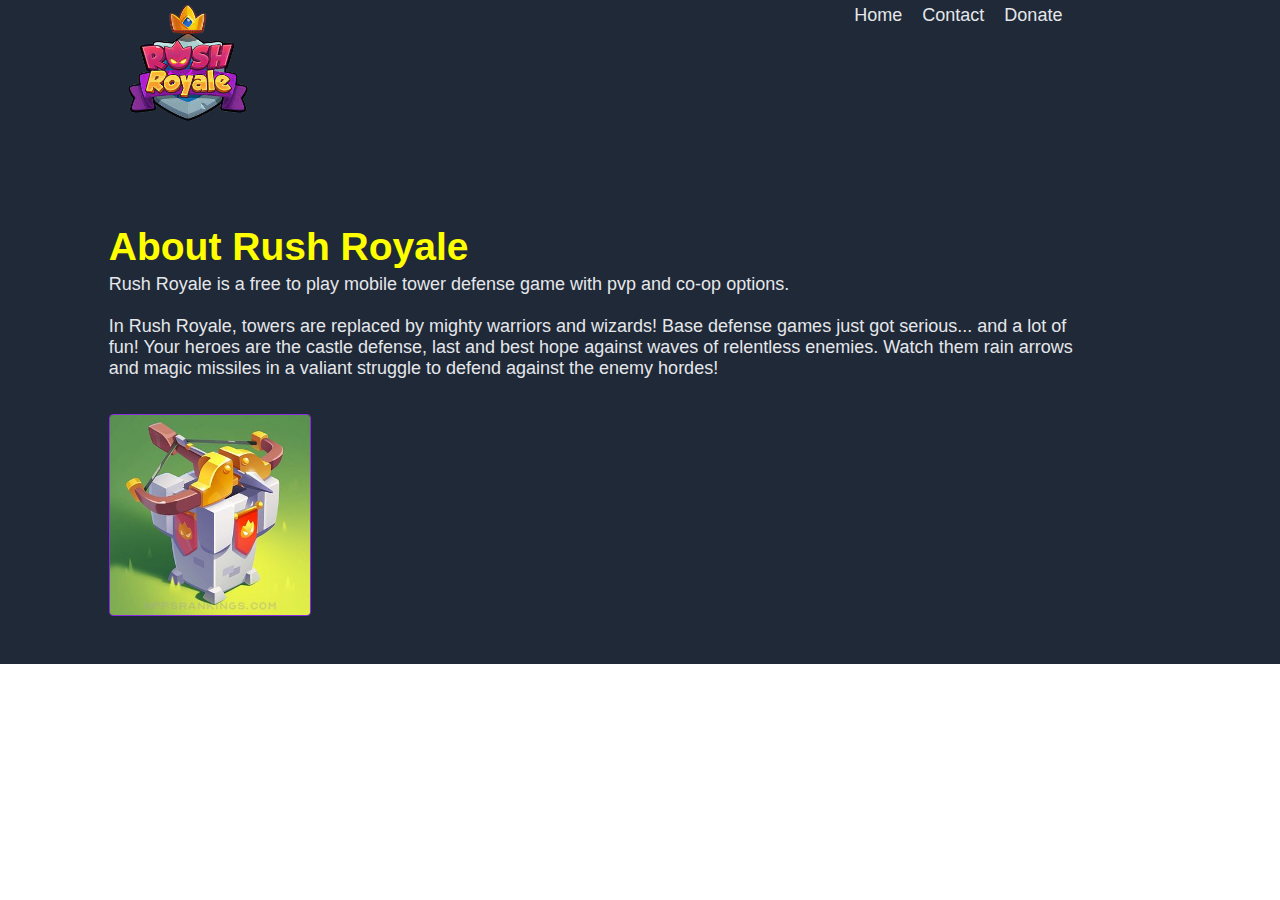
<file: about.html>
<!DOCTYPE html>
<html lang="en">
<head>
  <!-- Global site tag (gtag.js) - Google Analytics -->
<script async src="https://www.googletagmanager.com/gtag/js?id=G-43FRXNBTQS"></script>
<script>
  window.dataLayer = window.dataLayer || [];
  function gtag(){dataLayer.push(arguments);}
  gtag('js', new Date());

  gtag('config', 'G-43FRXNBTQS');
</script>

  <meta charset="UTF-8">
  <meta http-equiv="X-UA-Compatible" content="IE=edge">
  <meta name="viewport" content="width=device-width, initial-scale=1.0">
  <title>About</title>
  <link rel="stylesheet" href="style.css">
</head>
<body>
    <div class="header-area">
      <div class="header">
        
        <div class="logo">
            <a href="index.html"><img src="images/rrlogo.png" alt="logo rush royale" style="width: 120px;"></a>      
        </div>
        
        <ul>
            <li><a href="index.html">Home</a></li>
            <li><a href="contact.html">Contact</a></li>
            <li><a href="donate.html">Donate</a></li>
        </ul>
      </div>  
      
      <div class="awesome-area">  
        <div class="awesome-container">
          <div class="title">
            About Rush Royale
          </div>
          <div class="title-text">
            Rush Royale is a free to play mobile tower defense game with pvp and co-op options. </br></br>
            In Rush Royale, towers are replaced by mighty warriors and wizards! Base defense games just got serious... and a lot of fun! Your heroes are the castle defense, last and best hope against waves of relentless enemies. Watch them rain arrows and magic missiles in a valiant struggle to defend against the enemy hordes!
          </div>
          
          <!-- <a href="https://www.google.com" class="button top">Sign up</a> -->
        </div>      
        <img class="placeholder" src="images/bowtower.jpg" alt="crossbow tower image" style="width: 200px;">
      </div>
    </div>   
  </body>
</html>
</file>
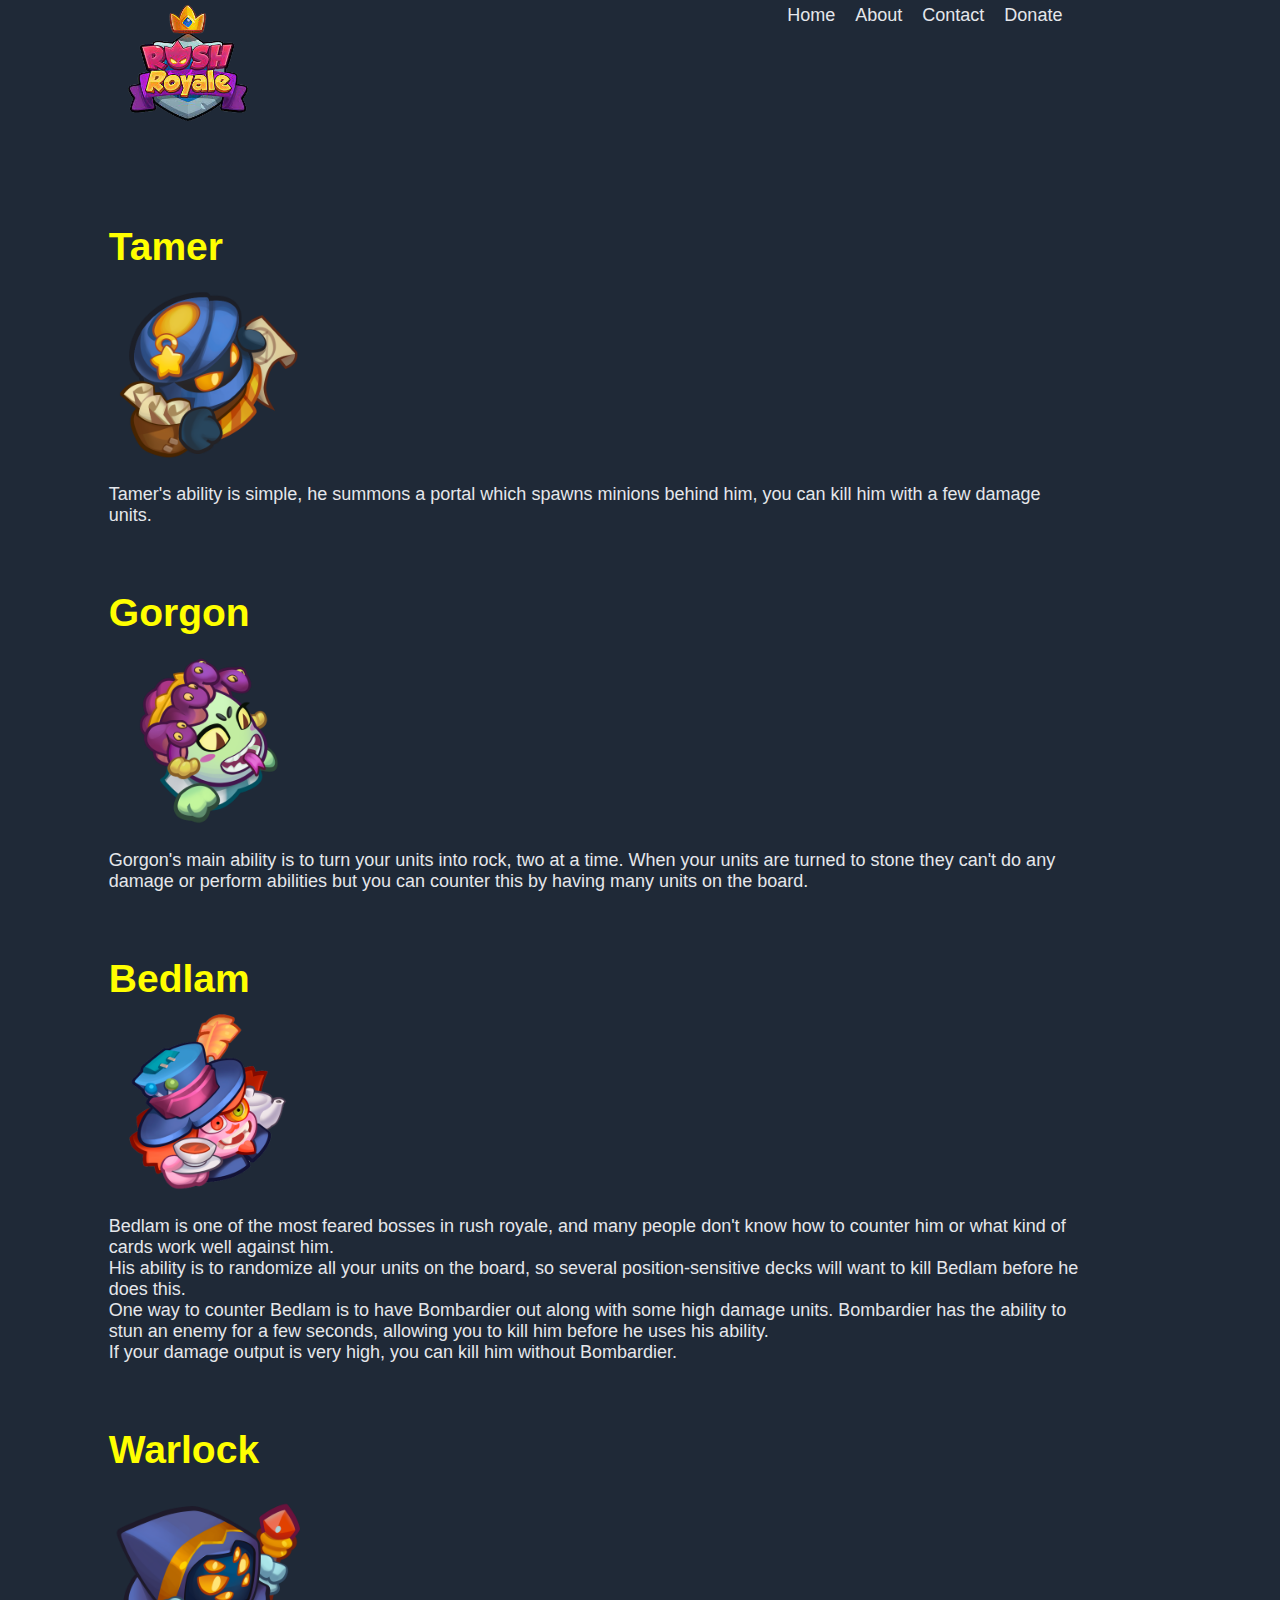
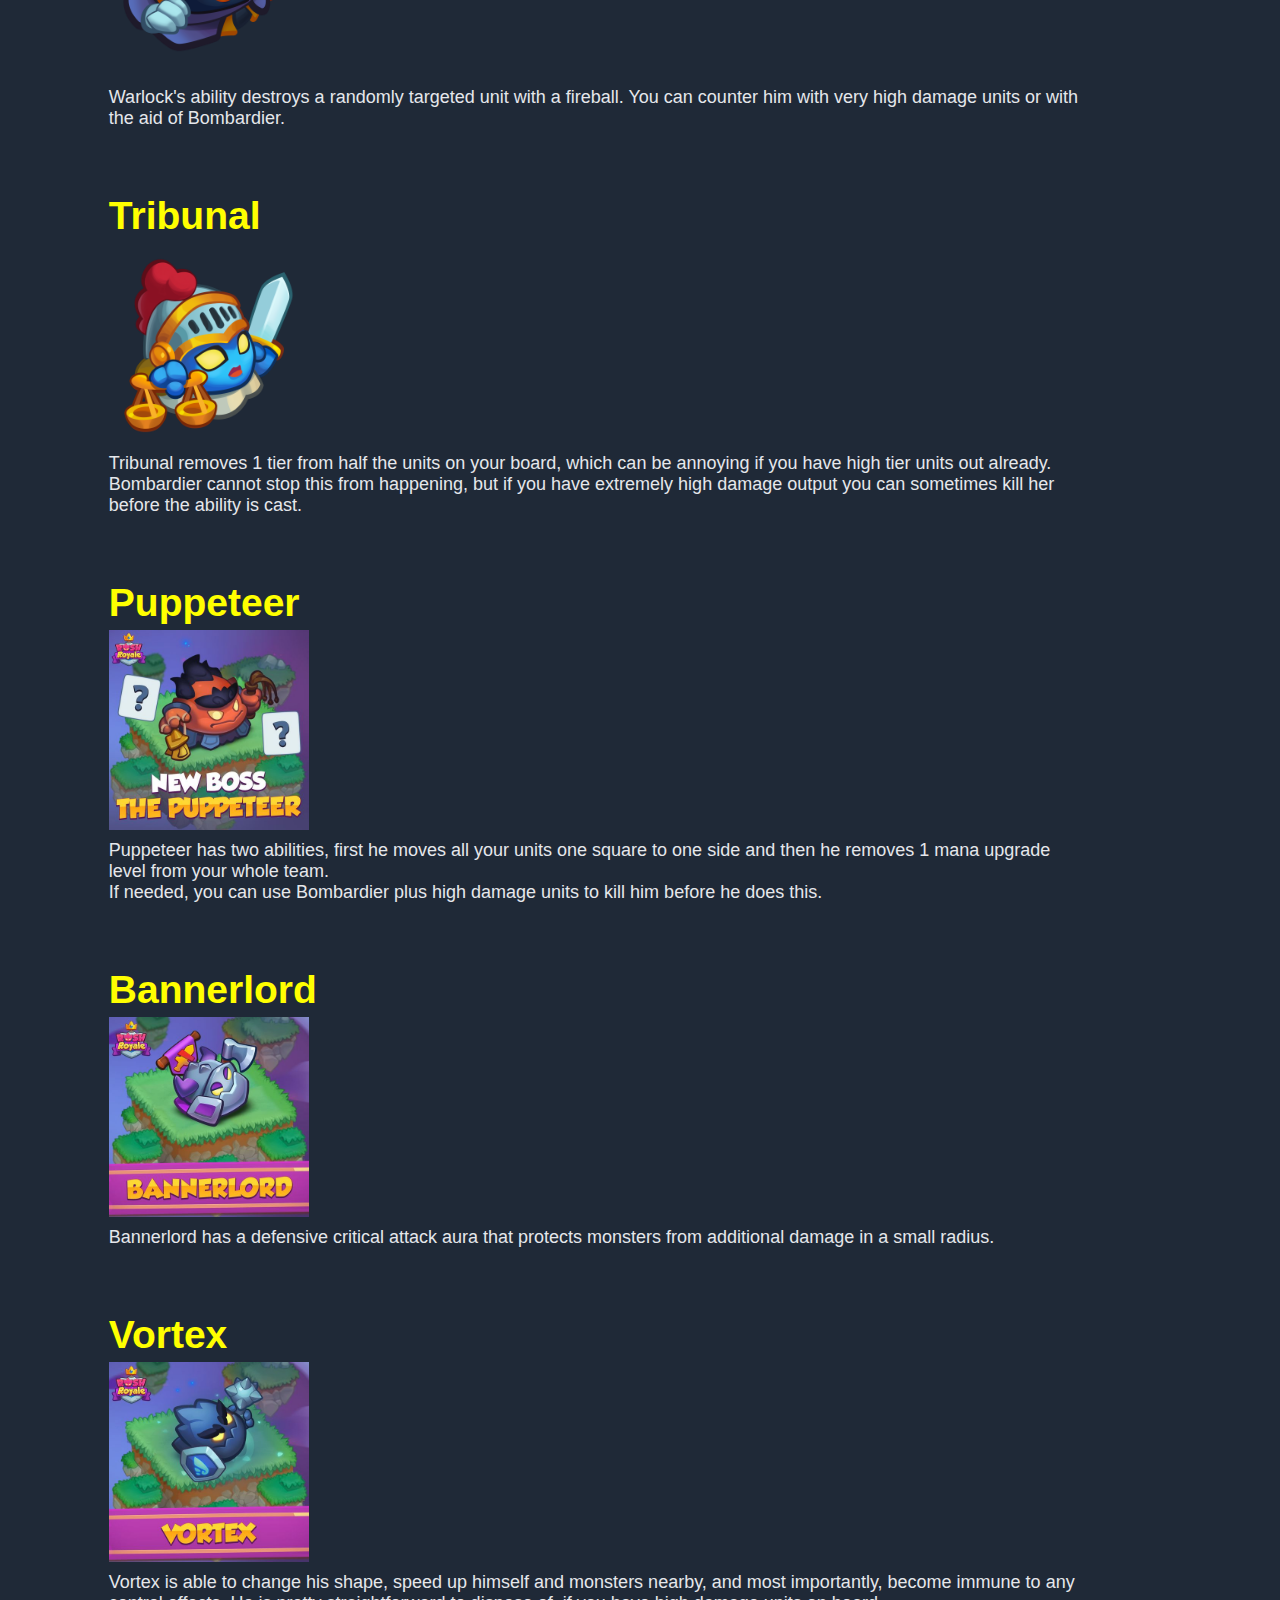
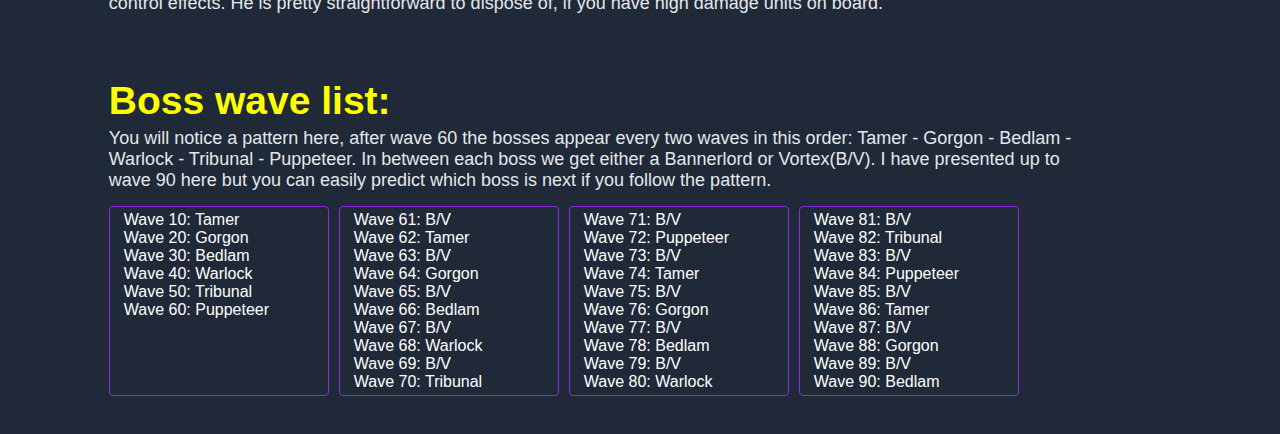
<file: bosses.html>
<!DOCTYPE html>
<html lang="en">
<head>
  <!-- Global site tag (gtag.js) - Google Analytics -->
<script async src="https://www.googletagmanager.com/gtag/js?id=G-43FRXNBTQS"></script>
<script>
  window.dataLayer = window.dataLayer || [];
  function gtag(){dataLayer.push(arguments);}
  gtag('js', new Date());

  gtag('config', 'G-43FRXNBTQS');
</script>

  <meta charset="UTF-8">
  <meta http-equiv="X-UA-Compatible" content="IE=edge">
  <meta name="viewport" content="width=device-width, initial-scale=1.0">
  <title>Bosses</title>
  <link rel="stylesheet" href="style.css">
</head>
<body>
  <button onclick="topFunction()" id="myBtn" title="Go to top">Top</button>
    <div class="header-area">
      <div class="header">
        
        <div class="logo">
            <a href="index.html"><img src="images/rrlogo.png" alt="logo rush royale" style="width: 120px;"></a>
          </div>
        
        <ul>
          <li><a href="index.html">Home</a></li>  
          <li><a href="about.html">About</a></li>
          <li><a href="contact.html">Contact</a></li>          
          <li><a href="donate.html">Donate</a></li>
        </ul>
      </div>        
      <div class="awesome-area">  
        <div class="awesome-container"> <!-- BOSS IMAGES & INFO START HERE-->

          <div class="title">
            Tamer
          </div>
          <img class="boss-images" src="images/tamer.png" alt="tamer boss image">          
          <div class="title-text">
            Tamer's ability is simple, he summons a portal which spawns minions behind him, you can kill him with a few damage units.
          </div>
          
          <div class="title">
            Gorgon
          </div>
          <img class="boss-images" src="images/gorgon.png" alt="gorgon boss image">
          <div class="title-text">
            Gorgon's main ability is to turn your units into rock, two at a time. When your units are turned to stone they can't do any damage or perform abilities but you can counter this by having many units on the board.
          </div>

          <div class="title">
            Bedlam
          </div>
          <img class="boss-images" src="images/bedlam.png" alt="bedlam boss image">
          <div class="title-text">
            Bedlam is one of the most feared bosses in rush royale, and many people don't know how to counter him or what kind of cards work well against him.</br>

            His ability is to randomize all your units on the board, so several position-sensitive decks will want to kill Bedlam before he does this.</br>
            
            One way to counter Bedlam is to have Bombardier out along with some high damage units. Bombardier has the ability to stun an enemy for a few seconds, allowing you to kill him before he uses his ability.</br>
            
            If your damage output is very high, you can kill him without Bombardier.
          </div>

          <div class="title">
            Warlock
          </div>
          <img class="boss-images" src="images/warlock.png" alt="warlock boss image">
          <div class="title-text">
            Warlock's ability destroys a randomly targeted unit with a fireball. You can counter him with very high damage units or with the aid of Bombardier.
          </div>

          <div class="title">
            Tribunal
          </div>
          <img class="boss-images" src="images/tribunal.png" alt="tribunal boss image">
          <div class="title-text">
            Tribunal removes 1 tier from half the units on your board, which can be annoying if you have high tier units out already. Bombardier cannot stop this from happening, but if you have extremely high damage output you can sometimes kill her before the ability is cast. 
          </div>

          <div class="title">
            Puppeteer
          </div>
          <img class="boss-images" src="images/puppeteer2.jpg" alt="puppeteer boss image">
          <div class="title-text">
              Puppeteer has two abilities, first he moves all your units one square to one side and then he removes 1 mana upgrade level from your whole team. </br>
              If needed, you can use Bombardier plus high damage units to kill him before he does this.
          </div>

          <div class="title">
            Bannerlord
          </div>
          <img class="boss-images" src="images/bannerlord.jpg" alt="bannerlord boss image">
          <div class="title-text">
            Bannerlord has a defensive critical attack aura that protects monsters from additional damage in a small radius.
          </div>

          <div class="title">
            Vortex
          </div>
          <img class="boss-images" src="images/vortex.jpg" alt="vortex boss image">
          <div class="title-text">
            Vortex is able to change his shape, speed up himself and monsters nearby, and most importantly, become immune to any control effects.
            He is pretty straightforward to dispose of, if you have high damage units on board.            
          </div>
          <!-- <a href="https://www.google.com" class="button top">Boss list</a> -->          

          <div class="title">
            Boss wave list:
          </div> 
          <div class="title-text">
            You will notice a pattern here, after wave 60 the bosses appear every two waves in this order: Tamer - Gorgon - Bedlam - Warlock - Tribunal - Puppeteer. In between each boss we get either a Bannerlord or Vortex(B/V). I have presented up to wave 90 here but you can easily predict which boss is next if you follow the pattern.
          </div>
          <div class="boss-waves-area"> <!-- BOSS WAVE LIST STARTS HERE-->
            <div class="boss-waves">          
            <li>Wave 10: Tamer</li>
            <li>Wave 20: Gorgon</li>
            <li>Wave 30: Bedlam</li>
            <li>Wave 40: Warlock</li>
            <li>Wave 50: Tribunal</li>
            <li>Wave 60: Puppeteer</li>           
          
          </div>
          <div class="boss-waves">
            <li>Wave 61: B/V</li>
            <li>Wave 62: Tamer</li>
            <li>Wave 63: B/V</li>
            <li>Wave 64: Gorgon</li>
            <li>Wave 65: B/V</li>
            <li>Wave 66: Bedlam</li>
            <li>Wave 67: B/V</li>
            <li>Wave 68: Warlock</li>
            <li>Wave 69: B/V</li>
            <li>Wave 70: Tribunal</li>
          </div>
          <div class="boss-waves">
            <li>Wave 71: B/V</li>
            <li>Wave 72: Puppeteer</li>
            <li>Wave 73: B/V</li>
            <li>Wave 74: Tamer</li>
            <li>Wave 75: B/V</li>
            <li>Wave 76: Gorgon</li>
            <li>Wave 77: B/V</li>
            <li>Wave 78: Bedlam</li>
            <li>Wave 79: B/V</li>
            <li>Wave 80: Warlock</li>
          </div>
          <div class="boss-waves">
            <li>Wave 81: B/V</li>
            <li>Wave 82: Tribunal</li>
            <li>Wave 83: B/V</li>
            <li>Wave 84: Puppeteer</li>
            <li>Wave 85: B/V</li>
            <li>Wave 86: Tamer</li>
            <li>Wave 87: B/V</li>
            <li>Wave 88: Gorgon</li>
            <li>Wave 89: B/V</li>
            <li>Wave 90: Bedlam</li>
          </div>
        </div>
      </div>
    </div>
    <script>
      //Get the button:
    mybutton = document.getElementById("myBtn");
    
    // When the user scrolls down 20px from the top of the document, show the button
    window.onscroll = function() {scrollFunction()};
    
    function scrollFunction() {
      if (document.body.scrollTop > 2000 || document.documentElement.scrollTop > 2000) {
        mybutton.style.display = "block";
      } else {
        mybutton.style.display = "none";
      }
    }
    
    // When the user clicks on the button, scroll to the top of the document
    function topFunction() {
      document.body.scrollTop = 0; // For Safari
      document.documentElement.scrollTop = 0; // For Chrome, Firefox, IE and Opera
    } 
    </script>
</body>
</html>
</file>
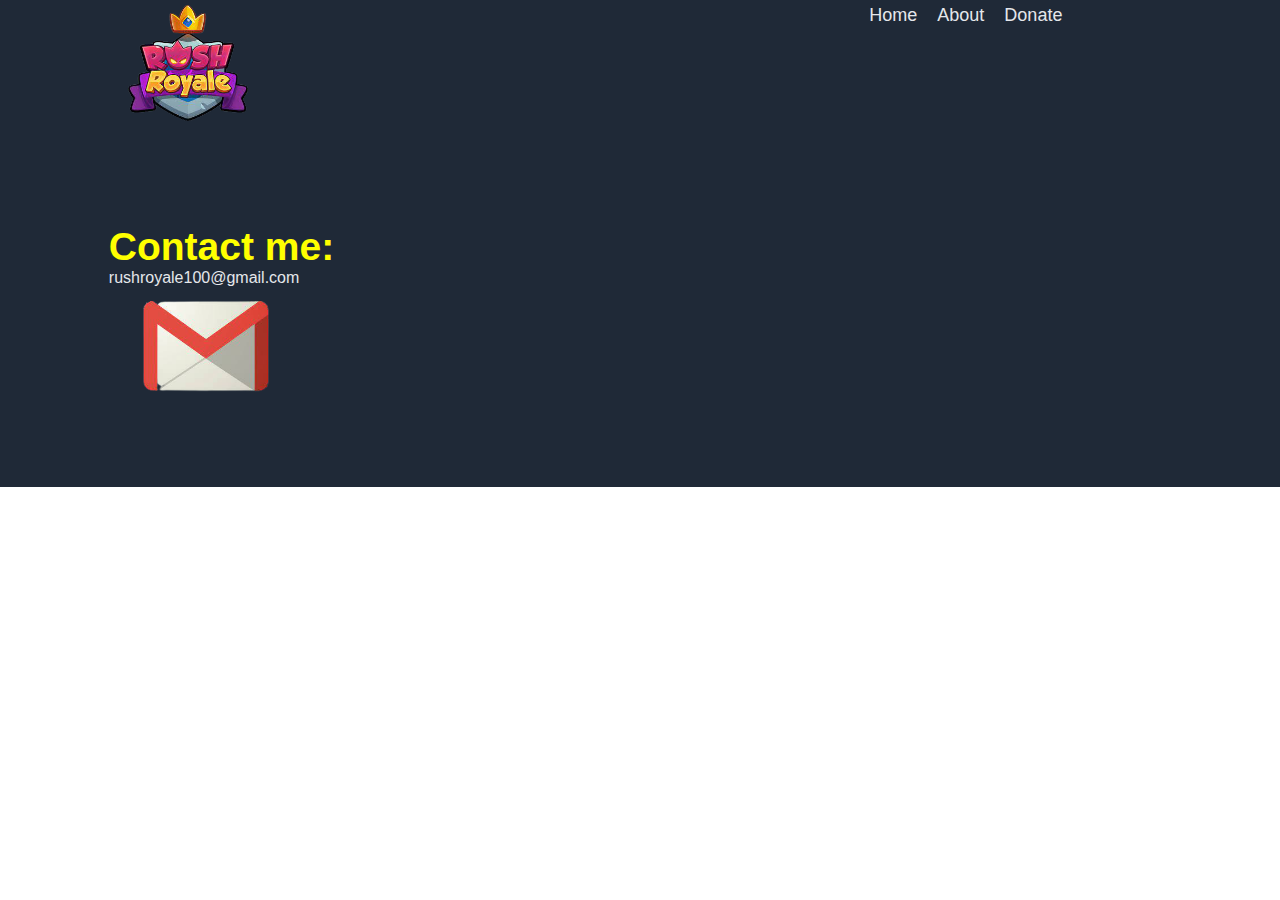
<file: contact.html>
<!DOCTYPE html>
<html lang="en">
<head>
  <!-- Global site tag (gtag.js) - Google Analytics -->
<script async src="https://www.googletagmanager.com/gtag/js?id=G-43FRXNBTQS"></script>
<script>
  window.dataLayer = window.dataLayer || [];
  function gtag(){dataLayer.push(arguments);}
  gtag('js', new Date());

  gtag('config', 'G-43FRXNBTQS');
</script>

  <meta charset="UTF-8">
  <meta http-equiv="X-UA-Compatible" content="IE=edge">
  <meta name="viewport" content="width=device-width, initial-scale=1.0">
  <title>Contact</title>
  <link rel="stylesheet" href="style.css">
</head>
<body>
    <div class="header-area">
      <div class="header">
        
        <div class="logo">
            <a href="index.html"><img src="images/rrlogo.png" alt="logo rush royale" style="width: 120px;"></a>  
        </div>
        
        <ul>
          <li><a href="index.html">Home</a></li>
          <li><a href="about.html">About</a></li>
          <li><a href="donate.html">Donate</a></li>
        </ul>
      </div>  
      
      <div class="awesome-area">  
        <div class="awesome-container">
          <div class="title">
            Contact me:
          </div>
          
          <a href="mailto:rushroyale100@gmail.com">rushroyale100@gmail.com</a> 

          <!--
          <div class="title-text">
            rushroyale100@gmail.com
          </div>
          
          <a href="mailto:rushroyale100@gmail.com" class="button top">Gmail</a>
          -->

          <a href="mailto:rushroyale100@gmail.com"><img class="logo" src="images/gmail.png" alt="gmail logo" style="max-width: 150px;"></a>
          
        </div>              
      </div>
    </div>
    
</body>
</html>
</file>
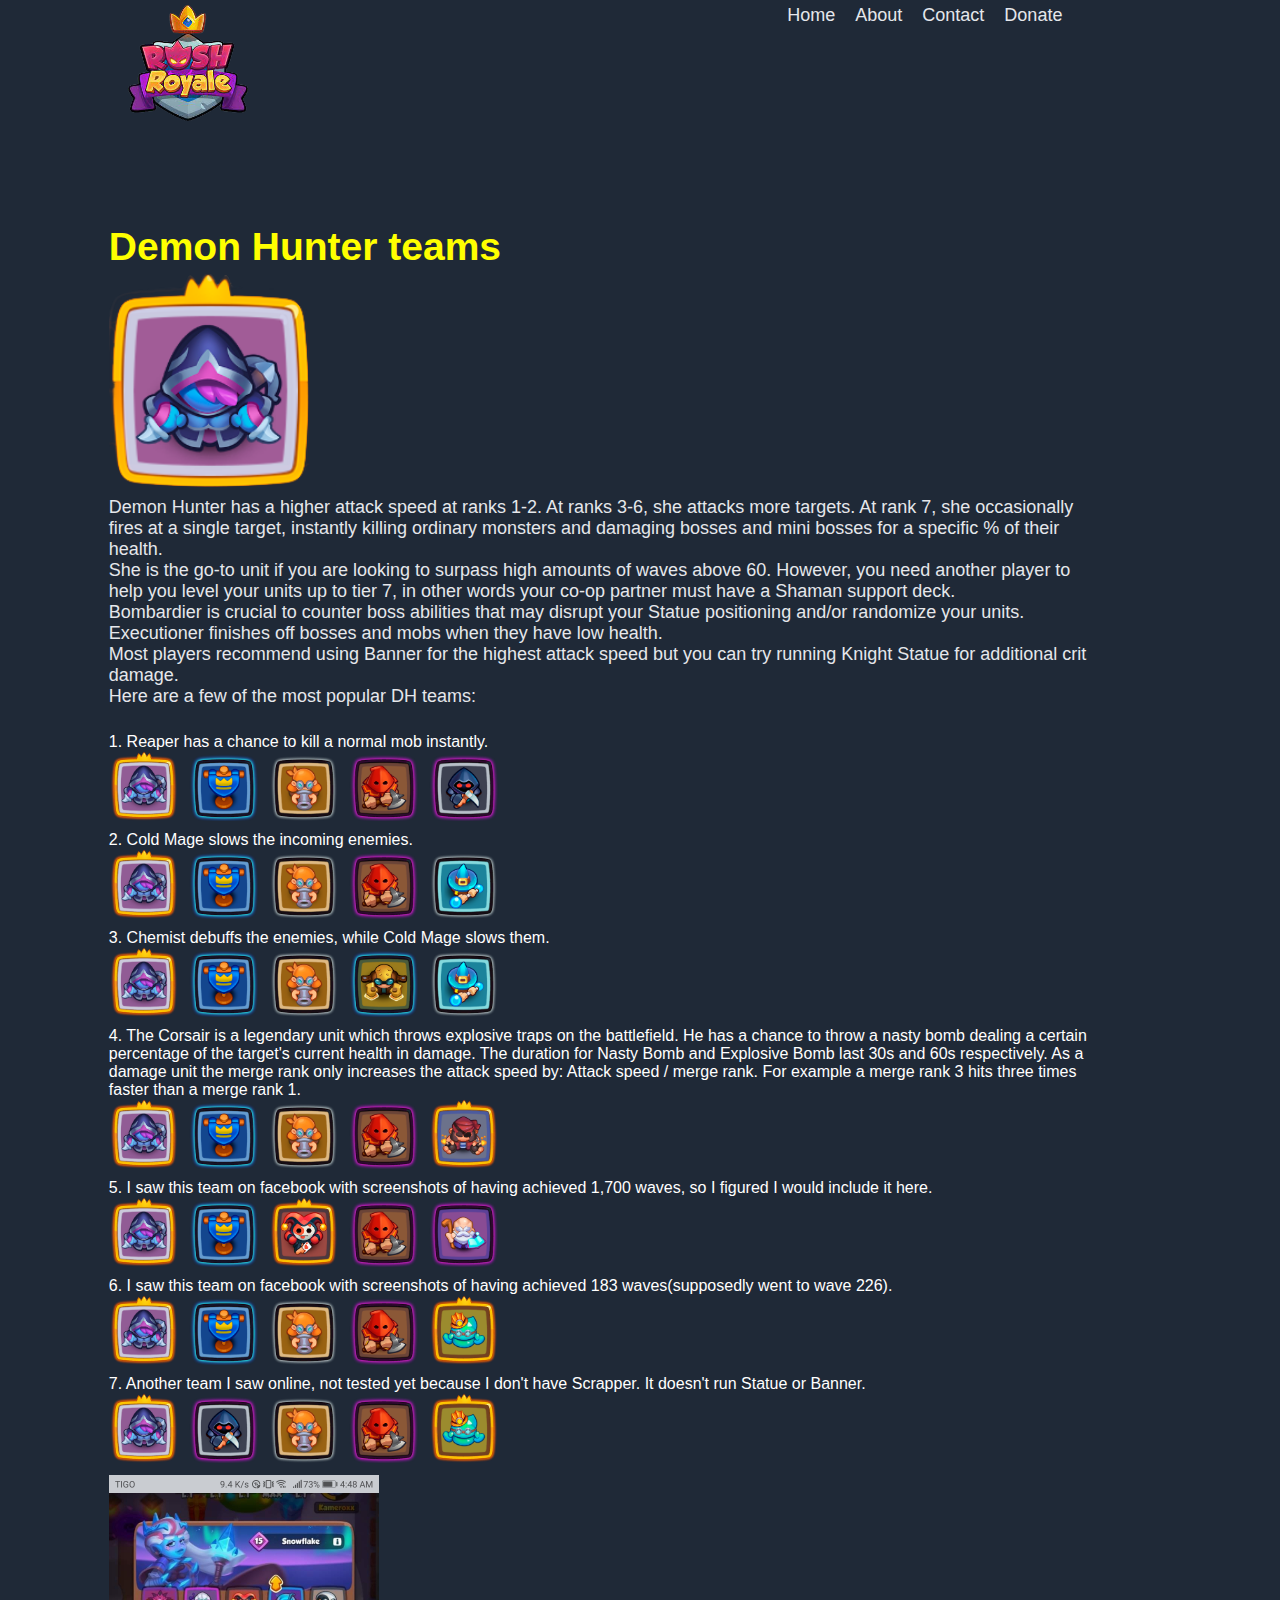
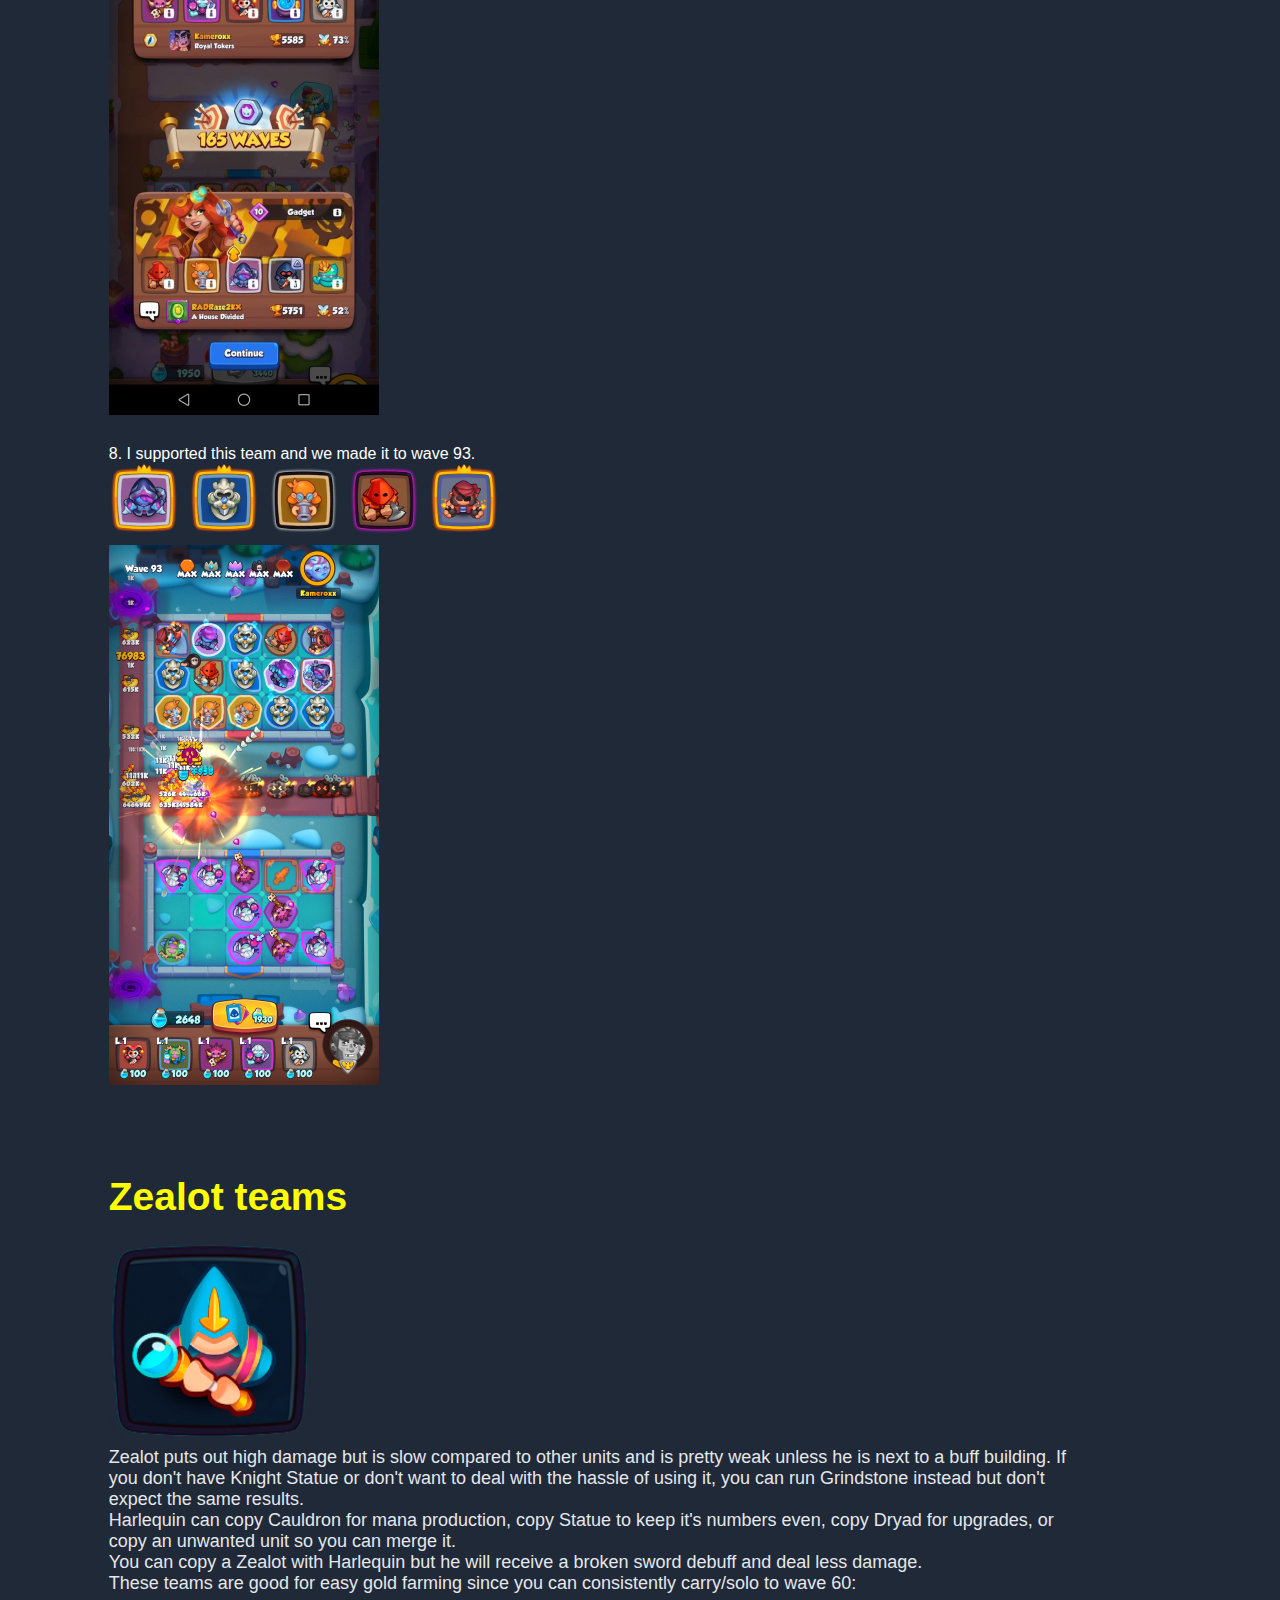
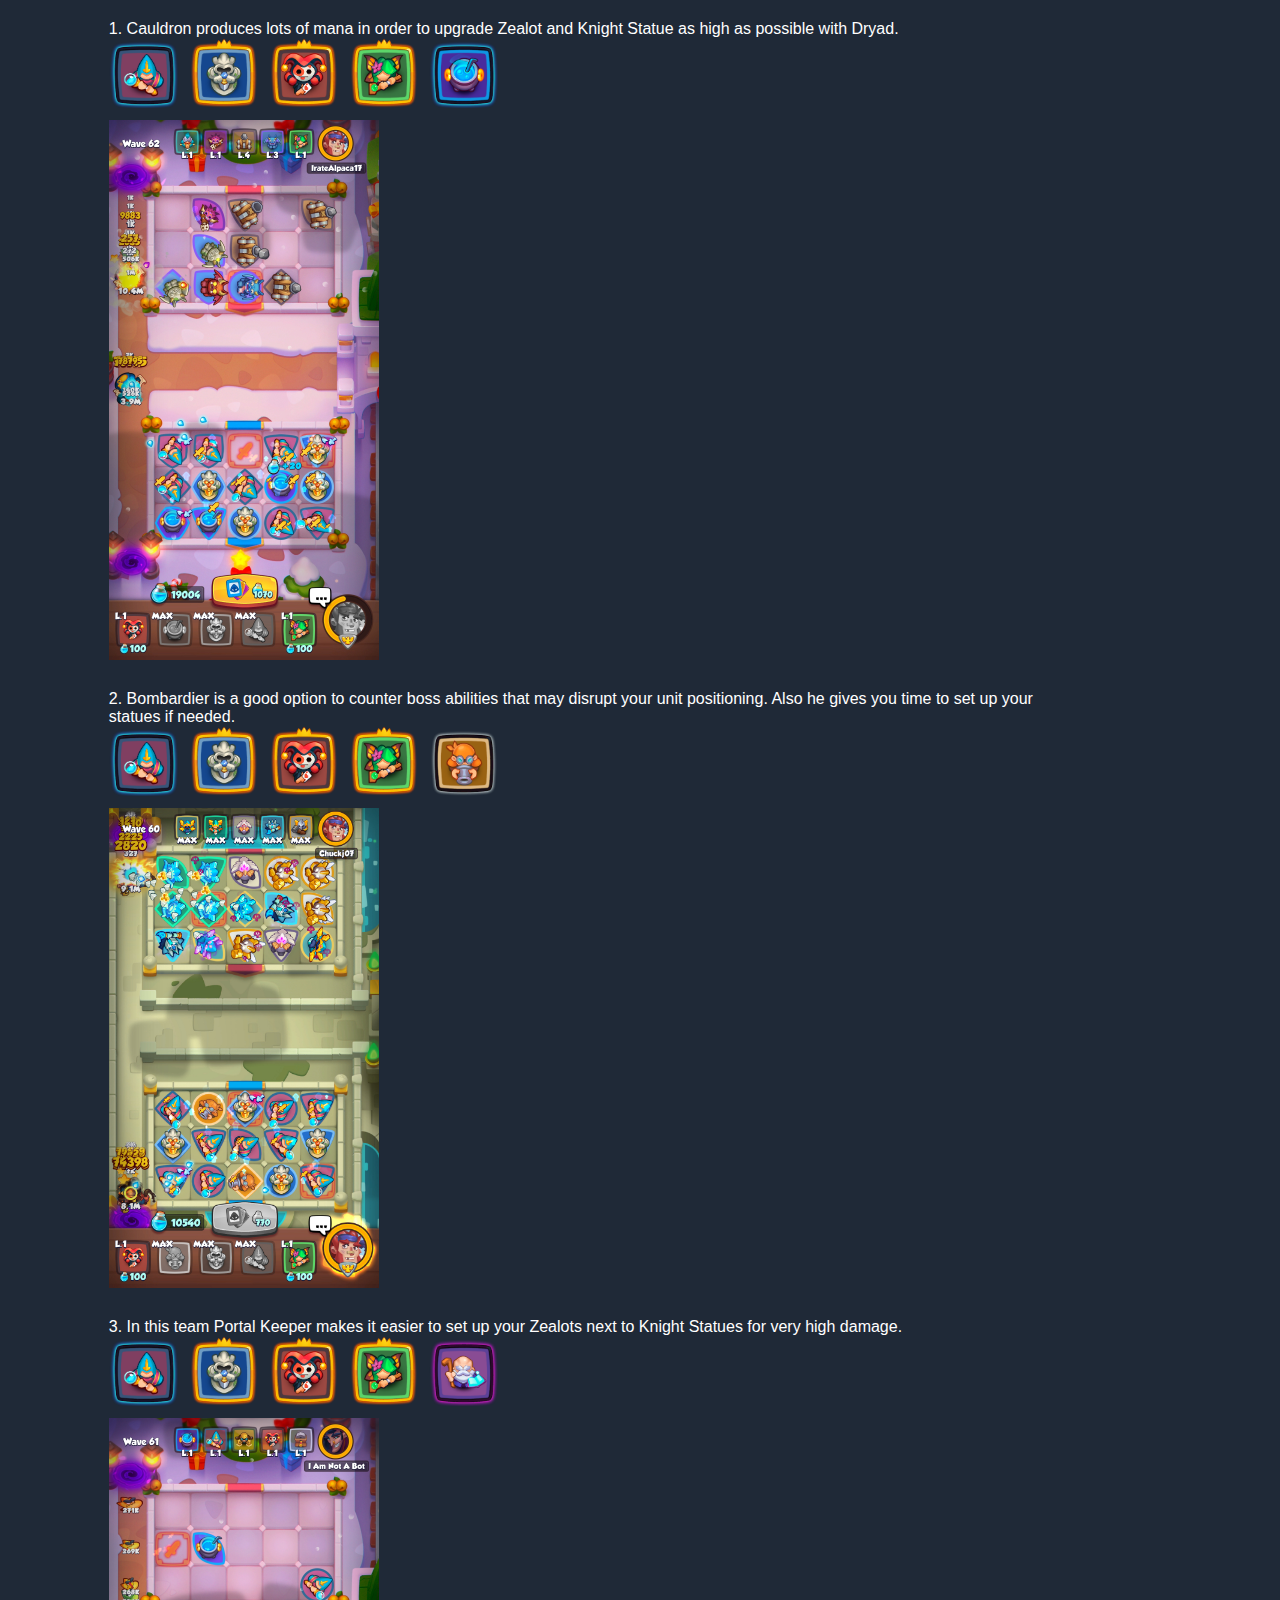
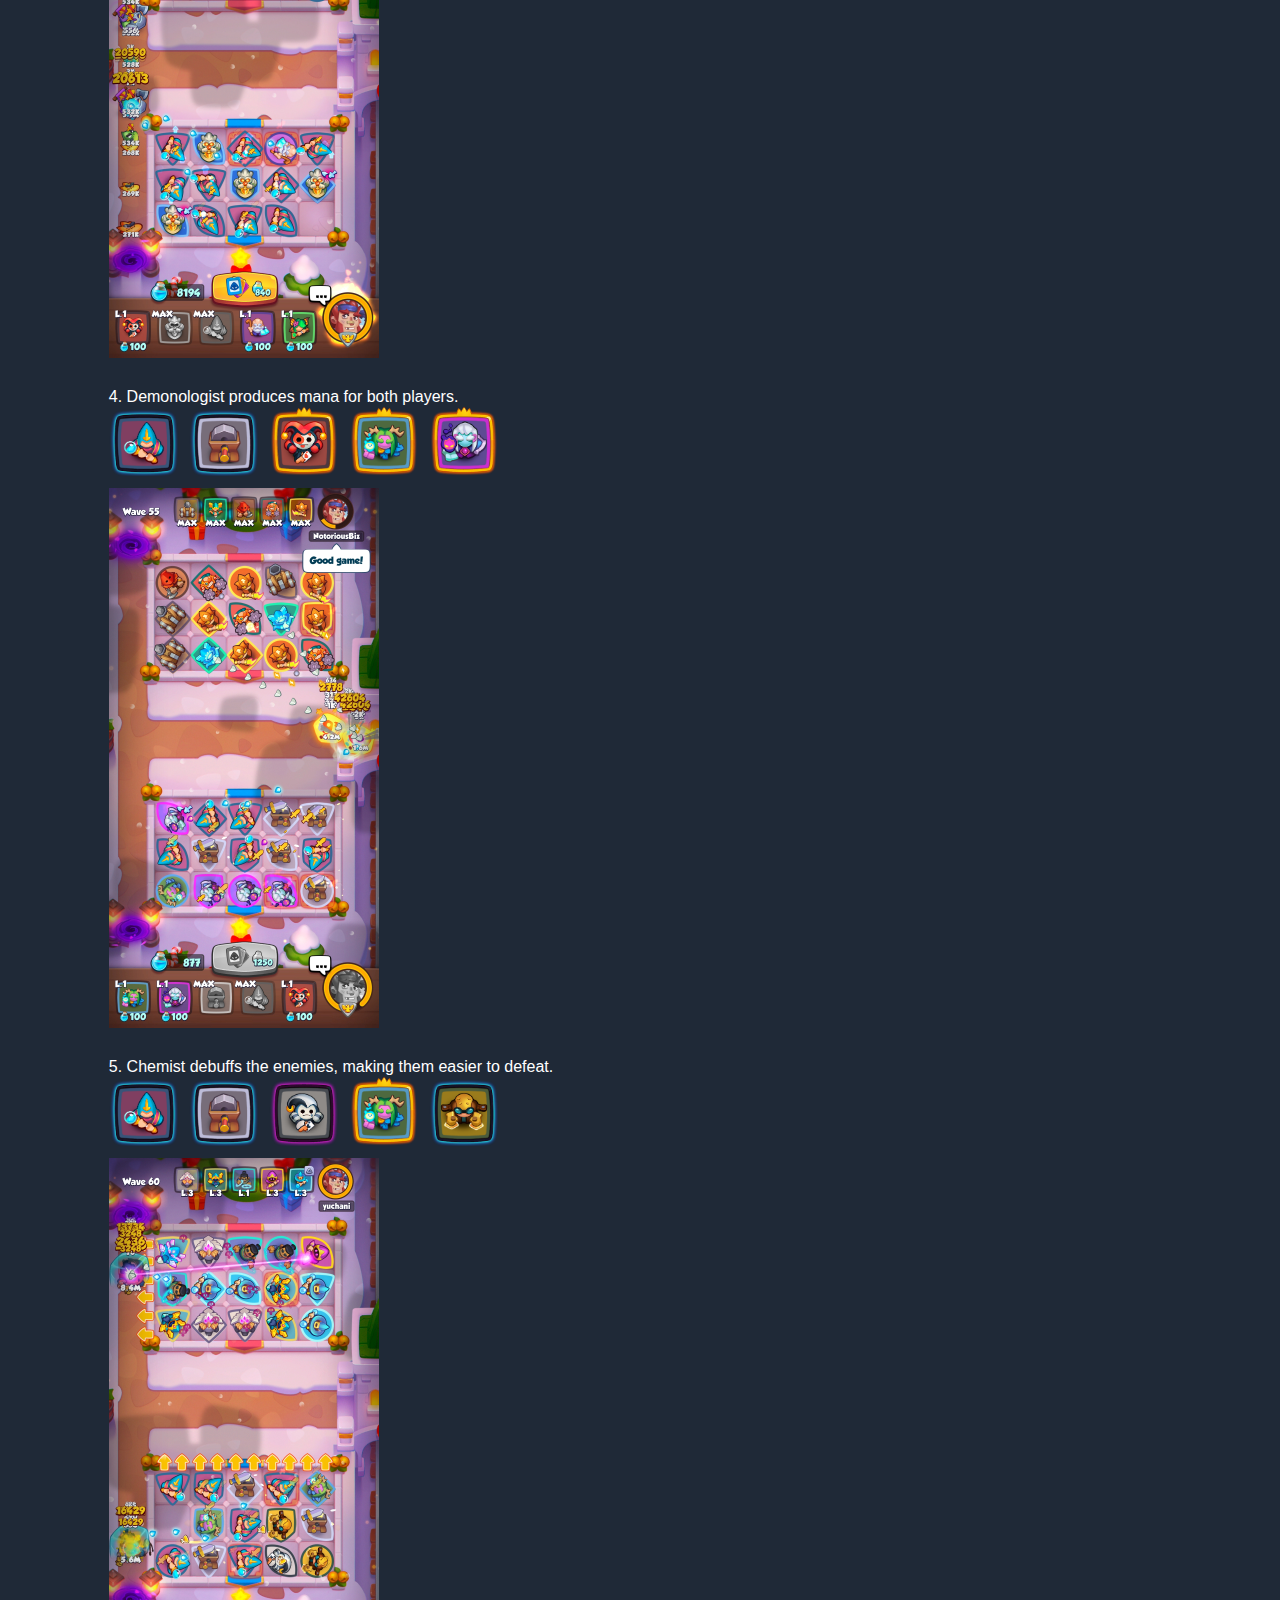
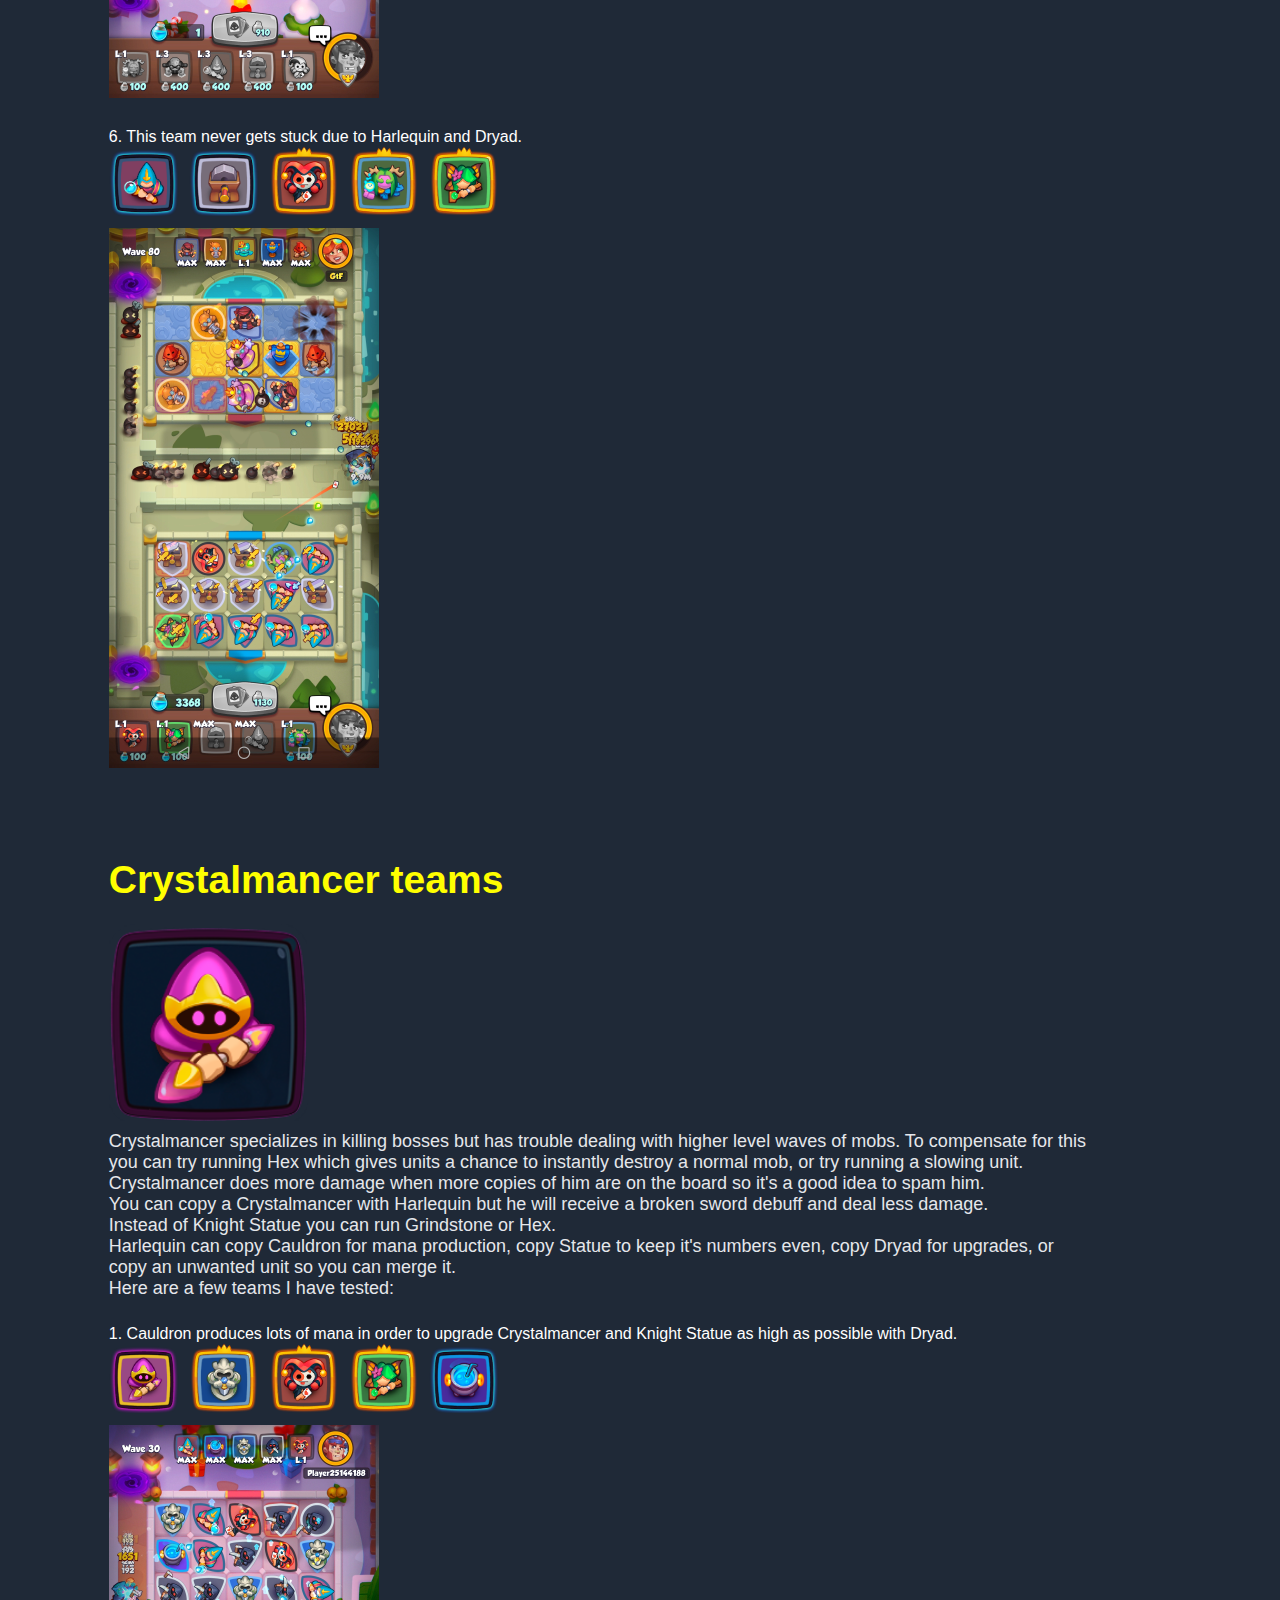
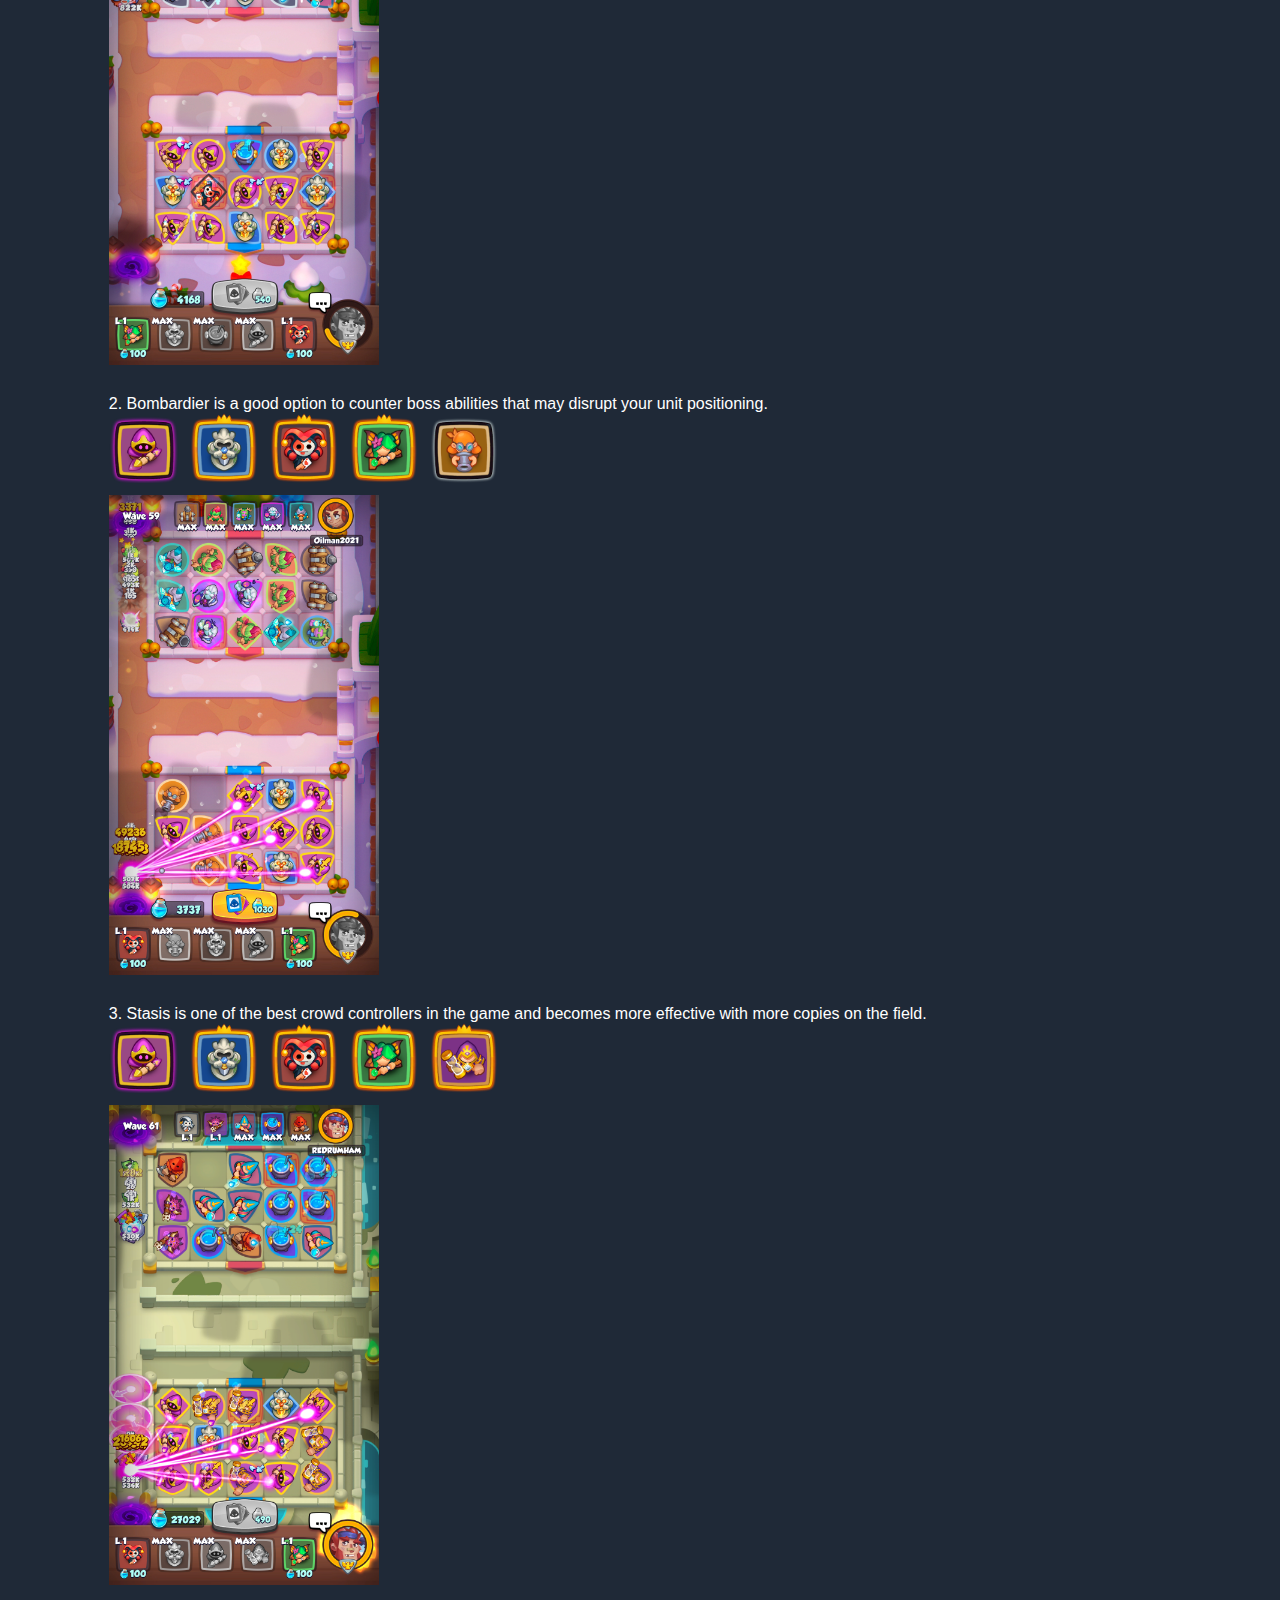
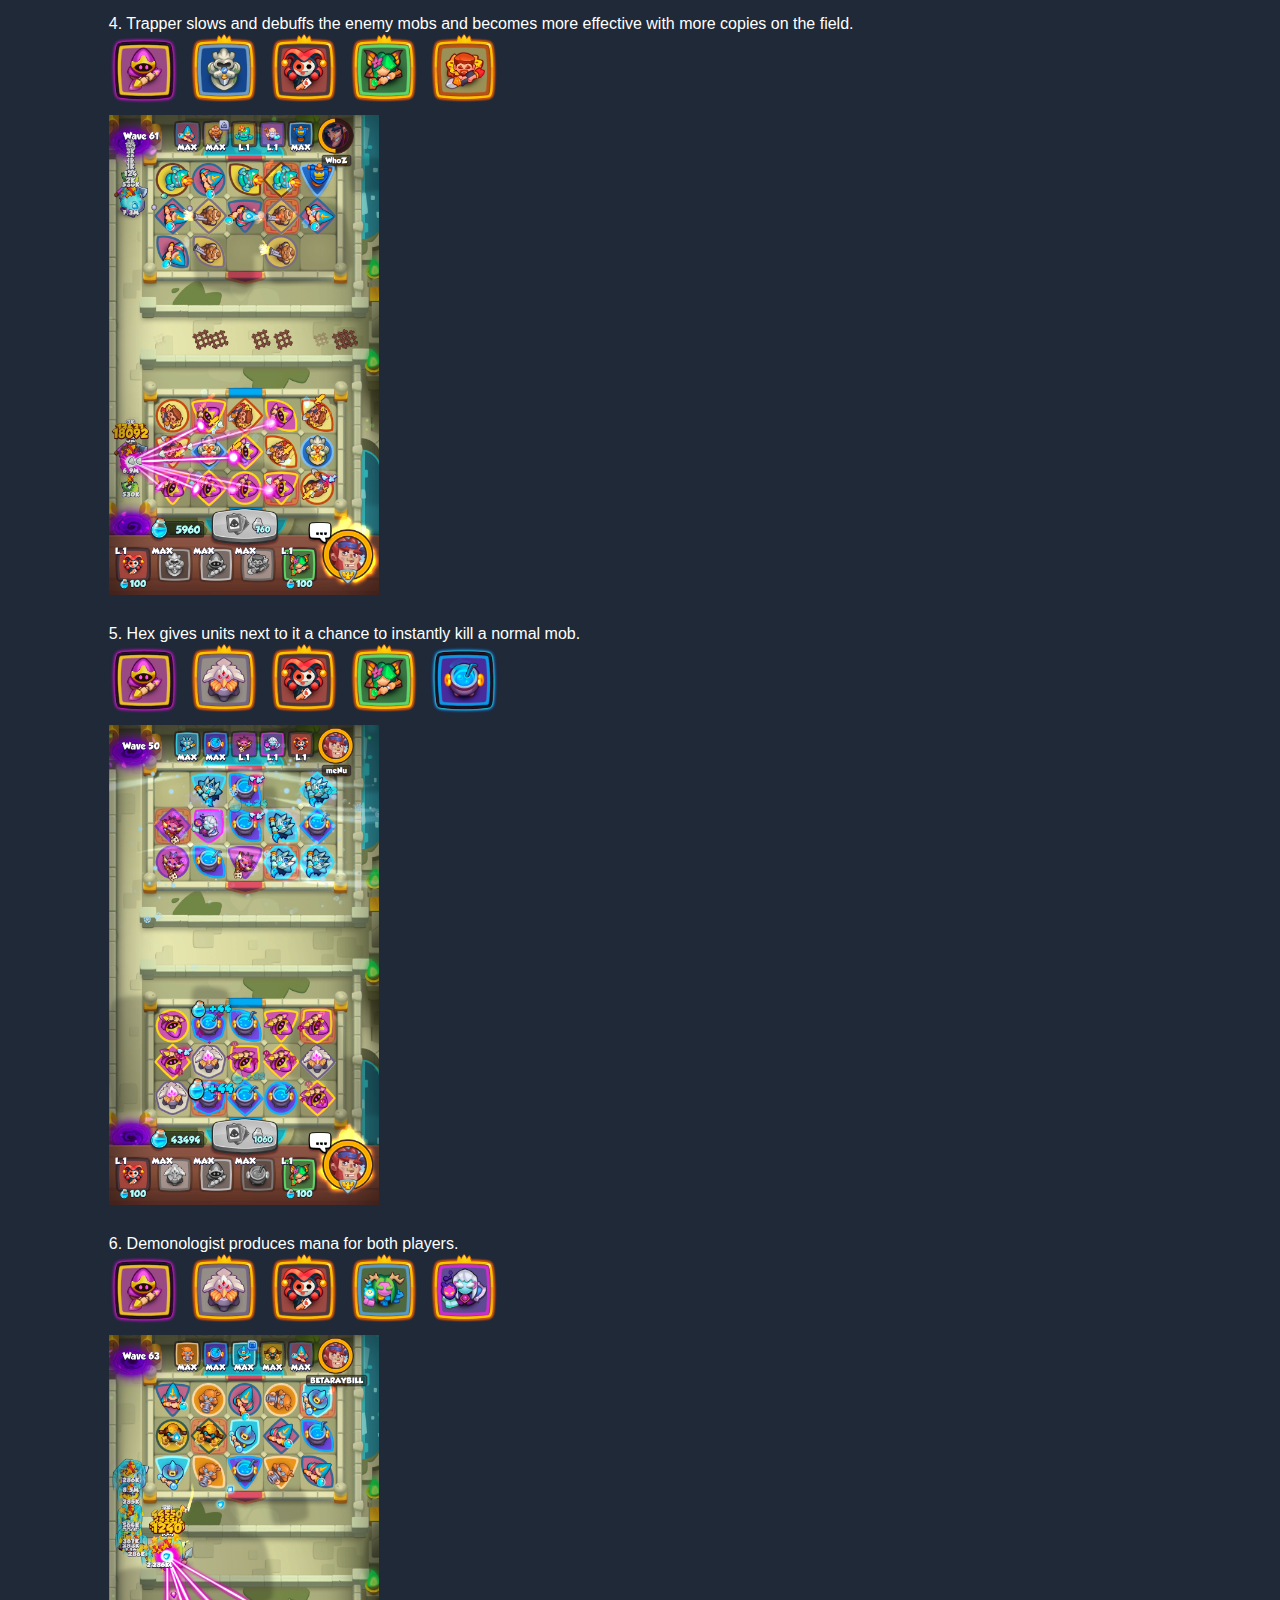
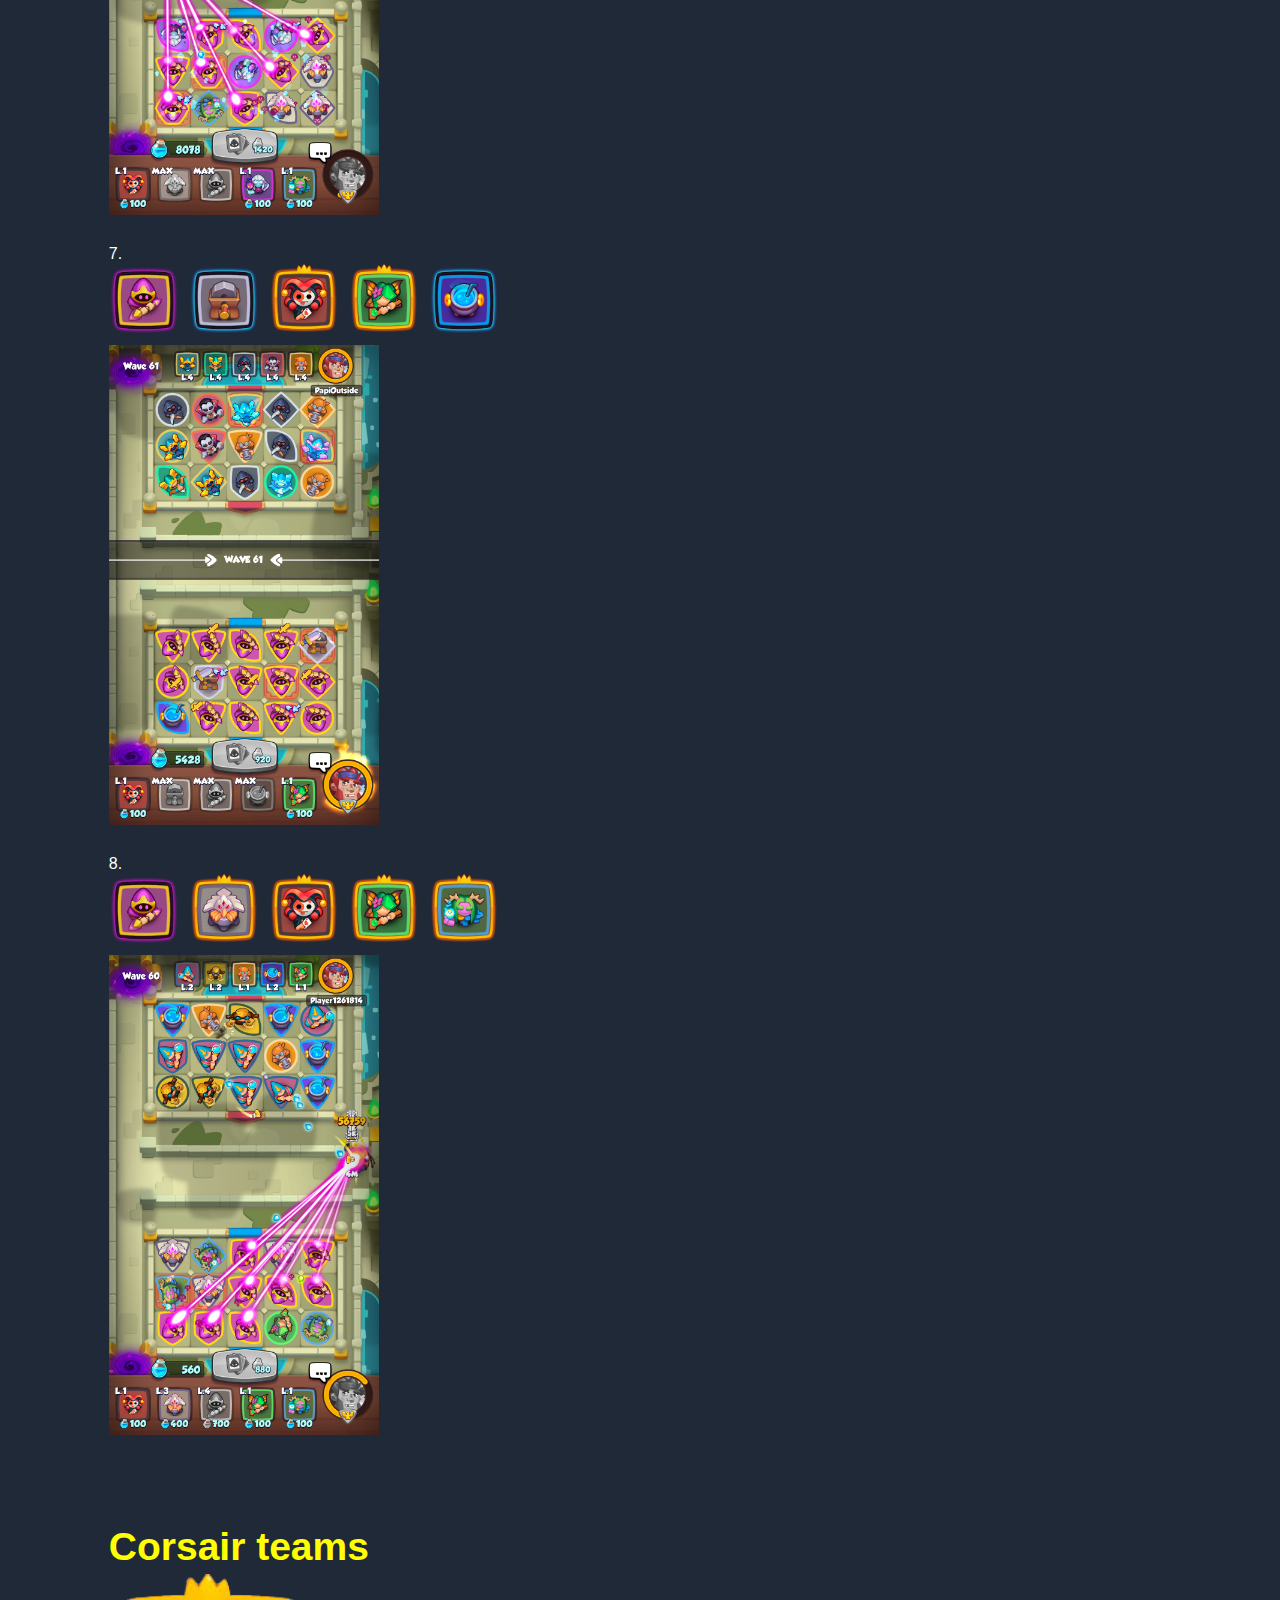
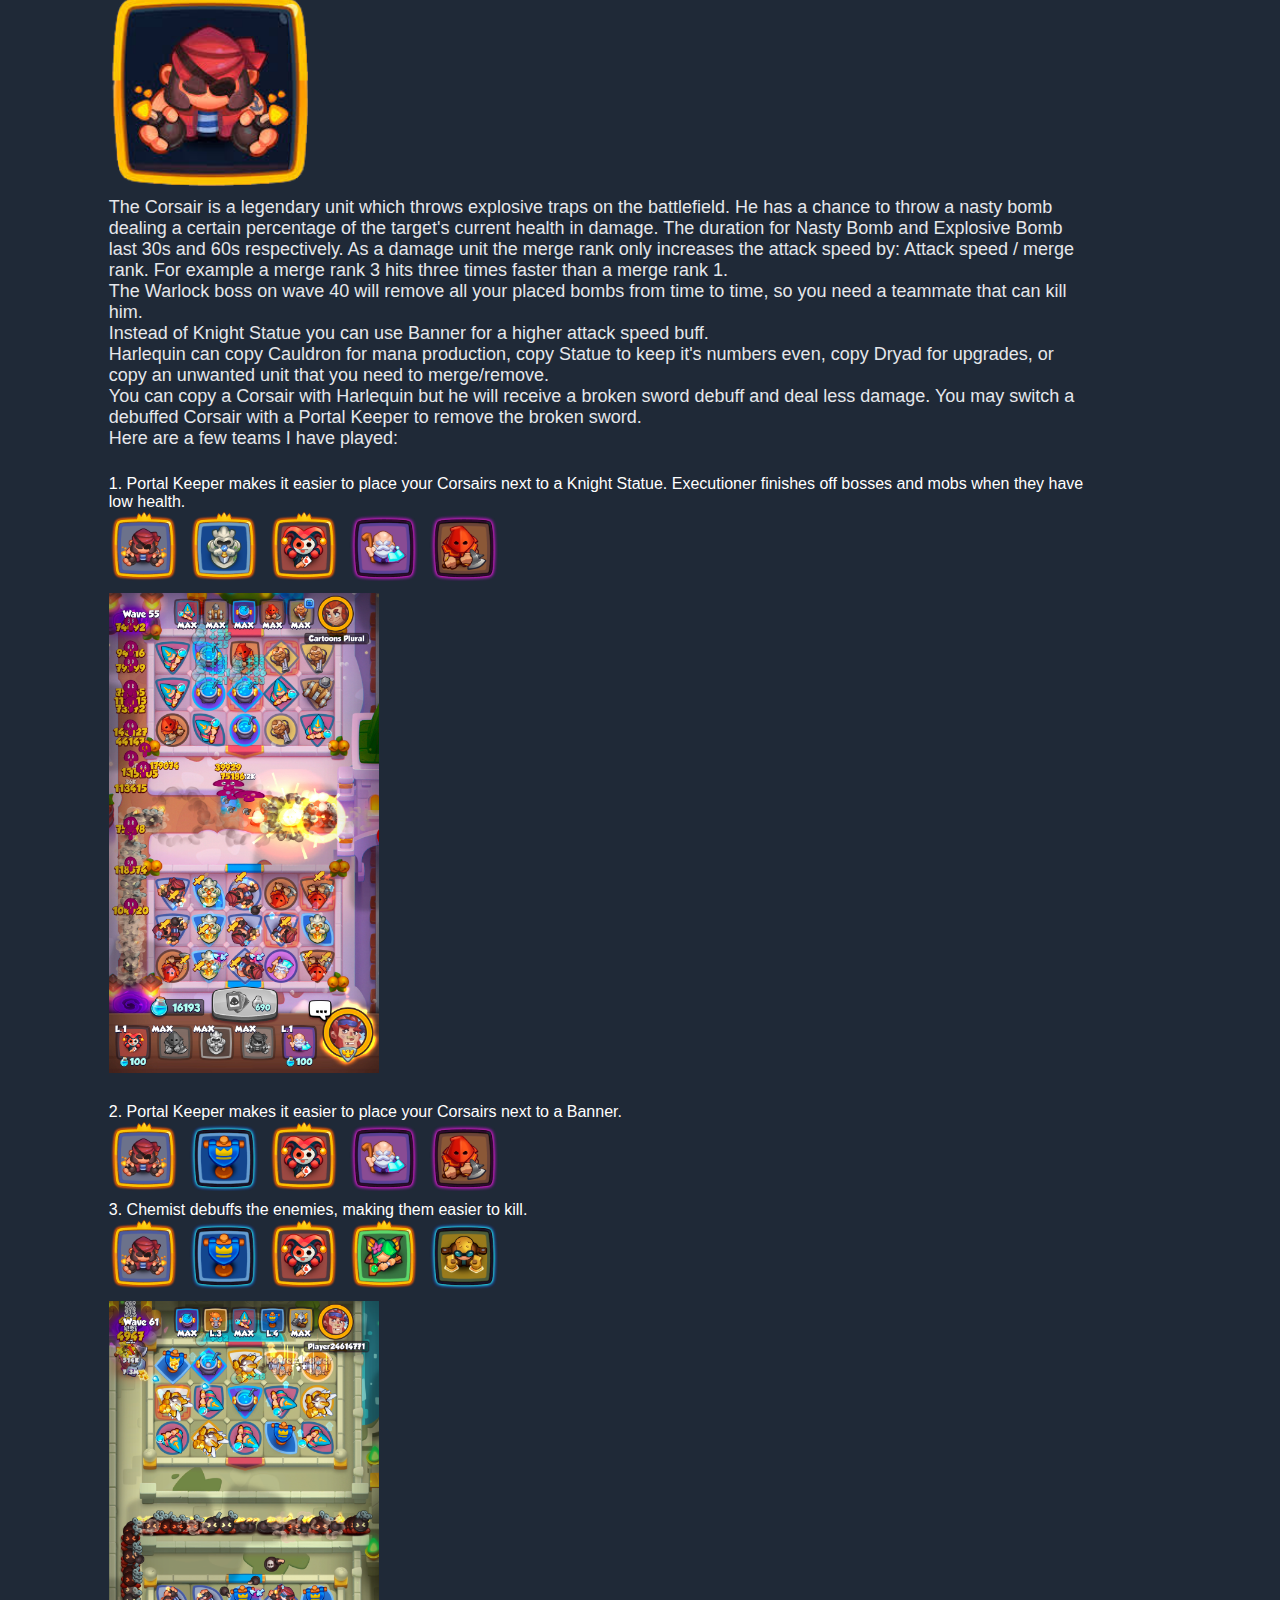
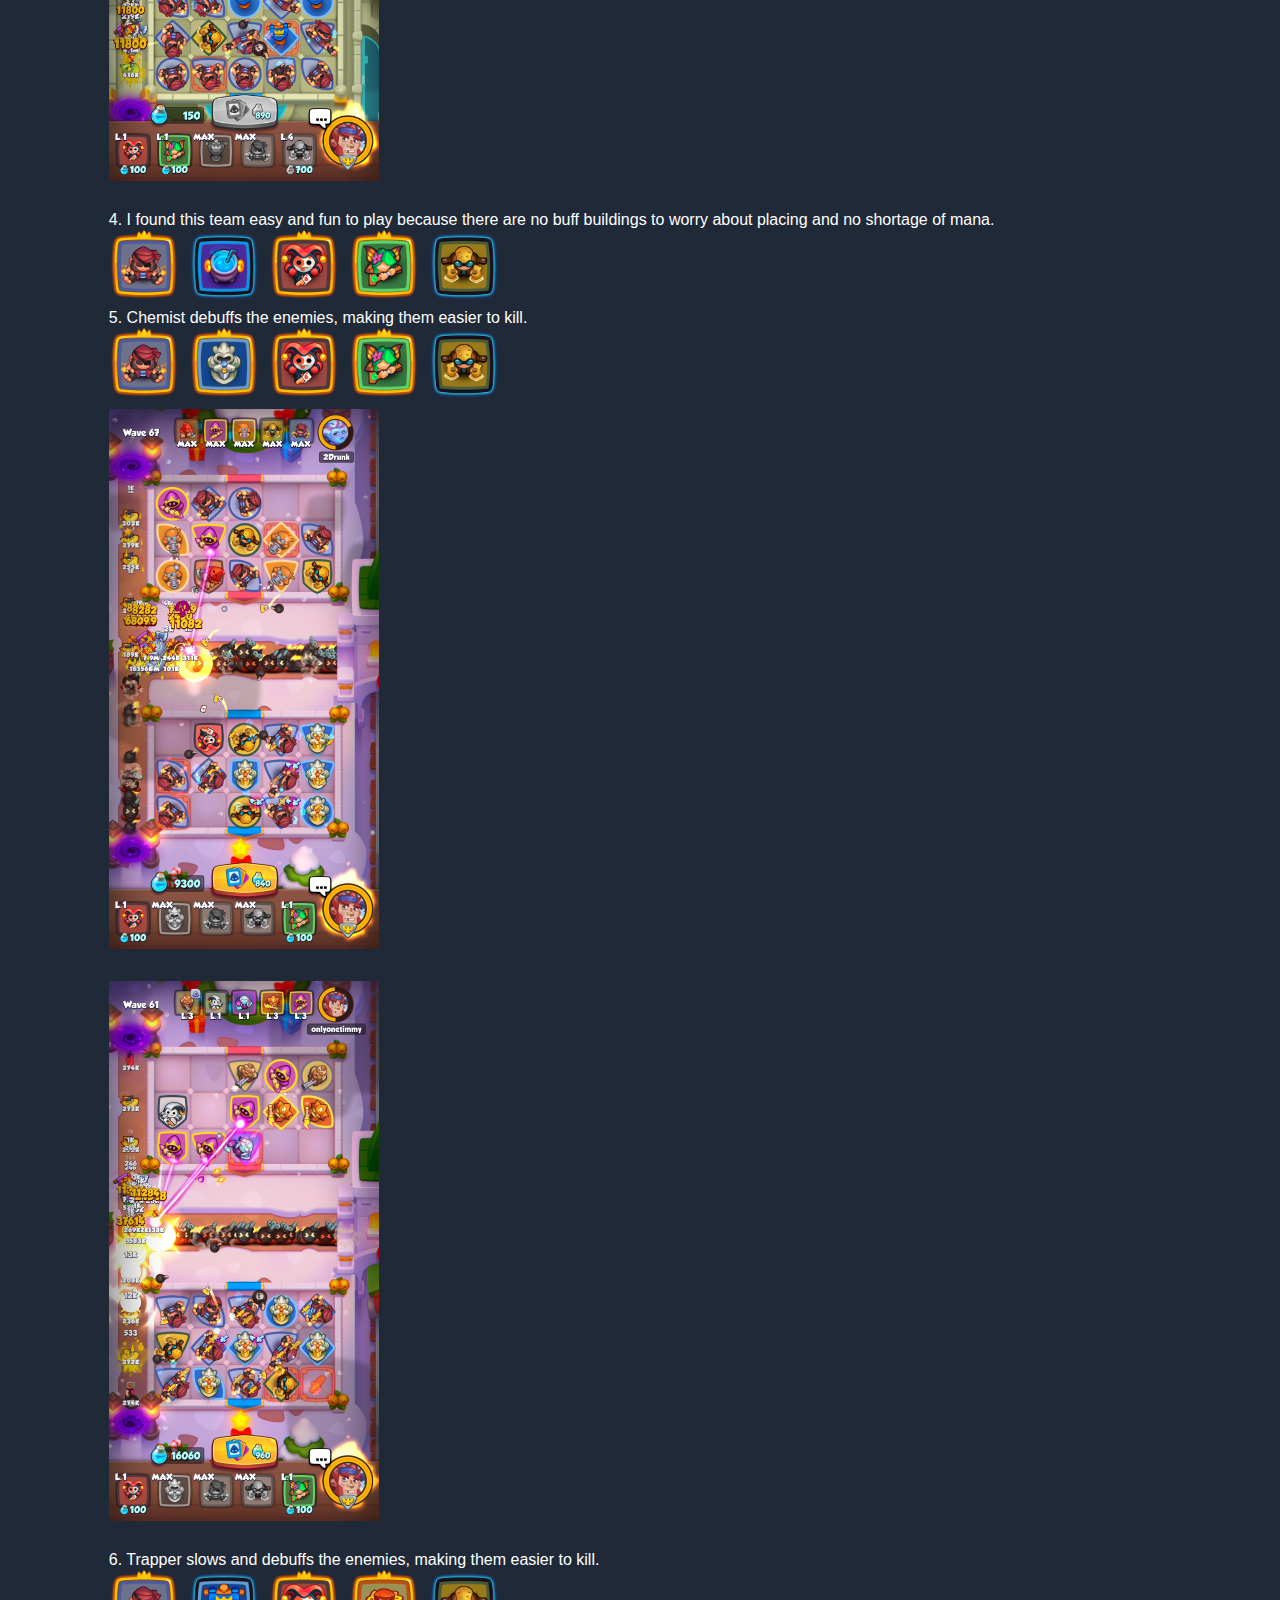
<file: damageteams.html>
<!DOCTYPE html>
<html lang="en">
<head>
  <!-- Global site tag (gtag.js) - Google Analytics -->
<script async src="https://www.googletagmanager.com/gtag/js?id=G-43FRXNBTQS"></script>
<script>
  window.dataLayer = window.dataLayer || [];
  function gtag(){dataLayer.push(arguments);}
  gtag('js', new Date());

  gtag('config', 'G-43FRXNBTQS');
</script>

  <meta charset="UTF-8">
  <meta http-equiv="X-UA-Compatible" content="IE=edge">
  <meta name="viewport" content="width=device-width, initial-scale=1.0">
  <title>Damage teams</title>
  <link rel="stylesheet" href="style.css">
</head>
<body>
    <button onclick="topFunction()" id="myBtn" title="Go to top">Top</button>
    <div class="header-area">
      <div class="header">
        
        <div class="logo">
            <a href="index.html"><img src="images/rrlogo.png" alt="logo rush royale" style="width: 120px;"></a>
          </div>
        
        <ul>
          <li><a href="index.html">Home</a></li>  
          <li><a href="about.html">About</a></li>
          <li><a href="contact.html">Contact</a></li>          
          <li><a href="donate.html">Donate</a></li>
        </ul>
      </div>  
      
      <div class="awesome-area">
        <div class="awesome-container">                
            <div class="title">
              Demon Hunter teams
            </div>
            <!-- ******************* DEMON HUNTER TEAMS ********************** -->

            <img class="boss-images" src="images/demonhunter.png" alt="demon hunter image">          
            <div class="title-text">
            Demon Hunter has a higher attack speed at ranks 1-2. At ranks 3-6, she attacks more targets. At rank 7, she occasionally fires at a single target, instantly killing ordinary monsters and damaging bosses and mini bosses for a specific % of their health. </br>
            She is the go-to unit if you are looking to surpass high amounts of waves above 60. However, you need another player to help you level your units up to tier 7, in other words your co-op partner must have a Shaman support deck. </br>
            Bombardier is crucial to counter boss abilities that may disrupt your Statue positioning and/or randomize your units. </br>
            Executioner finishes off bosses and mobs when they have low health.</br>
            Most players recommend using Banner for the highest attack speed but you can try running Knight Statue for additional crit damage. </br>
            Here are a few of the most popular DH teams: </br></br>
            </div>

            1. Reaper has a chance to kill a normal mob instantly. 

            <div class="team-icons-area">          
              <img class="unit-icons" src="images/demonhunter34.png" alt="rush royale unit icon image">
              <img class="unit-icons" src="images/banner11.png" alt="rush royale unit icon image">
              
              <img class="unit-icons" src="images/bombardier2.png" alt="rush royale unit icon image">
              <img class="unit-icons" src="images/executioner22.png" alt="rush royale unit icon image">
              <img class="unit-icons" src="images/reaper27.png" alt="rush royale unit icon image">
            </div>

            2. Cold Mage slows the incoming enemies.

            <div class="team-icons-area">          
              <img class="unit-icons" src="images/demonhunter34.png" alt="rush royale unit icon image">
              <img class="unit-icons" src="images/banner11.png" alt="rush royale unit icon image">
              
              <img class="unit-icons" src="images/bombardier2.png" alt="rush royale unit icon image">
              <img class="unit-icons" src="images/executioner22.png" alt="rush royale unit icon image">
              <img class="unit-icons" src="images/coldmage3.png" alt="rush royale unit icon image">
            </div>

            3. Chemist debuffs the enemies, while Cold Mage slows them.

            <div class="team-icons-area">          
              <img class="unit-icons" src="images/demonhunter34.png" alt="rush royale unit icon image">
              <img class="unit-icons" src="images/banner11.png" alt="rush royale unit icon image">
              
              <img class="unit-icons" src="images/bombardier2.png" alt="rush royale unit icon image">
              <img class="unit-icons" src="images/chemist13.png" alt="rush royale unit icon image">
              <img class="unit-icons" src="images/coldmage3.png" alt="rush royale unit icon image">
            </div>

            4. The Corsair is a legendary unit which throws explosive traps on the battlefield. He has a chance to throw a nasty bomb dealing a certain percentage of the target's current health in damage. The duration for Nasty Bomb and Explosive Bomb last 30s and 60s respectively. As a damage unit the merge rank only increases the attack speed by: Attack speed / merge rank. For example a merge rank 3 hits three times faster than a merge rank 1. </br>            

            <div class="team-icons-area">          
              <img class="unit-icons" src="images/demonhunter34.png" alt="rush royale unit icon image">
              <img class="unit-icons" src="images/banner11.png" alt="rush royale unit icon image">              
              <img class="unit-icons" src="images/bombardier2.png" alt="rush royale unit icon image">
              <img class="unit-icons" src="images/executioner22.png" alt="rush royale unit icon image">
              <img class="unit-icons" src="images/corsair33.png" alt="rush royale unit icon image">
            </div>

            5. I saw this team on facebook with screenshots of having achieved 1,700 waves, so I figured I would include it here. </br>

            <div class="team-icons-area">          
              <img class="unit-icons" src="images/demonhunter34.png" alt="rush royale unit icon image">
              <img class="unit-icons" src="images/banner11.png" alt="rush royale unit icon image">              
              <img class="unit-icons" src="images/harlequin38.png" alt="rush royale unit icon image">
              <img class="unit-icons" src="images/executioner22.png" alt="rush royale unit icon image">
              <img class="unit-icons" src="images/portalkeeper25.png" alt="rush royale unit icon image">
            </div>

            6. I saw this team on facebook with screenshots of having achieved 183 waves(supposedly went to wave 226). </br>

            <div class="team-icons-area">          
              <img class="unit-icons" src="images/demonhunter34.png" alt="rush royale unit icon image">
              <img class="unit-icons" src="images/banner11.png" alt="rush royale unit icon image">
              <img class="unit-icons" src="images/bombardier2.png" alt="rush royale unit icon image">              
              <img class="unit-icons" src="images/executioner22.png" alt="rush royale unit icon image">
              <img class="unit-icons" src="images/scrapper53.png" alt="rush royale unit icon image">              
            </div>

            7. Another team I saw online, not tested yet because I don't have Scrapper. It doesn't run Statue or Banner.</br>

            <div class="team-icons-area">          
              <img class="unit-icons" src="images/demonhunter34.png" alt="rush royale unit icon image">
              <img class="unit-icons" src="images/reaper27.png" alt="rush royale unit icon image">
              <img class="unit-icons" src="images/bombardier2.png" alt="rush royale unit icon image">              
              <img class="unit-icons" src="images/executioner22.png" alt="rush royale unit icon image">
              <img class="unit-icons" src="images/scrapper53.png" alt="rush royale unit icon image">              
            </div>
            <img class="screenshots" src="images2/DHreapscrap165.jpg" alt="rush royale screenshot">

            8. I supported this team and we made it to wave 93. </br>

            <div class="team-icons-area">          
              <img class="unit-icons" src="images/demonhunter34.png" alt="rush royale unit icon image">
              <img class="unit-icons" src="images/statue41.png" alt="rush royale unit icon image">
              <img class="unit-icons" src="images/bombardier2.png" alt="rush royale unit icon image">              
              <img class="unit-icons" src="images/executioner22.png" alt="rush royale unit icon image">
              <img class="unit-icons" src="images/corsair33.png" alt="rush royale unit icon image">              
            </div>
            <img class="screenshots" src="images2/DHstcorsair93p.jpg" alt="rush royale screenshot">
                    
            <div class="title">
            Zealot teams            
            </div>
            <!-- ******************* ZEALOT LEGENDARY TEAMS ******************* -->

            <img class="boss-images" src="images/zealot.png" alt="zealot image">
            <div class="title-text">
            Zealot puts out high damage but is slow compared to other units and is pretty weak unless he is next to a buff building. If you don't have Knight Statue or don't want to deal with the hassle of using it, you can run Grindstone instead but don't expect the same results. </br>
            Harlequin can copy Cauldron for mana production, copy Statue to keep it's numbers even, copy Dryad for upgrades, or copy an unwanted unit so you can merge it. </br>
            You can copy a Zealot with Harlequin but he will receive a broken sword debuff and deal less damage. </br>
            These teams are good for easy gold farming since you can consistently carry/solo to wave 60: </br></br>
            </div>

            1. Cauldron produces lots of mana in order to upgrade Zealot and Knight Statue as high as possible with Dryad. 
                      
              <div class="team-icons-area">          
                <img class="unit-icons" src="images/zealot18.png" alt="rush royale unit icon image">
                <img class="unit-icons" src="images/statue41.png" alt="rush royale unit icon image">
                
                <img class="unit-icons" src="images/harlequin38.png" alt="rush royale unit icon image">
                <img class="unit-icons" src="images/dryad36.png" alt="rush royale unit icon image">
                <img class="unit-icons" src="images/cauldron12.png" alt="rush royale unit icon image">
              </div>
              <img class="screenshots" src="images2/Zealstcaul63p.jpg" alt="rush royale screenshot">              

            2. Bombardier is a good option to counter boss abilities that may disrupt your unit positioning. Also he gives you time to set up your statues if needed.
            
            <div class="team-icons-area">          
              <img class="unit-icons" src="images/zealot18.png" alt="rush royale unit icon image">
              <img class="unit-icons" src="images/statue41.png" alt="rush royale unit icon image">
              
              <img class="unit-icons" src="images/harlequin38.png" alt="rush royale unit icon image">
              <img class="unit-icons" src="images/dryad36.png" alt="rush royale unit icon image">
              <img class="unit-icons" src="images/bombardier2.png" alt="rush royale unit icon image">
            </div>
            <img class="screenshots" src="images2/zealotstbom60.jpg" alt="rush royale screenshot">

            3. In this team Portal Keeper makes it easier to set up your Zealots next to Knight Statues for very high damage.
            
            <div class="team-icons-area">          
              <img class="unit-icons" src="images/zealot18.png" alt="rush royale unit icon image">
              <img class="unit-icons" src="images/statue41.png" alt="rush royale unit icon image">              
              <img class="unit-icons" src="images/harlequin38.png" alt="rush royale unit icon image">
              <img class="unit-icons" src="images/dryad36.png" alt="rush royale unit icon image">
              <img class="unit-icons" src="images/portalkeeper25.png" alt="rush royale unit icon image">
            </div>
            <img class="screenshots" src="images2/zealotkeepersolo61p.jpg" alt="rush royale screenshot">

            4. Demonologist produces mana for both players.
            
            <div class="team-icons-area">          
              <img class="unit-icons" src="images/zealot18.png" alt="rush royale unit icon image">
              <img class="unit-icons" src="images/grindstone14.png" alt="rush royale unit icon image">              
              <img class="unit-icons" src="images/harlequin38.png" alt="rush royale unit icon image">
              <img class="unit-icons" src="images/summoner45.png" alt="rush royale unit icon image">
              <img class="unit-icons" src="images/demonologist35.png" alt="rush royale unit icon image">
            </div>
            <img class="screenshots" src="images2/zealgsdemo55p.jpg" alt="rush royale screenshot">

            5. Chemist debuffs the enemies, making them easier to defeat.
            
            <div class="team-icons-area">          
              <img class="unit-icons" src="images/zealot18.png" alt="rush royale unit icon image">
              <img class="unit-icons" src="images/grindstone14.png" alt="rush royale unit icon image">              
              <img class="unit-icons" src="images/mime23.png" alt="rush royale unit icon image">
              <img class="unit-icons" src="images/summoner45.png" alt="rush royale unit icon image">
              <img class="unit-icons" src="images/chemist13.png" alt="rush royale unit icon image">
            </div>
            <img class="screenshots" src="images2/zealotgschem60p.jpg" alt="rush royale screenshot">

            6. This team never gets stuck due to Harlequin and Dryad.
            
            <div class="team-icons-area">          
              <img class="unit-icons" src="images/zealot18.png" alt="rush royale unit icon image">
              <img class="unit-icons" src="images/grindstone14.png" alt="rush royale unit icon image">              
              <img class="unit-icons" src="images/harlequin38.png" alt="rush royale unit icon image">
              <img class="unit-icons" src="images/summoner45.png" alt="rush royale unit icon image">
              <img class="unit-icons" src="images/dryad36.png" alt="rush royale unit icon image">
            </div>
            <img class="screenshots" src="images2/zealotgssum80.jpg" alt="rush royale screenshot">
        
          <!-- *************** CRYSTALMANCER LEGENDARY TEAMS ******************* -->
          
          <div class="title">
            Crystalmancer teams
          </div>          

          <img class="boss-images" src="images/crystalmancer.png" alt="crystalmancer image">
          <div class="title-text">
            Crystalmancer specializes in killing bosses but has trouble dealing with higher level waves of mobs. To compensate for this you can try running Hex which gives units a chance to instantly destroy a normal mob, or try running a slowing unit. </br>
            Crystalmancer does more damage when more copies of him are on the board so it's a good idea to spam him. </br>            
            You can copy a Crystalmancer with Harlequin but he will receive a broken sword debuff and deal less damage. </br>
            Instead of Knight Statue you can run Grindstone or Hex. </br>
            Harlequin can copy Cauldron for mana production, copy Statue to keep it's numbers even, copy Dryad for upgrades, or copy an unwanted unit so you can merge it. </br>
            Here are a few teams I have tested: </br></br>
          </div>

          1. Cauldron produces lots of mana in order to upgrade Crystalmancer and Knight Statue as high as possible with Dryad. 
                      
              <div class="team-icons-area">          
                <img class="unit-icons" src="images/crystalmancer20.png" alt="rush royale unit icon image">
                <img class="unit-icons" src="images/statue41.png" alt="rush royale unit icon image">                
                <img class="unit-icons" src="images/harlequin38.png" alt="rush royale unit icon image">
                <img class="unit-icons" src="images/dryad36.png" alt="rush royale unit icon image">
                <img class="unit-icons" src="images/cauldron12.png" alt="rush royale unit icon image">
              </div>
              <img class="screenshots" src="images2/crystalstcaul30p.jpg" alt="rush royale screenshot">

              2. Bombardier is a good option to counter boss abilities that may disrupt your unit positioning.
                      
              <div class="team-icons-area">          
                <img class="unit-icons" src="images/crystalmancer20.png" alt="rush royale unit icon image">
                <img class="unit-icons" src="images/statue41.png" alt="rush royale unit icon image">                
                <img class="unit-icons" src="images/harlequin38.png" alt="rush royale unit icon image">
                <img class="unit-icons" src="images/dryad36.png" alt="rush royale unit icon image">
                <img class="unit-icons" src="images/bombardier2.png" alt="rush royale unit icon image">
              </div>
              <img class="screenshots" src="images2/crystalstbom59.jpg" alt="rush royale screenshot">

              3. Stasis is one of the best crowd controllers in the game and becomes more effective with more copies on the field.
                      
              <div class="team-icons-area">          
                <img class="unit-icons" src="images/crystalmancer20.png" alt="rush royale unit icon image">
                <img class="unit-icons" src="images/statue41.png" alt="rush royale unit icon image">
                
                <img class="unit-icons" src="images/harlequin38.png" alt="rush royale unit icon image">
                <img class="unit-icons" src="images/dryad36.png" alt="rush royale unit icon image">
                <img class="unit-icons" src="images/stasis44.png" alt="rush royale unit icon image">
              </div>
              <img class="screenshots" src="images2/crystalststasis61.png" alt="rush royale screenshot">

              4. Trapper slows and debuffs the enemy mobs and becomes more effective with more copies on the field.
                      
              <div class="team-icons-area">          
                <img class="unit-icons" src="images/crystalmancer20.png" alt="rush royale unit icon image">
                <img class="unit-icons" src="images/statue41.png" alt="rush royale unit icon image">
                
                <img class="unit-icons" src="images/harlequin38.png" alt="rush royale unit icon image">
                <img class="unit-icons" src="images/dryad36.png" alt="rush royale unit icon image">
                <img class="unit-icons" src="images/trapper46.png" alt="rush royale unit icon image">
              </div>
              <img class="screenshots" src="images2/crystalsttrap61.png" alt="rush royale screenshot">

              5. Hex gives units next to it a chance to instantly kill a normal mob. 
                      
              <div class="team-icons-area">          
                <img class="unit-icons" src="images/crystalmancer20.png" alt="rush royale unit icon image">
                <img class="unit-icons" src="images/hex40.png" alt="rush royale unit icon image">                
                <img class="unit-icons" src="images/harlequin38.png" alt="rush royale unit icon image">
                <img class="unit-icons" src="images/dryad36.png" alt="rush royale unit icon image">
                <img class="unit-icons" src="images/cauldron12.png" alt="rush royale unit icon image">
              </div>
              <img class="screenshots" src="images2/crystalhexcaul50.png" alt="rush royale screenshot">

              6. Demonologist produces mana for both players.
                      
              <div class="team-icons-area">          
                <img class="unit-icons" src="images/crystalmancer20.png" alt="rush royale unit icon image">
                <img class="unit-icons" src="images/hex40.png" alt="rush royale unit icon image">                
                <img class="unit-icons" src="images/harlequin38.png" alt="rush royale unit icon image">
                <img class="unit-icons" src="images/summoner45.png" alt="rush royale unit icon image">
                <img class="unit-icons" src="images/demonologist35.png" alt="rush royale unit icon image">
              </div>
              <img class="screenshots" src="images2/crystalhexdemo63.png" alt="rush royale screenshot">

              7. 
                      
              <div class="team-icons-area">          
                <img class="unit-icons" src="images/crystalmancer20.png" alt="rush royale unit icon image">
                <img class="unit-icons" src="images/grindstone14.png" alt="rush royale unit icon image">                
                <img class="unit-icons" src="images/harlequin38.png" alt="rush royale unit icon image">
                <img class="unit-icons" src="images/dryad36.png" alt="rush royale unit icon image">
                <img class="unit-icons" src="images/cauldron12.png" alt="rush royale unit icon image">
              </div>
              <img class="screenshots" src="images2/crystalgscaul61.png" alt="rush royale screenshot">

              8. 
                      
              <div class="team-icons-area">          
                <img class="unit-icons" src="images/crystalmancer20.png" alt="rush royale unit icon image">
                <img class="unit-icons" src="images/hex40.png" alt="rush royale unit icon image">                
                <img class="unit-icons" src="images/harlequin38.png" alt="rush royale unit icon image">
                <img class="unit-icons" src="images/dryad36.png" alt="rush royale unit icon image">
                <img class="unit-icons" src="images/summoner45.png" alt="rush royale unit icon image">
              </div>
              <img class="screenshots" src="images2/crystalhexsum60.png" alt="rush royale screenshot">


          <!-- *************** CORSAIR LEGENDARY TEAMS ******************* -->

          <div class="title">
            Corsair teams
          </div>
          <img class="boss-images" src="images/corsair2.png" alt="corsair image">
          <div class="title-text">
            The Corsair is a legendary unit which throws explosive traps on the battlefield. He has a chance to throw a nasty bomb dealing a certain percentage of the target's current health in damage. The duration for Nasty Bomb and Explosive Bomb last 30s and 60s respectively. As a damage unit the merge rank only increases the attack speed by: Attack speed / merge rank. For example a merge rank 3 hits three times faster than a merge rank 1. </br>
            The Warlock boss on wave 40 will remove all your placed bombs from time to time, so you need a teammate that can kill him. </br>
            Instead of Knight Statue you can use Banner for a higher attack speed buff. </br>
            Harlequin can copy Cauldron for mana production, copy Statue to keep it's numbers even, copy Dryad for upgrades, or copy an unwanted unit that you need to merge/remove.</br>
            You can copy a Corsair with Harlequin but he will receive a broken sword debuff and deal less damage. You may switch a debuffed Corsair with a Portal Keeper to remove the broken sword.</br>            
            Here are a few teams I have played: </br></br>
          </div>

          1. Portal Keeper makes it easier to place your Corsairs next to a Knight Statue. Executioner finishes off bosses and mobs when they have low health.
                      
              <div class="team-icons-area">          
                <img class="unit-icons" src="images/corsair33.png" alt="rush royale unit icon image">
                <img class="unit-icons" src="images/statue41.png" alt="rush royale unit icon image">                
                <img class="unit-icons" src="images/harlequin38.png" alt="rush royale unit icon image">
                <img class="unit-icons" src="images/portalkeeper25.png" alt="rush royale unit icon image">
                <img class="unit-icons" src="images/executioner22.png" alt="rush royale unit icon image">
              </div>
              <img class="screenshots" src="images2/corsairstkeep55.jpg" alt="rush royale game screenshot">

              2. Portal Keeper makes it easier to place your Corsairs next to a Banner.
                      
              <div class="team-icons-area">          
                <img class="unit-icons" src="images/corsair33.png" alt="rush royale unit icon image">
                <img class="unit-icons" src="images/banner11.png" alt="rush royale unit icon image">                
                <img class="unit-icons" src="images/harlequin38.png" alt="rush royale unit icon image">
                <img class="unit-icons" src="images/portalkeeper25.png" alt="rush royale unit icon image">
                <img class="unit-icons" src="images/executioner22.png" alt="rush royale unit icon image">
              </div>
              

              3. Chemist debuffs the enemies, making them easier to kill.
                      
              <div class="team-icons-area">          
                <img class="unit-icons" src="images/corsair33.png" alt="rush royale unit icon image">
                <img class="unit-icons" src="images/banner11.png" alt="rush royale unit icon image">                
                <img class="unit-icons" src="images/harlequin38.png" alt="rush royale unit icon image">
                <img class="unit-icons" src="images/dryad36.png" alt="rush royale unit icon image">
                <img class="unit-icons" src="images/chemist13.png" alt="rush royale unit icon image">
              </div>
              <img class="screenshots" src="images2/corsairbanchem61.png" alt="rush royale game screenshot">

              4. I found this team easy and fun to play because there are no buff buildings to worry about placing and no shortage of mana.
                      
              <div class="team-icons-area">          
                <img class="unit-icons" src="images/corsair33.png" alt="rush royale unit icon image">
                <img class="unit-icons" src="images/cauldron12.png" alt="rush royale unit icon image">                
                <img class="unit-icons" src="images/harlequin38.png" alt="rush royale unit icon image">
                <img class="unit-icons" src="images/dryad36.png" alt="rush royale unit icon image">
                <img class="unit-icons" src="images/chemist13.png" alt="rush royale unit icon image">
              </div>

              5. Chemist debuffs the enemies, making them easier to kill.
                      
              <div class="team-icons-area">          
                <img class="unit-icons" src="images/corsair33.png" alt="rush royale unit icon image">
                <img class="unit-icons" src="images/statue41.png" alt="rush royale unit icon image">                
                <img class="unit-icons" src="images/harlequin38.png" alt="rush royale unit icon image">
                <img class="unit-icons" src="images/dryad36.png" alt="rush royale unit icon image">
                <img class="unit-icons" src="images/chemist13.png" alt="rush royale unit icon image">
              </div>
              <img class="screenshots" src="images2/corsairstchem67p.jpg" alt="rush royale screenshot">
              <img class="screenshots" src="images2/corsairstchem61p.jpg" alt="rush royale screenshot">

              6. Trapper slows and debuffs the enemies, making them easier to kill.
                      
              <div class="team-icons-area">          
                <img class="unit-icons" src="images/corsair33.png" alt="rush royale unit icon image">
                <img class="unit-icons" src="images/banner11.png" alt="rush royale unit icon image">                
                <img class="unit-icons" src="images/harlequin38.png" alt="rush royale unit icon image">
                <img class="unit-icons" src="images/trapper46.png" alt="rush royale unit icon image">
                <img class="unit-icons" src="images/chemist13.png" alt="rush royale unit icon image">
              </div>
              
              7. 
                      
              <div class="team-icons-area">          
                <img class="unit-icons" src="images/corsair33.png" alt="rush royale unit icon image">
                <img class="unit-icons" src="images/statue41.png" alt="rush royale unit icon image">                
                <img class="unit-icons" src="images/harlequin38.png" alt="rush royale unit icon image">
                <img class="unit-icons" src="images/trapper46.png" alt="rush royale unit icon image">
                <img class="unit-icons" src="images/chemist13.png" alt="rush royale unit icon image">
              </div>
              <img class="screenshots" src="images2/corsairsttrap64.jpg" alt="rush royale screenshot">              
              
              
          <!-- *************** INQUISITOR LEGENDARY TEAMS ******************* -->

          <div class="title">
            Inquisitor teams
          </div>
          <img class="boss-images" src="images/inquisitor.png" alt="inquisitor image">
          <div class="title-text">
            The Inquisitor is a legendary rarity card that attacks the first target on the path. Each hit on the same target increases its damage. When his target changes (if the current target dies or falls behind) the damage increase resets. Damage doubles roughly after 30 hits and triples in 200 hits. A Mana Power-up reduces the number of hits required. </br>
            If the number of Inquisitors on your field is equal to 1, 4, 7, or 10 they activate. Upon activation, the Inquisitor's rate of fire doubles, and he deals area-of-effect damage. He keeps any damage increases upon activation. </br>            
            Instead of Knight Statue you can try Grindstone or Hex. </br>
            Bombardier is a good option to counter boss abilities that may disrupt your unit positioning. </br>
            Harlequin can copy Statue to keep it's numbers even, copy Dryad for upgrades, or copy an unwanted unit that you need to merge/remove.</br>            
            Here are a few teams I have tried: </br></br>
          </div>

          1. Knight Statue can provide an attack speed + critical chance buff to units placed next to it.
              <div class="team-icons-area">          
                <img class="unit-icons" src="images/inquisitor39.png" alt="rush royale unit icon image">
                <img class="unit-icons" src="images/statue41.png" alt="rush royale unit icon image">
                <img class="unit-icons" src="images/bombardier2.png" alt="rush royale unit icon image">
                <img class="unit-icons" src="images/harlequin38.png" alt="rush royale unit icon image">
                <img class="unit-icons" src="images/dryad36.png" alt="rush royale unit icon image">                
              </div>

          2. Hex gives units next to it a chance to instantly kill a normal mob.
                      
              <div class="team-icons-area">          
                <img class="unit-icons" src="images/inquisitor39.png" alt="rush royale unit icon image">
                <img class="unit-icons" src="images/hex40.png" alt="rush royale unit icon image">
                <img class="unit-icons" src="images/bombardier2.png" alt="rush royale unit icon image">
                <img class="unit-icons" src="images/harlequin38.png" alt="rush royale unit icon image">
                <img class="unit-icons" src="images/dryad36.png" alt="rush royale unit icon image">                
              </div>

          3. Executioner finishes off bosses and mobs when they have low health.
              <div class="team-icons-area">          
                <img class="unit-icons" src="images/inquisitor39.png" alt="rush royale unit icon image">
                <img class="unit-icons" src="images/statue41.png" alt="rush royale unit icon image">
                <img class="unit-icons" src="images/bombardier2.png" alt="rush royale unit icon image">
                <img class="unit-icons" src="images/executioner22.png" alt="rush royale unit icon image">
                <img class="unit-icons" src="images/chemist13.png" alt="rush royale unit icon image">                
              </div>
              <img class="screenshots" src="images2/inqstexec46p.jpg" alt="rush royale screenshot">

              4. 

              <div class="team-icons-area">          
                <img class="unit-icons" src="images/inquisitor39.png" alt="rush royale unit icon image">
                <img class="unit-icons" src="images/grindstone14.png" alt="rush royale unit icon image">
                <img class="unit-icons" src="images/bombardier2.png" alt="rush royale unit icon image">
                <img class="unit-icons" src="images/harlequin38.png" alt="rush royale unit icon image">
                <img class="unit-icons" src="images/dryad36.png" alt="rush royale unit icon image">                
              </div>
              <img class="screenshots" src="images2/inqgsbom61.png" alt="rush royale screenshot">

              5. 

              <div class="team-icons-area">          
                <img class="unit-icons" src="images/inquisitor39.png" alt="rush royale unit icon image">
                <img class="unit-icons" src="images/grindstone14.png" alt="rush royale unit icon image">
                <img class="unit-icons" src="images/portalkeeper25.png" alt="rush royale unit icon image">
                <img class="unit-icons" src="images/harlequin38.png" alt="rush royale unit icon image">
                <img class="unit-icons" src="images/dryad36.png" alt="rush royale unit icon image">                
              </div>
              <img class="screenshots" src="images2/inqgskeep61.png" alt="rush royale screenshot">
              


          <!-- *************** OTHER DAMAGE LEGENDARY TEAMS ******************* -->
          
          <div class="title">
            Other damage teams
          </div>
          <img class="boss-images" src="images/bladedancer2.png" alt="bladedancer image">
          <div class="title-text">
            There are many other damage teams out there that you can try for fun. </br>
            Blade Dancer for example, gains an attack speed bonus when not in contact(top, bottom or sides) with other Dancers. Also, her damage increases for each Dancer on your side of the battlefield.</br>
            Knight Statue can provide an attack speed + critical chance buff to units placed next to it.</br>
            As usual, you can try substituting Knight Statue with Grindstone, Banner or Hex and see what works best for you.</br>
            Harlequin can copy Cauldron for mana production, copy Statue to keep it's numbers even, copy Dryad for upgrades, or copy an unwanted unit that you need to merge/remove.</br>
            Here are a few teams I have played with good results: </br></br>
          </div>

          1. This team produces plenty of mana so that you can upgrade your units quickly. Blade Dancer combines with Knight Statue for high damage. It can be a bit tricky to set up your optimal position at first; BD should be placed on the 8 light squares if possible and watch out for the Bedlam boss.

            <div class="team-icons-area">          
              <img class="unit-icons" src="images/bladedancer48.png" alt="rush royale unit icon image">
              <img class="unit-icons" src="images/statue41.png" alt="rush royale unit icon image">
              <img class="unit-icons" src="images/harlequin38.png" alt="rush royale unit icon image">
              <img class="unit-icons" src="images/dryad36.png" alt="rush royale unit icon image">
              <img class="unit-icons" src="images/cauldron12.png" alt="rush royale unit icon image">
            </div>
            <img class="screenshots" src="images2/bladestcaul46.jpg" alt="rush royale screenshot">

            2. This team runs Portal Keeper so that you can set up your position with ease.

            <div class="team-icons-area">          
              <img class="unit-icons" src="images/bladedancer48.png" alt="rush royale unit icon image">
              <img class="unit-icons" src="images/statue41.png" alt="rush royale unit icon image">
              
              <img class="unit-icons" src="images/harlequin38.png" alt="rush royale unit icon image">
              <img class="unit-icons" src="images/dryad36.png" alt="rush royale unit icon image">
              <img class="unit-icons" src="images/portalkeeper25.png" alt="rush royale unit icon image">
            </div>
            <img class="screenshots" src="images2/bladestkeep16.jpg" alt="rush royale screenshot">            

            3. Portal Keeper is not needed that much once you get the hang of merging.

            <div class="team-icons-area">          
              <img class="unit-icons" src="images/bladedancer48.png" alt="rush royale unit icon image">
              <img class="unit-icons" src="images/statue41.png" alt="rush royale unit icon image">
              
              <img class="unit-icons" src="images/harlequin38.png" alt="rush royale unit icon image">
              <img class="unit-icons" src="images/dryad36.png" alt="rush royale unit icon image">
              <img class="unit-icons" src="images/chemist13.png" alt="rush royale unit icon image">
            </div>
            <img class="screenshots" src="images2/bladestchem61p.jpg" alt="rush royale screenshot">
            <img class="screenshots" src="images2/bladestchem64p.jpg" alt="rush royale screenshot">

            4. This team runs Portal Keeper so that you can connect your Engineers with ease. The Engineers placed next to a Knight Statue will do higher damage. The more connected Engineers you have, the better, but watch out for the Bedlam boss.

            <div class="team-icons-area">
              <img class="unit-icons" src="images/engineer21.png" alt="rush royale unit icon image">
              <img class="unit-icons" src="images/statue41.png" alt="rush royale unit icon image">              
              <img class="unit-icons" src="images/harlequin38.png" alt="rush royale unit icon image">
              <img class="unit-icons" src="images/portalkeeper25.png" alt="rush royale unit icon image">
              <img class="unit-icons" src="images/dryad36.png" alt="rush royale unit icon image">              
            </div>
            <img class="screenshots" src="images2/engstkeep61.png" alt="rush royale screenshot">


            5. Cold Mage is there to slow down enemies.

            <div class="team-icons-area">
              <img class="unit-icons" src="images/engineer21.png" alt="rush royale unit icon image">
              <img class="unit-icons" src="images/statue41.png" alt="rush royale unit icon image">              
              <img class="unit-icons" src="images/harlequin38.png" alt="rush royale unit icon image">
              <img class="unit-icons" src="images/portalkeeper25.png" alt="rush royale unit icon image">
              <img class="unit-icons" src="images/coldmage3.png" alt="rush royale unit icon image">
            </div>

            6. 

            <div class="team-icons-area">
              <img class="unit-icons" src="images/engineer21.png" alt="rush royale unit icon image">
              <img class="unit-icons" src="images/statue41.png" alt="rush royale unit icon image">              
              <img class="unit-icons" src="images/harlequin38.png" alt="rush royale unit icon image">
              <img class="unit-icons" src="images/cauldron12.png" alt="rush royale unit icon image">
              <img class="unit-icons" src="images/coldmage3.png" alt="rush royale unit icon image">
            </div>
            <img class="screenshots" src="images2/engstcold61.png" alt="rush royale screenshot">

            7. 

            <div class="team-icons-area">
              <img class="unit-icons" src="images/engineer21.png" alt="rush royale unit icon image">
              <img class="unit-icons" src="images/statue41.png" alt="rush royale unit icon image">              
              <img class="unit-icons" src="images/harlequin38.png" alt="rush royale unit icon image">
              <img class="unit-icons" src="images/dryad36.png" alt="rush royale unit icon image">
              <img class="unit-icons" src="images/executioner22.png" alt="rush royale unit icon image">
            </div>
            <img class="screenshots" src="images2/engstexec49rdy.png" alt="rush royale screenshot">
            

            8. This team is easier to play because it runs Grindstone instead of Statue.

            <div class="team-icons-area">
              <img class="unit-icons" src="images/engineer21.png" alt="rush royale unit icon image">
              <img class="unit-icons" src="images/grindstone14.png" alt="rush royale unit icon image">              
              <img class="unit-icons" src="images/harlequin38.png" alt="rush royale unit icon image">
              <img class="unit-icons" src="images/cauldron12.png" alt="rush royale unit icon image">
              <img class="unit-icons" src="images/coldmage3.png" alt="rush royale unit icon image">
            </div>
            <img class="screenshots" src="images2/enggscold58.jpg" alt="rush royale screenshot">

            9. 

            <div class="team-icons-area">
              <img class="unit-icons" src="images/engineer21.png" alt="rush royale unit icon image">
              <img class="unit-icons" src="images/grindstone14.png" alt="rush royale unit icon image">              
              <img class="unit-icons" src="images/harlequin38.png" alt="rush royale unit icon image">
              <img class="unit-icons" src="images/cauldron12.png" alt="rush royale unit icon image">
              <img class="unit-icons" src="images/executioner22.png" alt="rush royale unit icon image">
            </div>
            <img class="screenshots" src="images2/enggsexec61.png" alt="rush royale screenshot">

            10. 

            <div class="team-icons-area">
              <img class="unit-icons" src="images/engineer21.png" alt="rush royale unit icon image">
              <img class="unit-icons" src="images/grindstone14.png" alt="rush royale unit icon image">              
              <img class="unit-icons" src="images/harlequin38.png" alt="rush royale unit icon image">
              <img class="unit-icons" src="images/dryad36.png" alt="rush royale unit icon image">
              <img class="unit-icons" src="images/executioner22.png" alt="rush royale unit icon image">
            </div>
            <img class="screenshots" src="images2/enggsexec55.png" alt="rush royale screenshot">
          
      </div>
    </div>
    <script>
      //Get the button:
    mybutton = document.getElementById("myBtn");
    
    // When the user scrolls down 20px from the top of the document, show the button
    window.onscroll = function() {scrollFunction()};
    
    function scrollFunction() {
      if (document.body.scrollTop > 2000 || document.documentElement.scrollTop > 2000) {
        mybutton.style.display = "block";
      } else {
        mybutton.style.display = "none";
      }
    }
    
    // When the user clicks on the button, scroll to the top of the document
    function topFunction() {
      document.body.scrollTop = 0; // For Safari
      document.documentElement.scrollTop = 0; // For Chrome, Firefox, IE and Opera
    } 
    </script>
</body>
</html>
</file>
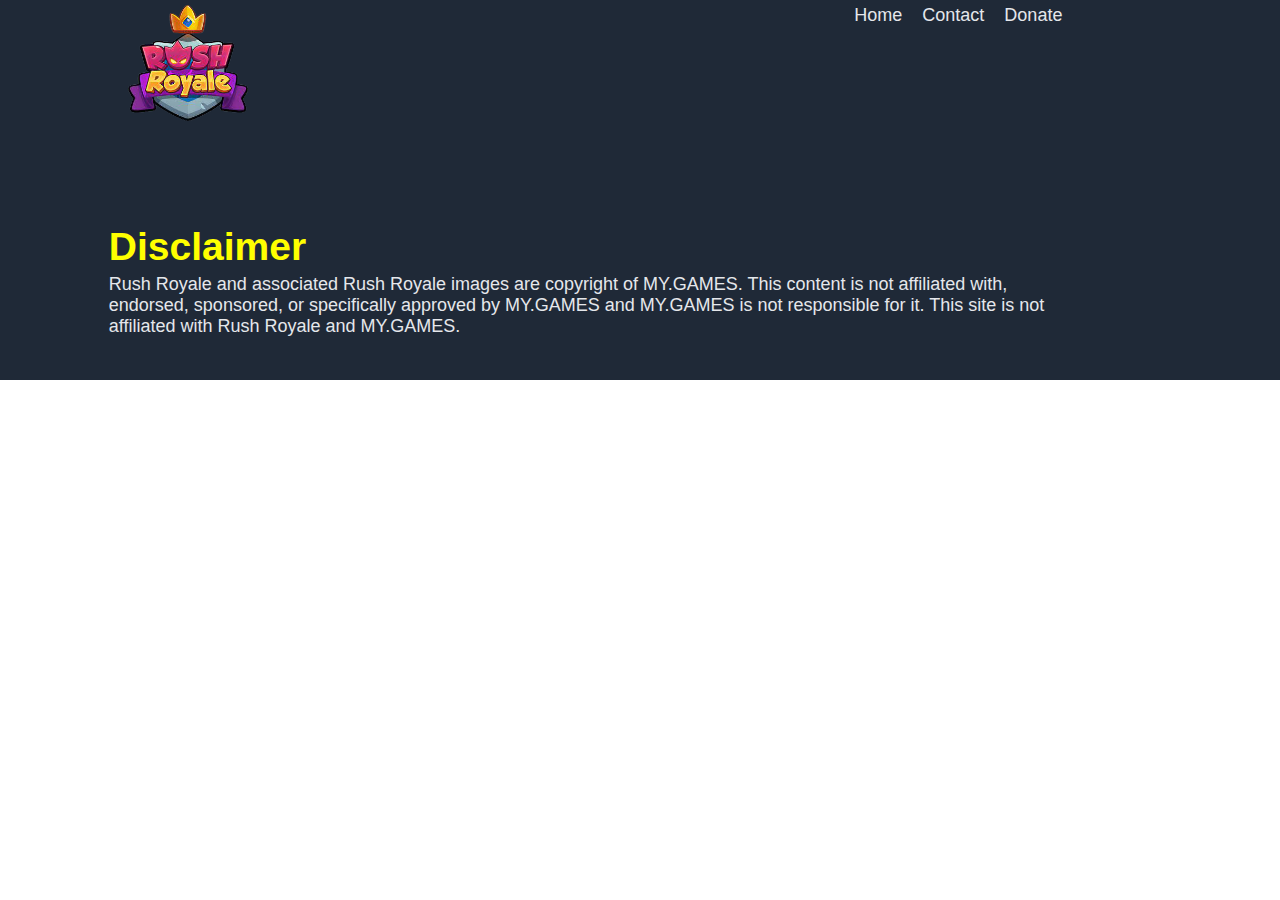
<file: disclaimer.html>
<!DOCTYPE html>
<html lang="en">
<head>
  <!-- Global site tag (gtag.js) - Google Analytics -->
<script async src="https://www.googletagmanager.com/gtag/js?id=G-43FRXNBTQS"></script>
<script>
  window.dataLayer = window.dataLayer || [];
  function gtag(){dataLayer.push(arguments);}
  gtag('js', new Date());

  gtag('config', 'G-43FRXNBTQS');
</script>

  <meta charset="UTF-8">
  <meta http-equiv="X-UA-Compatible" content="IE=edge">
  <meta name="viewport" content="width=device-width, initial-scale=1.0">
  <title>About</title>
  <link rel="stylesheet" href="style.css">
</head>
<body>
    <div class="header-area">
      <div class="header">
        
        <div class="logo">
            <a href="index.html"><img src="images/rrlogo.png" alt="logo rush royale" style="width: 120px;"></a>      
        </div>
        
        <ul>
            <li><a href="index.html">Home</a></li>
            <li><a href="contact.html">Contact</a></li>
            <li><a href="donate.html">Donate</a></li>
        </ul>
      </div>  
      
      <div class="awesome-area">  
        <div class="awesome-container">
          <div class="title">
            Disclaimer
          </div>
          <div class="title-text">
            Rush Royale and associated Rush Royale images are copyright of MY.GAMES.

            This content is not affiliated with, endorsed, sponsored, or specifically approved by MY.GAMES and MY.GAMES is not responsible for it.
            
            This site is not affiliated with Rush Royale and MY.GAMES.
          </div>
          
          <!-- <a href="https://www.google.com" class="button top">Sign up</a> -->
        </div>      
        <!--
        <img class="placeholder" src="images/bowtower.jpg" alt="crossbow tower image" style="width: 200px;">
        -->
      </div>
    </div>   
  </body>
</html>
</file>
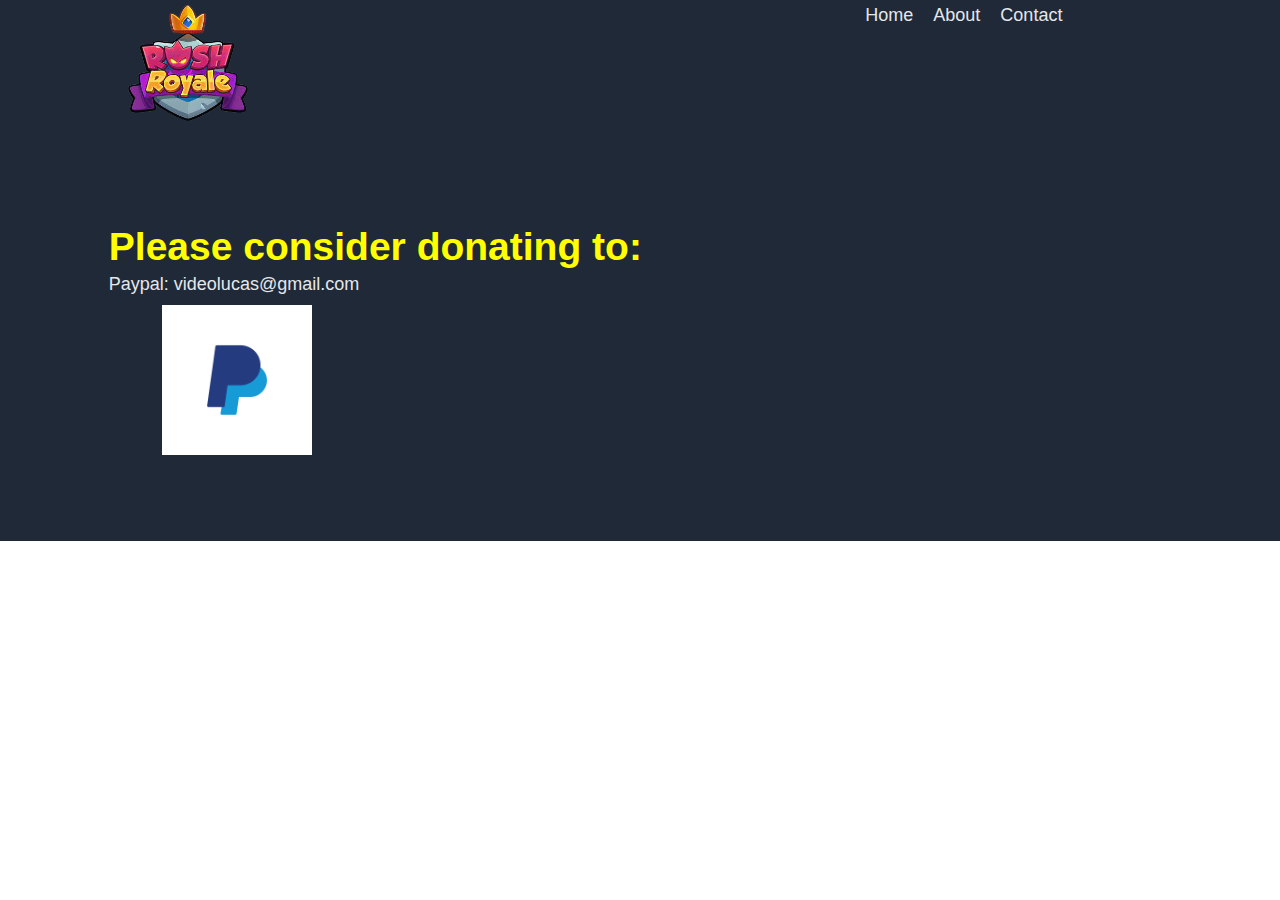
<file: donate.html>
<!DOCTYPE html>
<html lang="en">
<head>
  <!-- Global site tag (gtag.js) - Google Analytics -->
<script async src="https://www.googletagmanager.com/gtag/js?id=G-43FRXNBTQS"></script>
<script>
  window.dataLayer = window.dataLayer || [];
  function gtag(){dataLayer.push(arguments);}
  gtag('js', new Date());

  gtag('config', 'G-43FRXNBTQS');
</script>

  <meta charset="UTF-8">
  <meta http-equiv="X-UA-Compatible" content="IE=edge">
  <meta name="viewport" content="width=device-width, initial-scale=1.0">  
  <title>Donate</title>
  <link rel="stylesheet" href="style.css">
</head>
<body>
    <div class="header-area">
      <div class="header">
        
        <div class="logo">
            <a href="index.html"><img src="images/rrlogo.png" alt="logo rush royale" style="width: 120px;"></a>  
        </div>
        
        <ul>
          <li><a href="index.html">Home</a></li>
          <li><a href="about.html">About</a></li>          
          <li><a href="contact.html">Contact</a></li>
        </ul>
      </div>  
      
      <div class="awesome-area">  
        <div class="awesome-container">
          <div class="title">
            Please consider donating to:
          </div>
          <div class="title-text">
            Paypal: videolucas@gmail.com
          </div>
          <a href="https://PayPal.Me/LucasRendon"><img class="logo" src="images/paypal.png" alt="paypal logo" style="width: 150px;"></a>
          <!-- <a href="PayPal.Me/LucasRendon" class="button top">Donate</a> -->
        </div>      
        
      </div>
    </div>
    
</body>
</html>
</file>
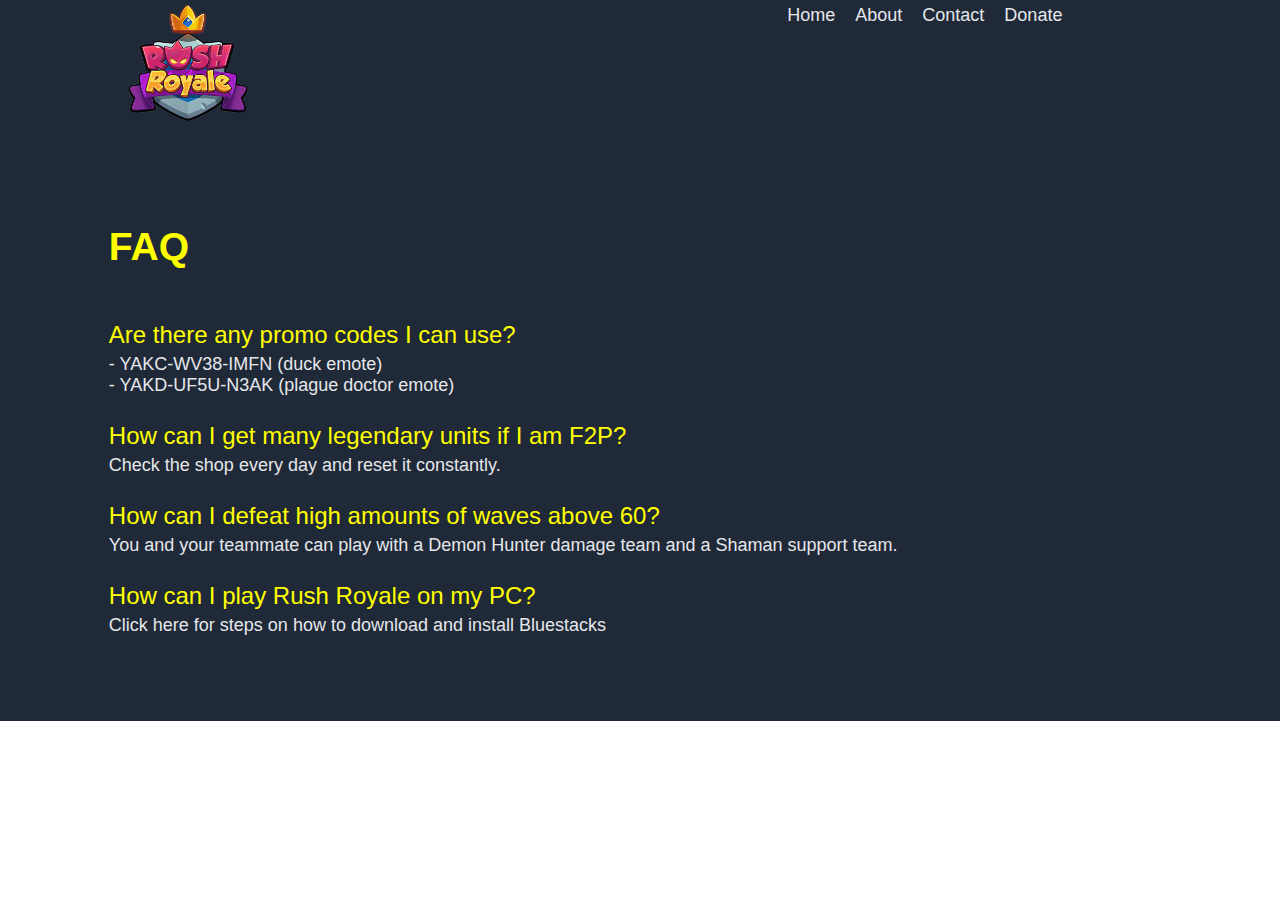
<file: faq.html>
<!DOCTYPE html>
<html lang="en">
<head>
  <!-- Global site tag (gtag.js) - Google Analytics -->
<script async src="https://www.googletagmanager.com/gtag/js?id=G-43FRXNBTQS"></script>
<script>
  window.dataLayer = window.dataLayer || [];
  function gtag(){dataLayer.push(arguments);}
  gtag('js', new Date());

  gtag('config', 'G-43FRXNBTQS');
</script>

  <meta charset="UTF-8">
  <meta http-equiv="X-UA-Compatible" content="IE=edge">
  <meta name="viewport" content="width=device-width, initial-scale=1.0">
  <title>FAQ</title>
  <link rel="stylesheet" href="style.css">
</head>
<body>
  <button onclick="topFunction()" id="myBtn" title="Go to top">Top</button>
    <div class="header-area">
      <div class="header">
        
        <div class="logo">
          <a href="index.html"><img src="images/rrlogo.png" alt="logo rush royale" style="width: 120px;"></a>
        </div>        
        <ul>
          <li><a href="index.html">Home</a></li>  
          <li><a href="about.html">About</a></li>
          <li><a href="contact.html">Contact</a></li>          
          <li><a href="donate.html">Donate</a></li>
        </ul>
      </div>        
      <div class="awesome-area">  
        <div class="awesome-container"> <!-- TIPS IMAGES & INFO START HERE-->

          <div class="title">
            FAQ
          </div>
          <!--
          <img class="boss-images" src="images/tips.png" alt="rush royale faq image">
          -->
          <div class="title-text">
            </br></br>
            
          </div>

          <div class="faq-text">
            Are there any promo codes I can use?
          </div>
          <!--
          <img class="boss-images" src="images/gentips.png" alt="general tips image">
          -->
          <div class="title-text">
            - YAKC-WV38-IMFN (duck emote)</br>
            - YAKD-UF5U-N3AK (plague doctor emote)
            </br></br>
          </div>
          
          <div class="faq-text">
            How can I get many legendary units if I am F2P?
          </div>
          <!--
          <img class="boss-images" src="images/gentips.png" alt="general tips image">
          -->
          <div class="title-text">
            Check the shop every day and reset it constantly.
            </br></br>            
          </div>

          <div class="faq-text">
            How can I defeat high amounts of waves above 60?
          </div>
          <!--
          <img class="boss-images" src="images/gentips.png" alt="general tips image">
          -->
          <div class="title-text">
            You and your teammate can play with a Demon Hunter damage team and a Shaman support team.
            </br></br>
          </div>

          <div class="faq-text">
            How can I play Rush Royale on my PC?
          </div>
          <!--
          <img class="boss-images" src="images/gentips.png" alt="general tips image">
          -->
          <div class="title-text">
            <a href="https://www.bluestacks.com/apps/strategy/rush-royale-on-pc.html">Click here for steps on how to download and install Bluestacks</a>
            </br></br>            
          </div>
        </div>
      </div>
    </div>
    <script>
      //Get the button:
    mybutton = document.getElementById("myBtn");
    
    // When the user scrolls down 20px from the top of the document, show the button
    window.onscroll = function() {scrollFunction()};
    
    function scrollFunction() {
      if (document.body.scrollTop > 2000 || document.documentElement.scrollTop > 2000) {
        mybutton.style.display = "block";
      } else {
        mybutton.style.display = "none";
      }
    }
    
    // When the user clicks on the button, scroll to the top of the document
    function topFunction() {
      document.body.scrollTop = 0; // For Safari
      document.documentElement.scrollTop = 0; // For Chrome, Firefox, IE and Opera
    } 
    </script>
</body>
</html>
</file>
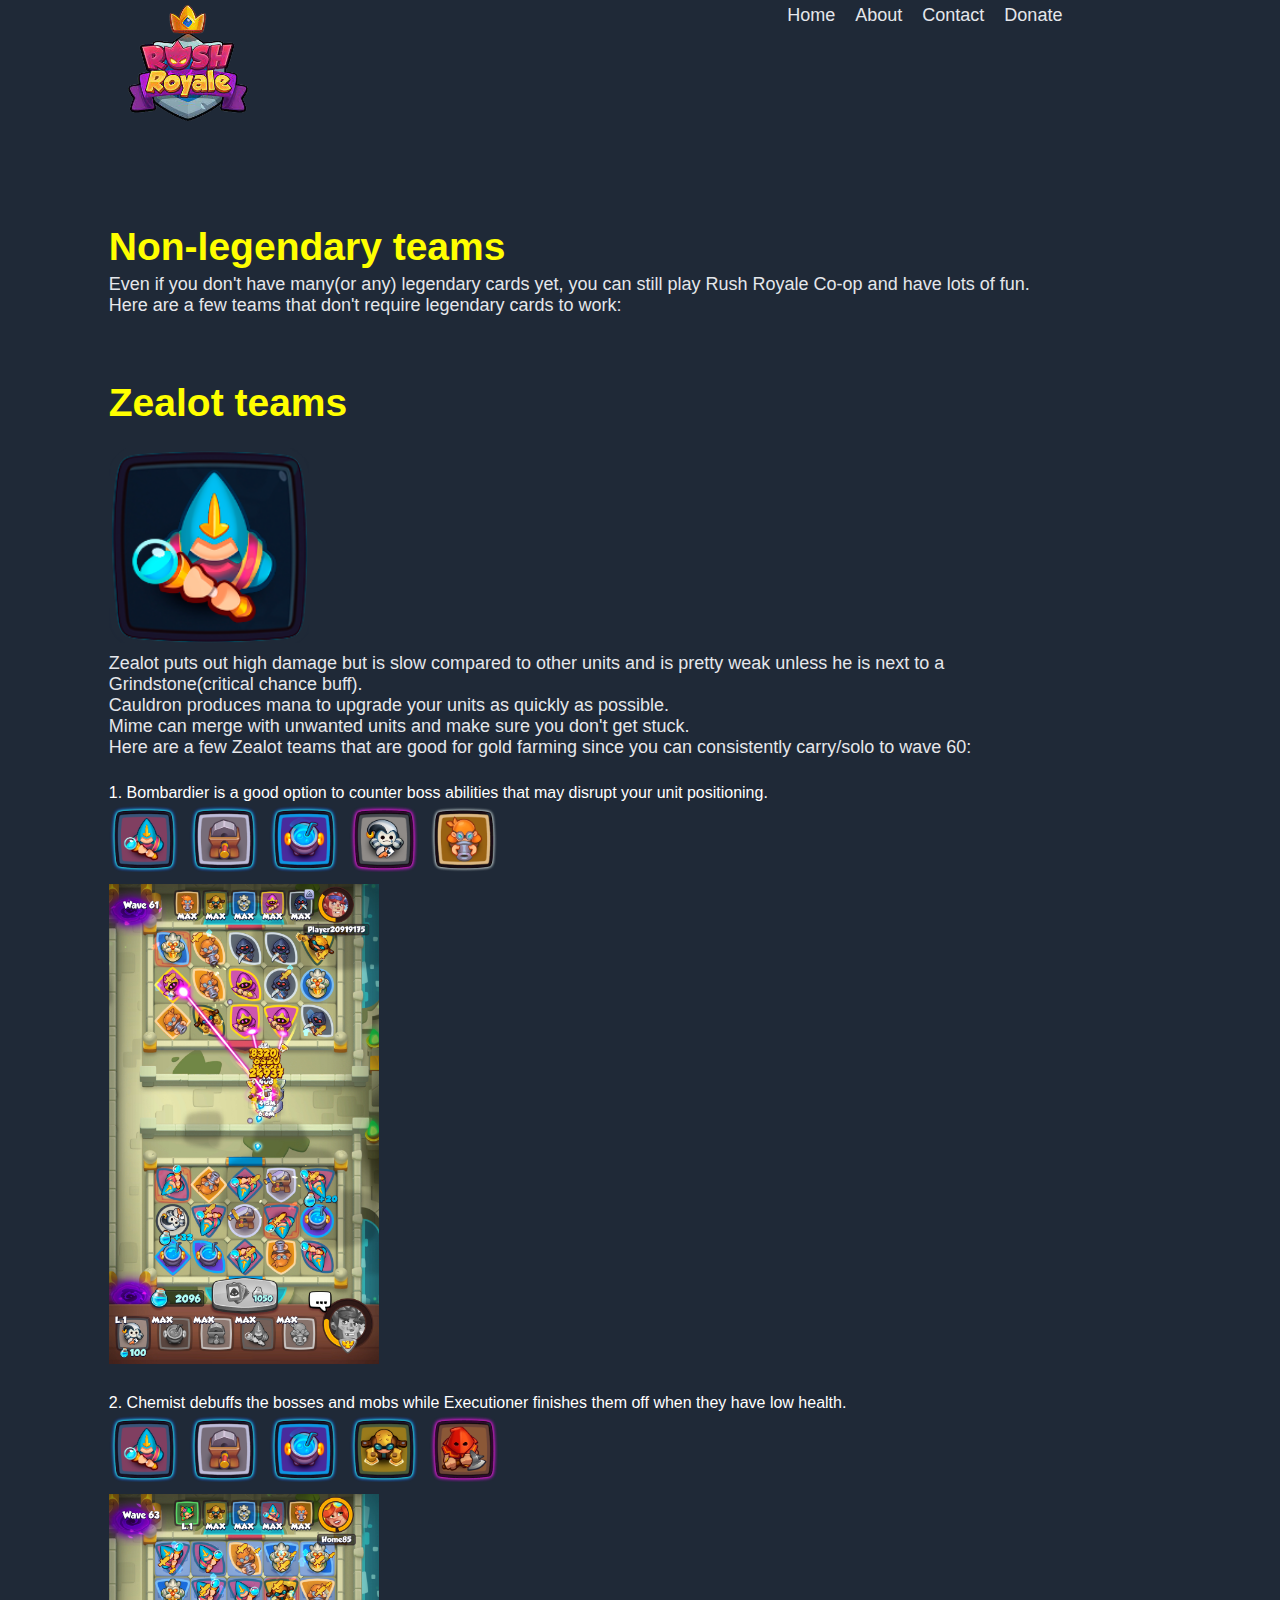
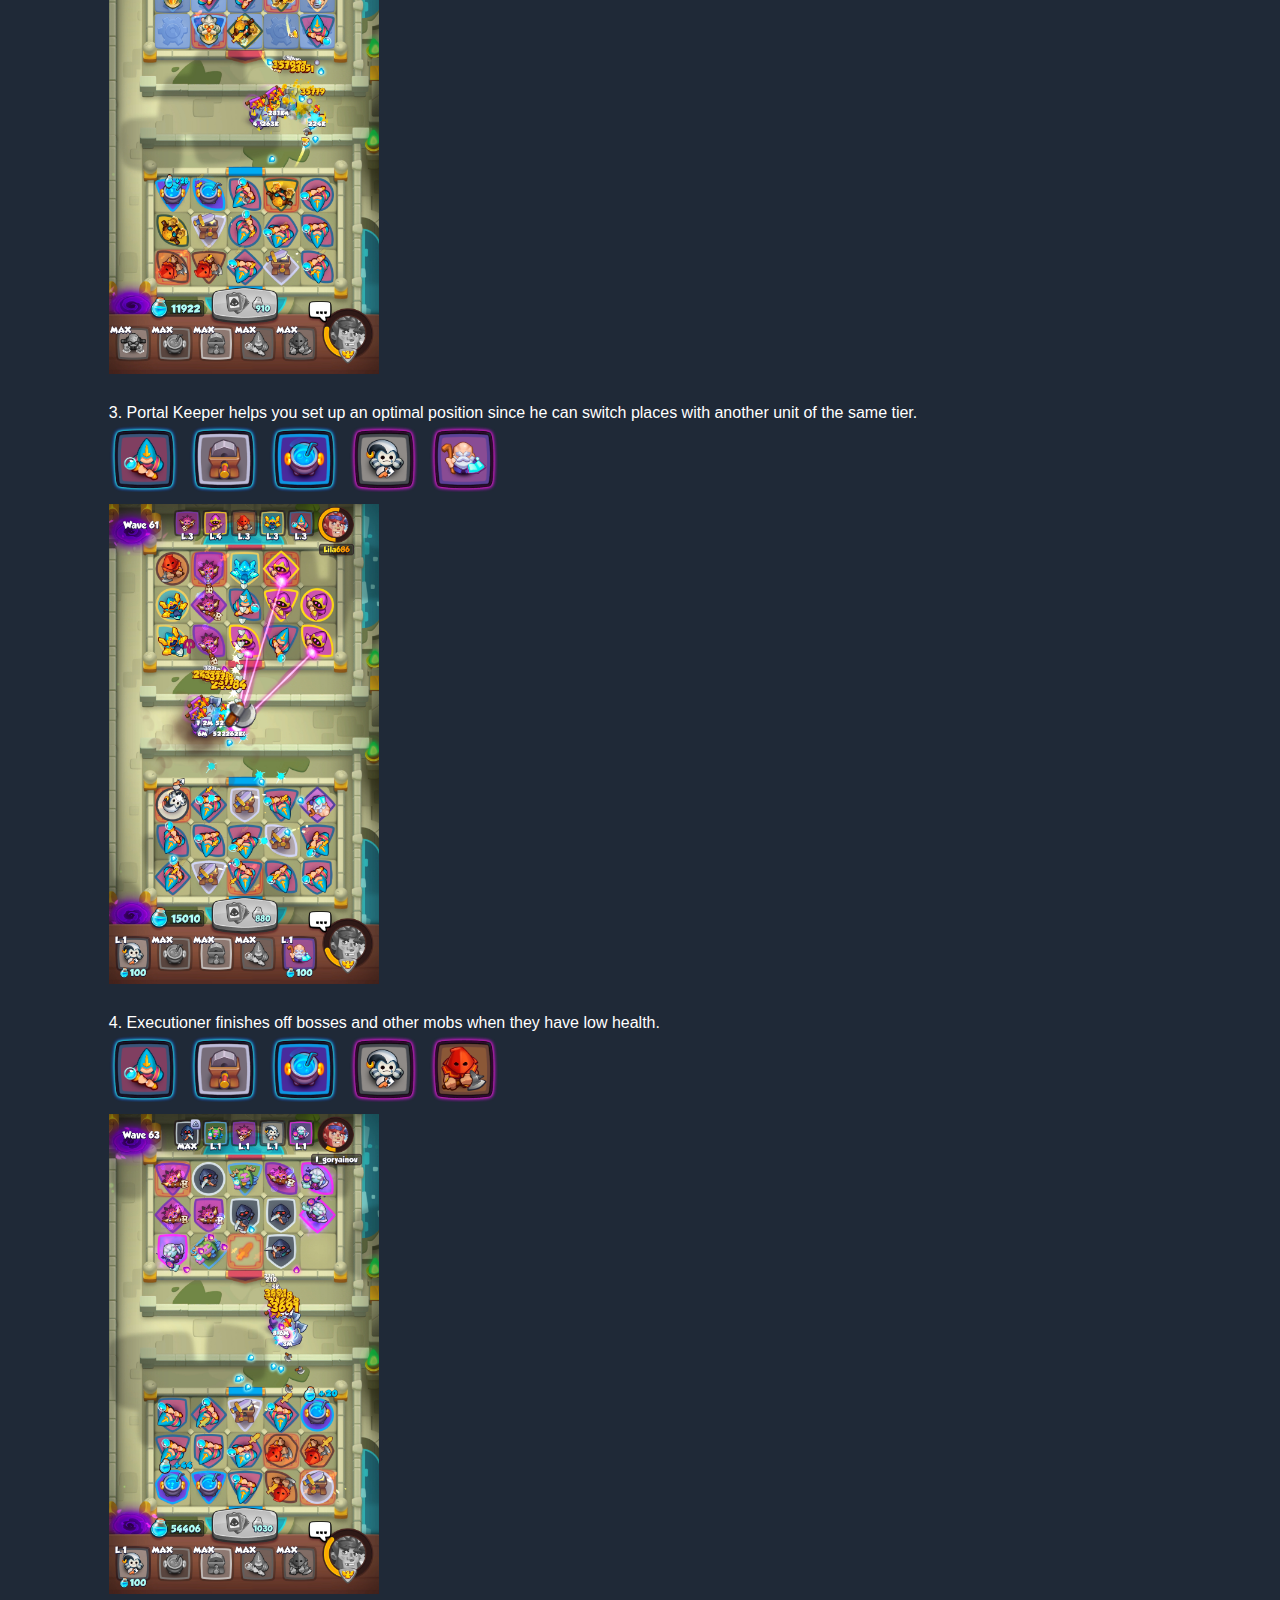
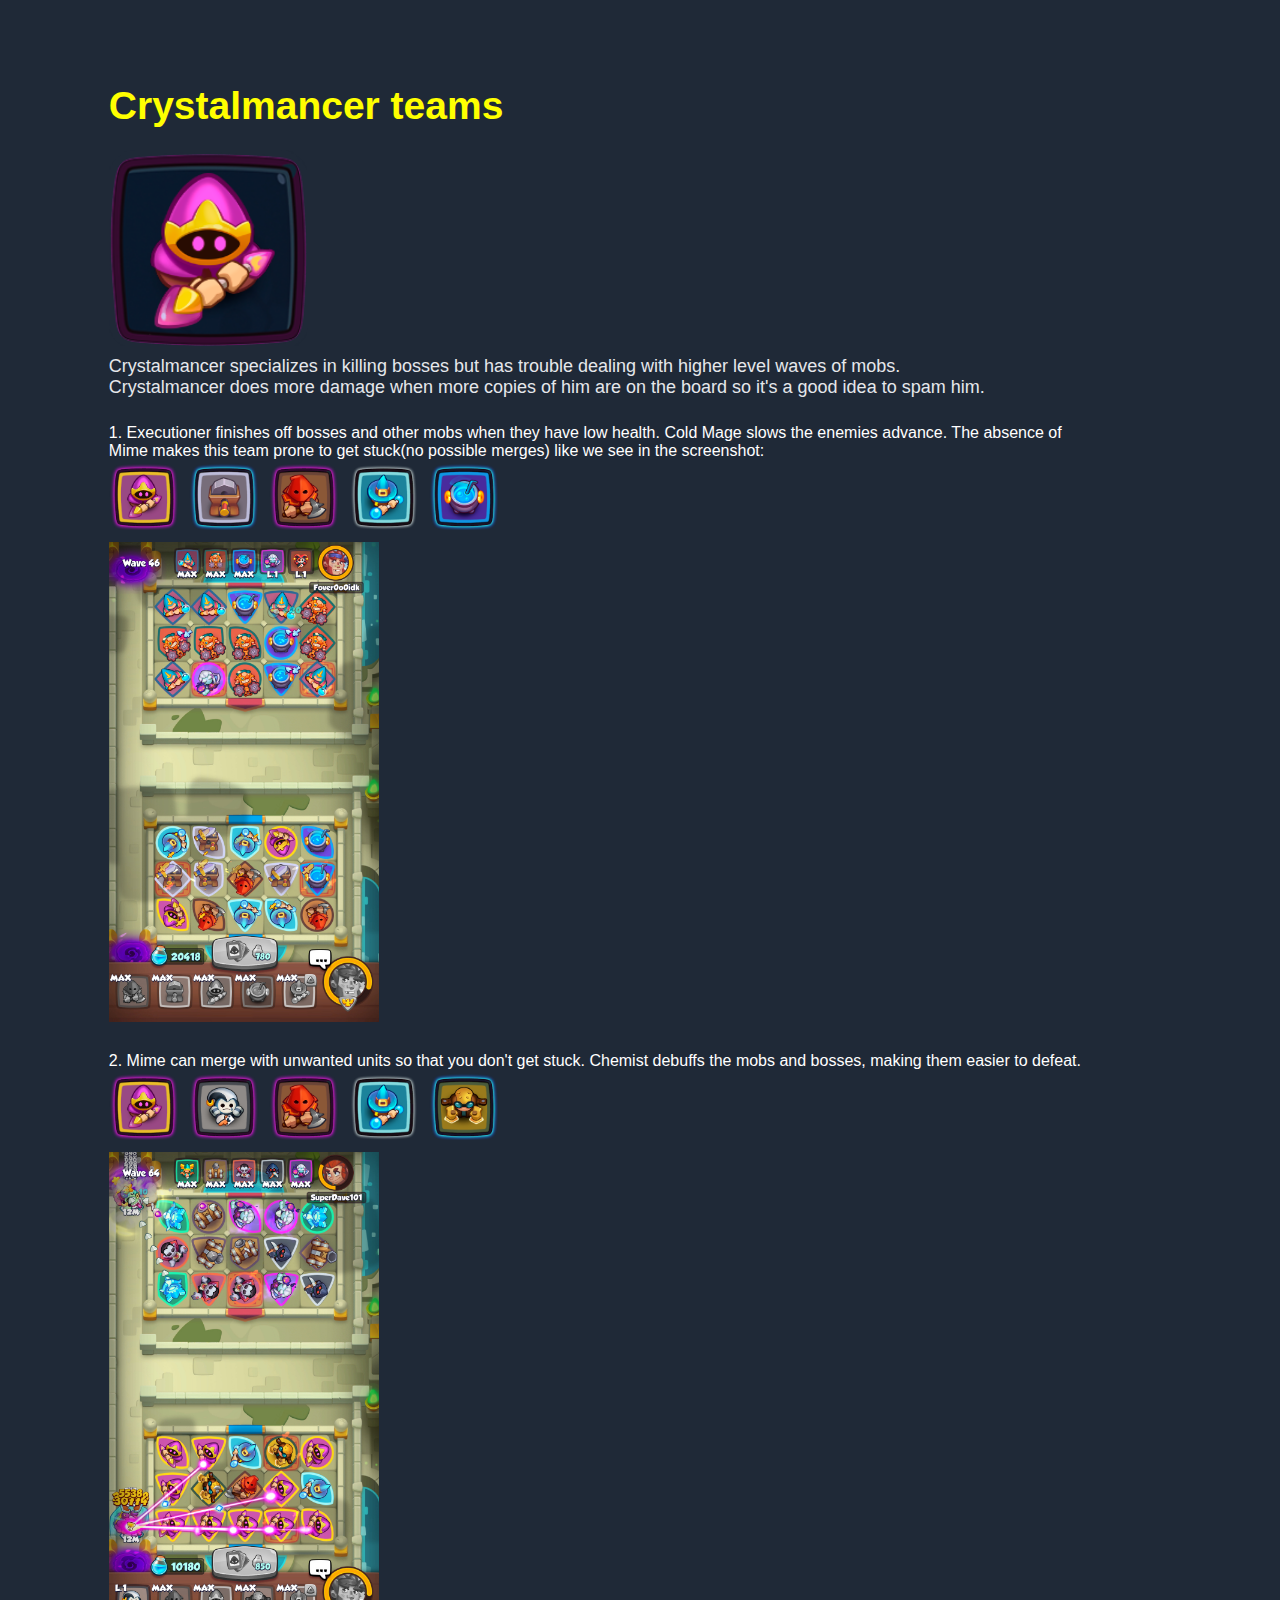
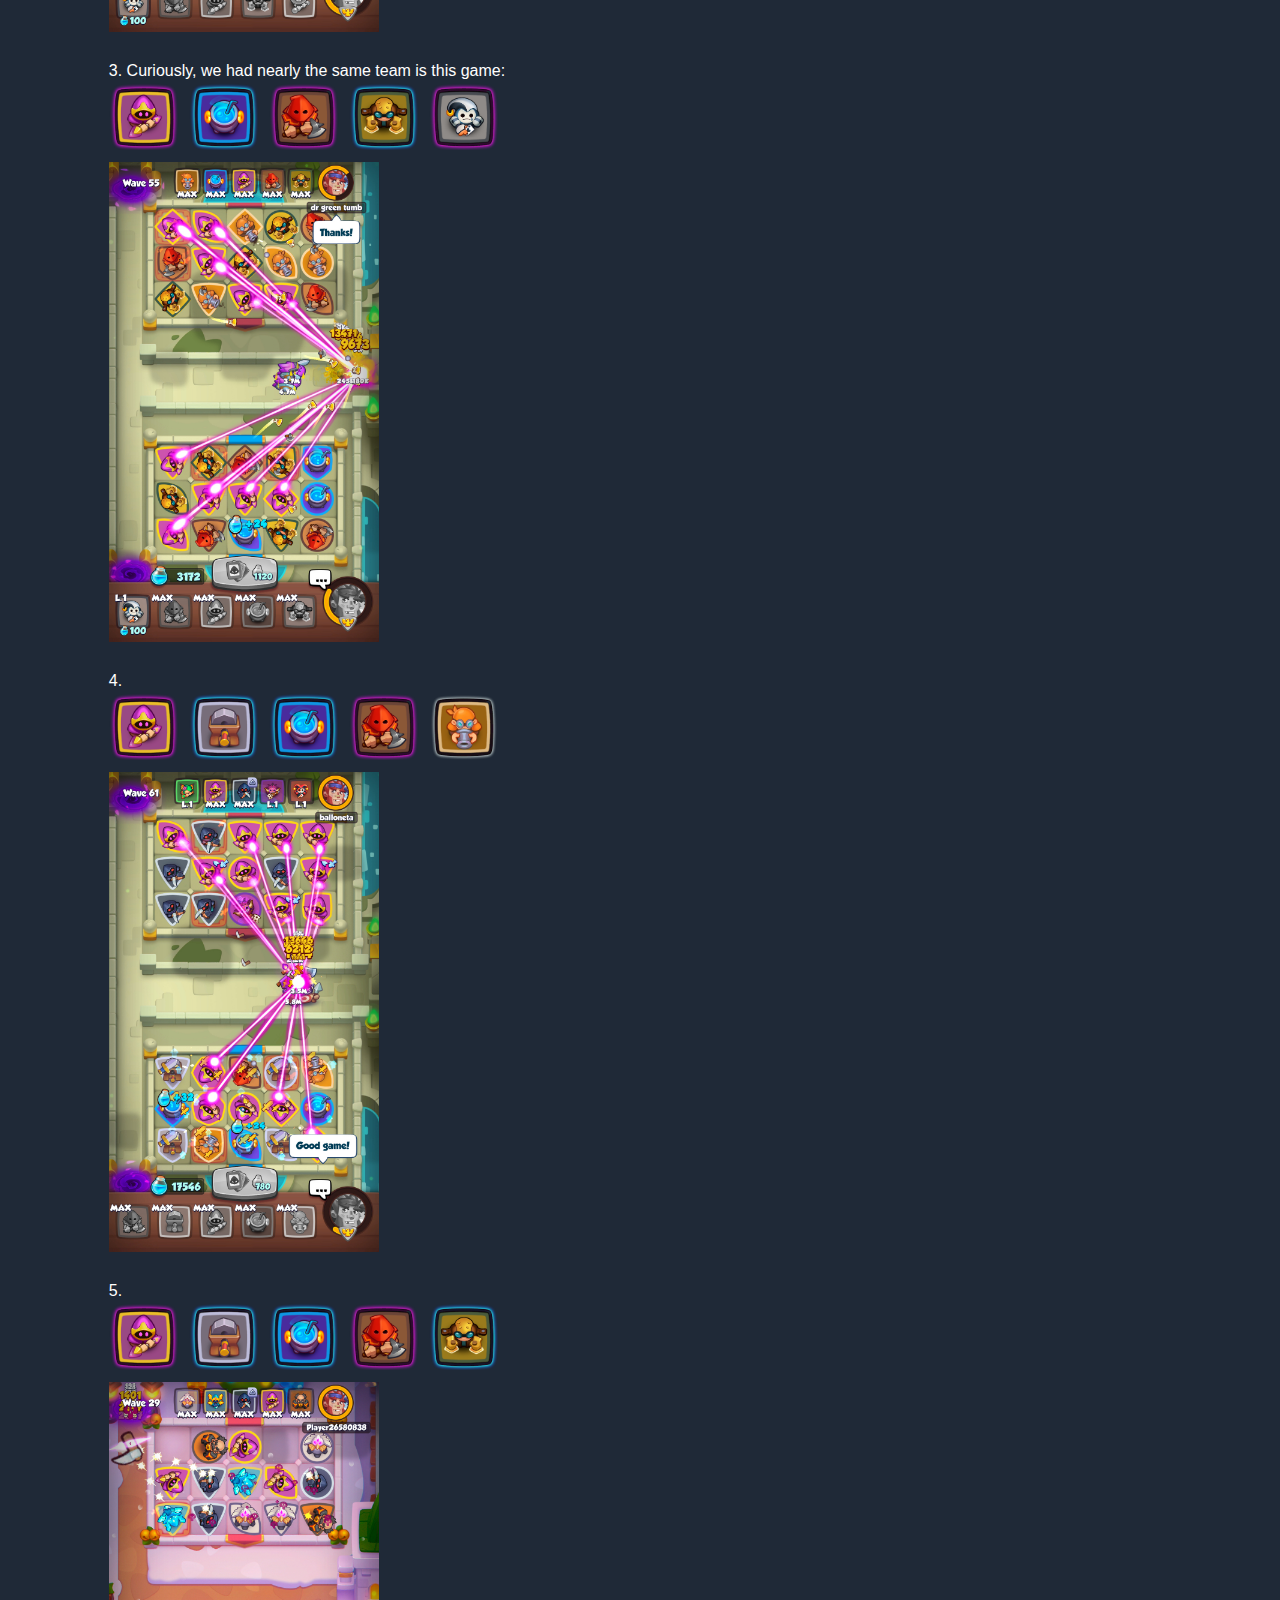
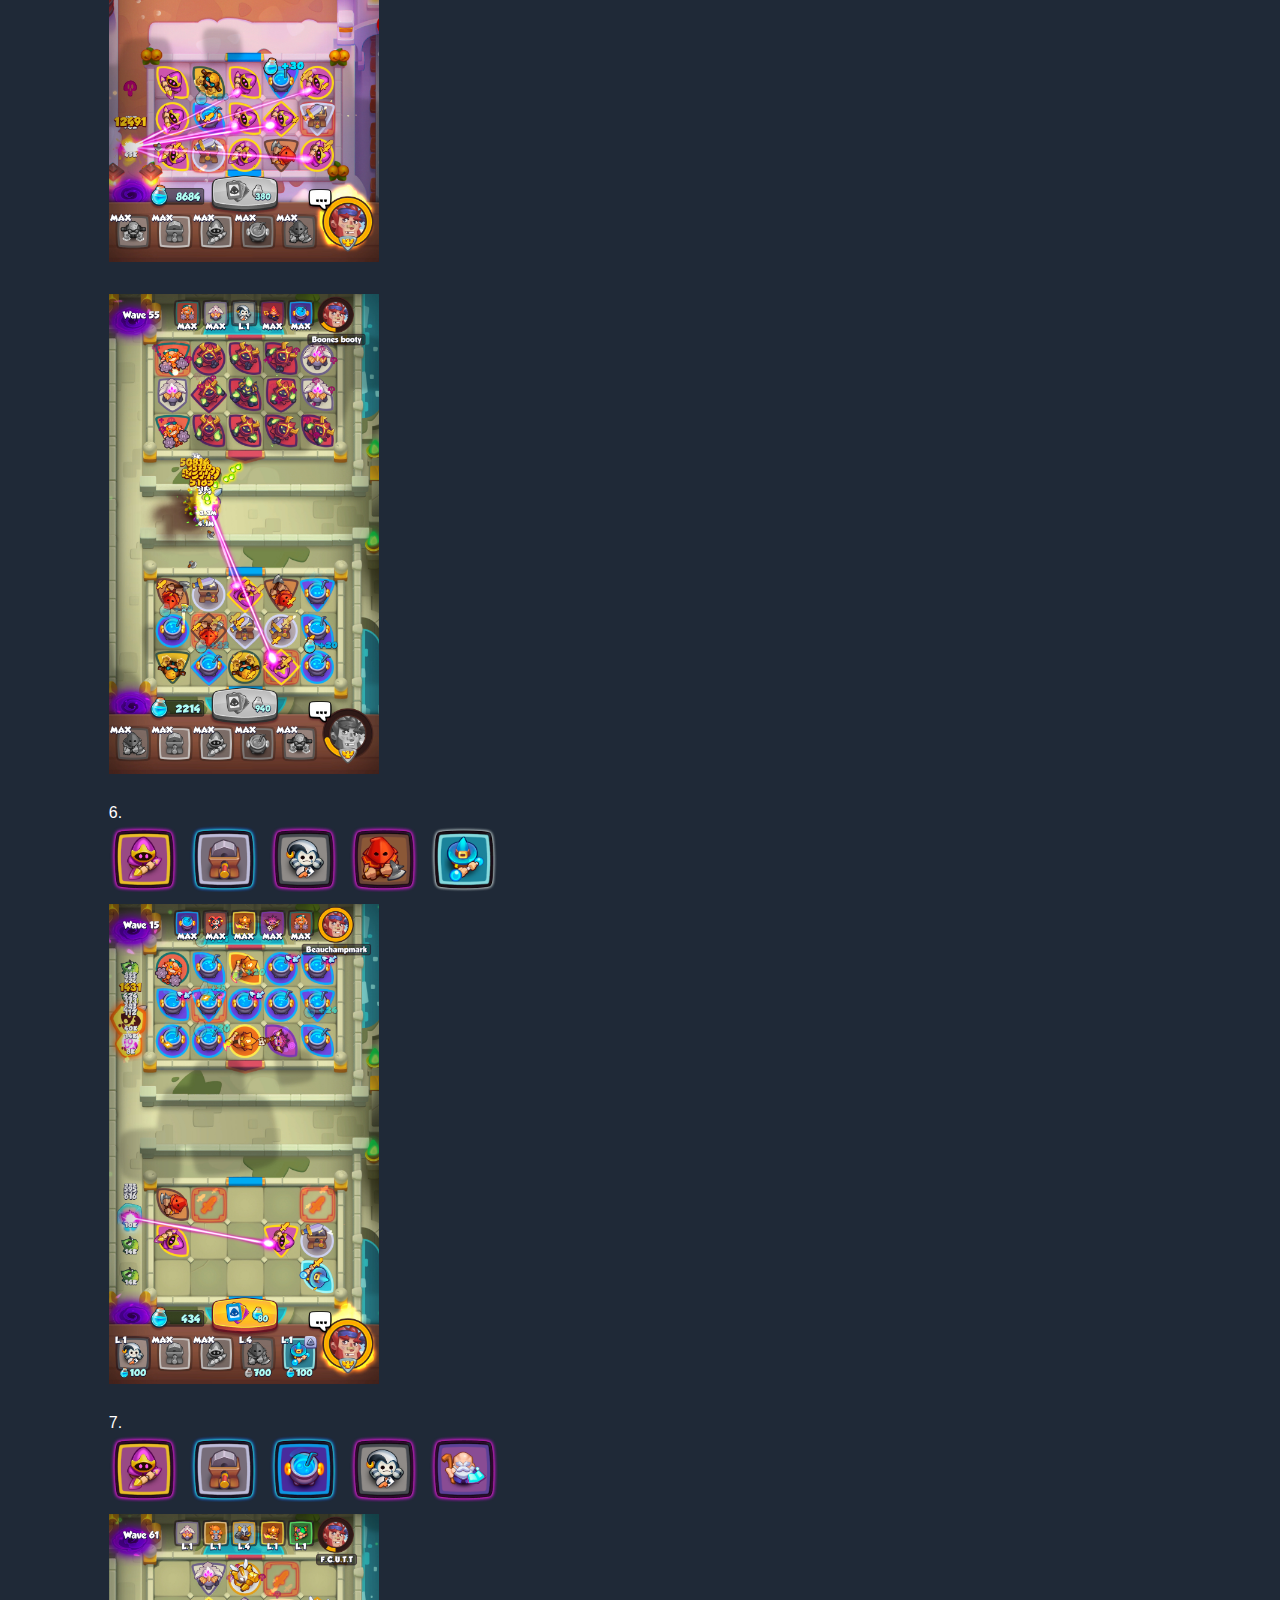
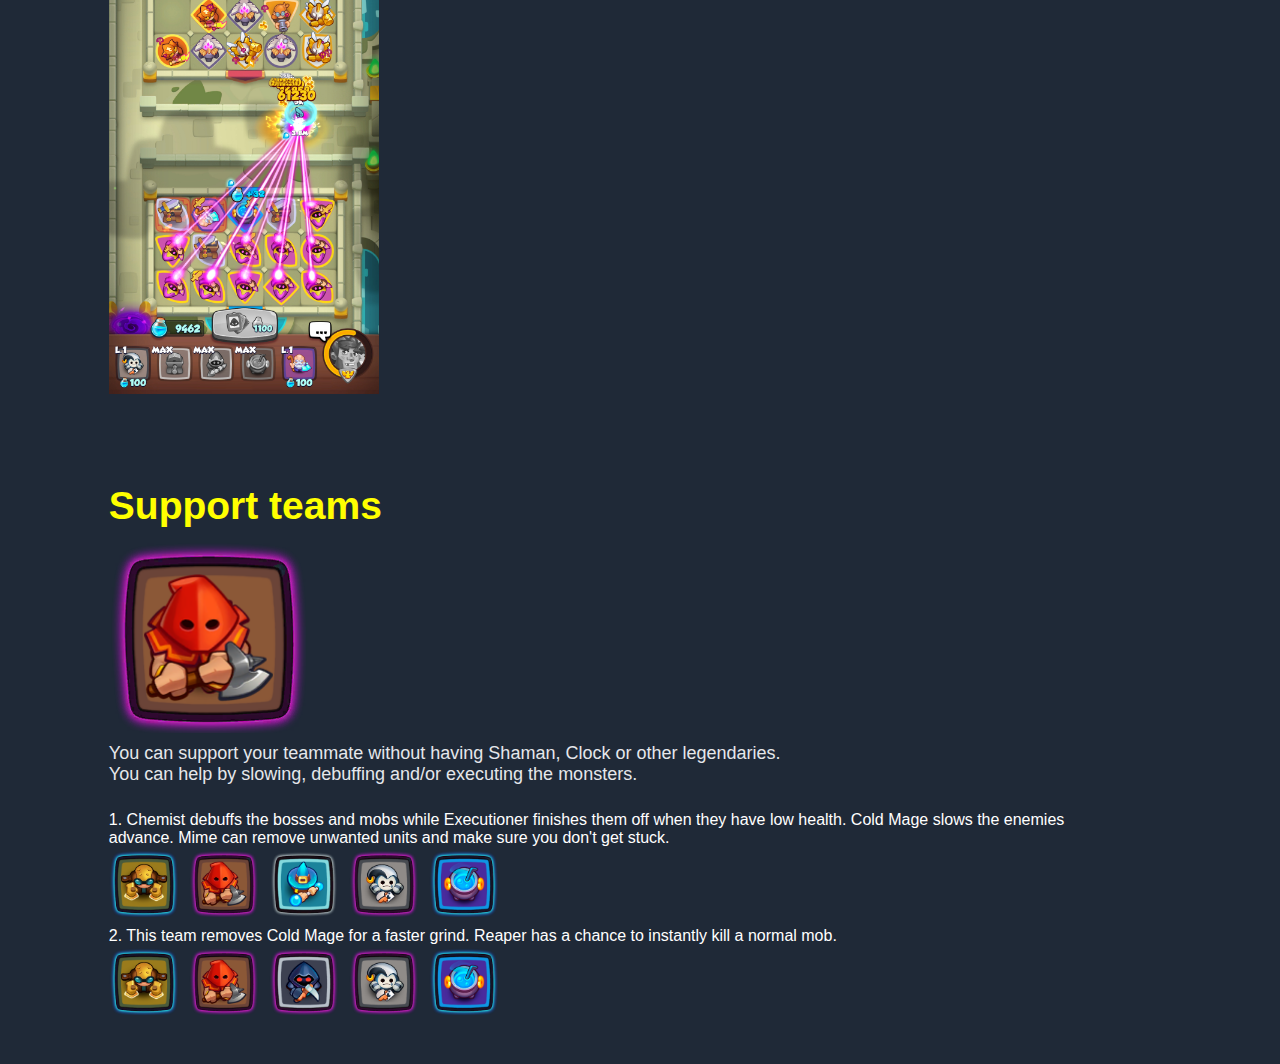
<file: nonlegendary.html>
<!DOCTYPE html>
<html lang="en">
<head>
  <!-- Global site tag (gtag.js) - Google Analytics -->
<script async src="https://www.googletagmanager.com/gtag/js?id=G-43FRXNBTQS"></script>
<script>
  window.dataLayer = window.dataLayer || [];
  function gtag(){dataLayer.push(arguments);}
  gtag('js', new Date());

  gtag('config', 'G-43FRXNBTQS');
</script>

  <meta charset="UTF-8">
  <meta http-equiv="X-UA-Compatible" content="IE=edge">
  <meta name="viewport" content="width=device-width, initial-scale=1.0">
  <title>Non-legendary teams</title>
  <link rel="stylesheet" href="style.css">
</head>
<body>
  <button onclick="topFunction()" id="myBtn" title="Go to top">Top</button>
    <div class="header-area">
      <div class="header">
        
        <div class="logo">
            <a href="index.html"><img src="images/rrlogo.png" alt="logo rush royale" style="width: 120px;"></a>
          </div>
        
        <ul>
          <li><a href="index.html">Home</a></li>  
          <li><a href="about.html">About</a></li>
          <li><a href="contact.html">Contact</a></li>          
          <li><a href="donate.html">Donate</a></li>
        </ul>
      </div>  
      
      <div class="awesome-area">
        <div class="awesome-container">          
          <div class="title">
            Non-legendary teams
          </div>
            
          <div class="title-text">
            Even if you don't have many(or any) legendary cards yet, you can still play Rush Royale Co-op and have lots of fun. </br>
            Here are a few teams that don't require legendary cards to work:
          </div>

          <!-- *************** ZEALOT NON-LEGENDARY TEAMS ***************** -->

          <div class="title">
            Zealot teams
          </div>
          <img class="boss-images" src="images/zealot.png" alt="zealot image">
          <div class="title-text">
            Zealot puts out high damage but is slow compared to other units and is pretty weak unless he is next to a Grindstone(critical chance buff). </br>
            Cauldron produces mana to upgrade your units as quickly as possible.</br>
            Mime can merge with unwanted units and make sure you don't get stuck.</br>
            Here are a few Zealot teams that are good for gold farming since you can consistently carry/solo to wave 60: </br></br>
          </div>
          
          1. Bombardier is a good option to counter boss abilities that may disrupt your unit positioning. 
          
            <div class="team-icons-area">          
              <img class="unit-icons" src="images/zealot18.png" alt="rush royale unit icon image">
              <img class="unit-icons" src="images/grindstone14.png" alt="rush royale unit icon image">              
              <img class="unit-icons" src="images/cauldron12.png" alt="rush royale unit icon image">
              <img class="unit-icons" src="images/mime23.png" alt="rush royale unit icon image">
              <img class="unit-icons" src="images/bombardier2.png" alt="rush royale unit icon image">
            </div>
            <img class="screenshots" src="images2/zealotgsbom61.jpg" alt="rush royale game screenshot image">

            2. Chemist debuffs the bosses and mobs while Executioner finishes them off when they have low health.            

            <div class="team-icons-area">          
              <img class="unit-icons" src="images/zealot18.png" alt="rush royale unit icon image">
              <img class="unit-icons" src="images/grindstone14.png" alt="rush royale unit icon image">              
              <img class="unit-icons" src="images/cauldron12.png" alt="rush royale unit icon image">
              <img class="unit-icons" src="images/chemist13.png" alt="rush royale unit icon image">
              <img class="unit-icons" src="images/executioner22.png" alt="rush royale unit icon image">              
            </div>
            <img class="screenshots" src="images2/zealotgschem63.jpg" alt="rush royale game screenshot image">

            3. Portal Keeper helps you set up an optimal position since he can switch places with another unit of the same tier.

            <div class="team-icons-area">          
              <img class="unit-icons" src="images/zealot18.png" alt="rush royale unit icon image">
              <img class="unit-icons" src="images/grindstone14.png" alt="rush royale unit icon image">              
              <img class="unit-icons" src="images/cauldron12.png" alt="rush royale unit icon image">
              <img class="unit-icons" src="images/mime23.png" alt="rush royale unit icon image">
              <img class="unit-icons" src="images/portalkeeper25.png" alt="rush royale unit icon image">
            </div>
            <img class="screenshots" src="images2/zealotgskeeper61.jpg" alt="rush royale game screenshot image">

            4. Executioner finishes off bosses and other mobs when they have low health.
            
            <div class="team-icons-area">          
              <img class="unit-icons" src="images/zealot18.png" alt="rush royale unit icon image">
              <img class="unit-icons" src="images/grindstone14.png" alt="rush royale unit icon image">
              
              <img class="unit-icons" src="images/cauldron12.png" alt="rush royale unit icon image">
              <img class="unit-icons" src="images/mime23.png" alt="rush royale unit icon image">
              <img class="unit-icons" src="images/executioner22.png" alt="rush royale unit icon image">
            </div>
            <img class="screenshots" src="images2/zealotgsexec63.jpg" alt="rush royale game screenshot image">

        <!-- *************** CRYSTALMANCER NON-LEGENDARY TEAMS ***************** -->
                  
          <div class="title">
            Crystalmancer teams
          </div>
          <img class="boss-images" src="images/crystalmancer.png" alt="crystalmancer image">
          <div class="title-text">
            Crystalmancer specializes in killing bosses but has trouble dealing with higher level waves of mobs. </br>
            Crystalmancer does more damage when more copies of him are on the board so it's a good idea to spam him. </br></br>
          </div>

          1. Executioner finishes off bosses and other mobs when they have low health. Cold Mage slows the enemies advance. The absence of Mime makes this team prone to get stuck(no possible merges) like we see in the screenshot:
          
            <div class="team-icons-area">          
              <img class="unit-icons" src="images/crystalmancer20.png" alt="rush royale unit icon image">
              <img class="unit-icons" src="images/grindstone14.png" alt="rush royale unit icon image">              
              <img class="unit-icons" src="images/executioner22.png" alt="rush royale unit icon image">
              <img class="unit-icons" src="images/coldmage3.png" alt="rush royale unit icon image">
              <img class="unit-icons" src="images/cauldron12.png" alt="rush royale unit icon image">
            </div>
            <img class="screenshots" src="images2/crystalgscoldstuck46.jpg" alt="rush royale game screenshot image">

            2. Mime can merge with unwanted units so that you don't get stuck. Chemist debuffs the mobs and bosses, making them easier to defeat.
            
              <div class="team-icons-area">
                <img class="unit-icons" src="images/crystalmancer20.png" alt="rush royale unit icon image">
                <img class="unit-icons" src="images/mime23.png" alt="rush royale unit icon image">            
                <img class="unit-icons" src="images/executioner22.png" alt="rush royale unit icon image">
                <img class="unit-icons" src="images/coldmage3.png" alt="rush royale unit icon image">
                <img class="unit-icons" src="images/chemist13.png" alt="rush royale unit icon image">                
              </div>
              <img class="screenshots" src="images2/crystalcoldchemhybrid64.jpg" alt="rush royale game screenshot image">

              3. Curiously, we had nearly the same team is this game:
            
              <div class="team-icons-area">
                <img class="unit-icons" src="images/crystalmancer20.png" alt="rush royale unit icon image">
                <img class="unit-icons" src="images/cauldron12.png" alt="rush royale unit icon image">                            
                <img class="unit-icons" src="images/executioner22.png" alt="rush royale unit icon image">                
                <img class="unit-icons" src="images/chemist13.png" alt="rush royale unit icon image">
                <img class="unit-icons" src="images/mime23.png" alt="rush royale unit icon image">                
              </div>
              <img class="screenshots" src="images2/crystalexecchem55.jpg" alt="rush royale game screenshot image">

              4. 
            
              <div class="team-icons-area">
                <img class="unit-icons" src="images/crystalmancer20.png" alt="rush royale unit icon image">
                <img class="unit-icons" src="images/grindstone14.png" alt="rush royale unit icon image">
                <img class="unit-icons" src="images/cauldron12.png" alt="rush royale unit icon image">                            
                <img class="unit-icons" src="images/executioner22.png" alt="rush royale unit icon image">                                
                <img class="unit-icons" src="images/bombardier2.png" alt="rush royale unit icon image">                
              </div>
              <img class="screenshots" src="images2/crystalgsbom61.jpg" alt="rush royale game screenshot image">

              5. 
            
              <div class="team-icons-area">
                <img class="unit-icons" src="images/crystalmancer20.png" alt="rush royale unit icon image">
                <img class="unit-icons" src="images/grindstone14.png" alt="rush royale unit icon image">
                <img class="unit-icons" src="images/cauldron12.png" alt="rush royale unit icon image">                            
                <img class="unit-icons" src="images/executioner22.png" alt="rush royale unit icon image">                                
                <img class="unit-icons" src="images/chemist13.png" alt="rush royale unit icon image">                
              </div>
              <img class="screenshots" src="images2/crystalgschem29.jpg" alt="rush royale game screenshot image">
              <img class="screenshots" src="images2/crystalgschem55.jpg" alt="rush royale game screenshot image">
              
              6. 
            
              <div class="team-icons-area">
                <img class="unit-icons" src="images/crystalmancer20.png" alt="rush royale unit icon image">
                <img class="unit-icons" src="images/grindstone14.png" alt="rush royale unit icon image">
                <img class="unit-icons" src="images/mime23.png" alt="rush royale unit icon image">                            
                <img class="unit-icons" src="images/executioner22.png" alt="rush royale unit icon image">                                
                <img class="unit-icons" src="images/coldmage3.png" alt="rush royale unit icon image">                
              </div>
              <img class="screenshots" src="images2/crystalgscold15.jpg" alt="rush royale game screenshot image">

              7. 
            
              <div class="team-icons-area">
                <img class="unit-icons" src="images/crystalmancer20.png" alt="rush royale unit icon image">
                <img class="unit-icons" src="images/grindstone14.png" alt="rush royale unit icon image">
                <img class="unit-icons" src="images/cauldron12.png" alt="rush royale unit icon image">                
                <img class="unit-icons" src="images/mime23.png" alt="rush royale unit icon image">                            
                <img class="unit-icons" src="images/portalkeeper25.png" alt="rush royale unit icon image">                
              </div>
              <img class="screenshots" src="images2/crystalgskeep61.jpg" alt="rush royale game screenshot image">
          
          <!--
          <div class="title">
            Other damage teams
          </div>
          <img class="boss-images" src="images/.png" alt="other non-legendary damage teams image">
          <div class="title-text">
            There are many other damage teams out there that you can try for fun. 
            </br>
            You can use Portal Keeper if you need to move units around or bunch Engineers up; use Mime so that you don't get stuck with nothing to merge.
            </br>
            Here are a few teams I have come up with:</br></br>
          </div>

          1. 
        -->
            
        <!-- *************** SUPPORT NON-LEGENDARY TEAMS ***************** -->

          <div class="title">
            Support teams
          </div>
          <img class="boss-images" src="images/executioner22.png" alt="non-legendary support teams image">
          <div class="title-text">
            You can support your teammate without having Shaman, Clock or other legendaries. </br>
            You can help by slowing, debuffing and/or executing the monsters.
            </br></br>
          </div>

          1. Chemist debuffs the bosses and mobs while Executioner finishes them off when they have low health. Cold Mage slows the enemies advance. Mime can remove unwanted units and make sure you don't get stuck.
          
            <div class="team-icons-area">
              <img class="unit-icons" src="images/chemist13.png" alt="rush royale unit icon image">
              <img class="unit-icons" src="images/executioner22.png" alt="rush royale unit icon image">                            
              <img class="unit-icons" src="images/coldmage3.png" alt="rush royale unit icon image">
              <img class="unit-icons" src="images/mime23.png" alt="rush royale unit icon image">
              <img class="unit-icons" src="images/cauldron12.png" alt="rush royale unit icon image">
            </div>

            2. This team removes Cold Mage for a faster grind. Reaper has a chance to instantly kill a normal mob.
          
            <div class="team-icons-area">
              <img class="unit-icons" src="images/chemist13.png" alt="rush royale unit icon image">
              <img class="unit-icons" src="images/executioner22.png" alt="rush royale unit icon image">                            
              <img class="unit-icons" src="images/reaper27.png" alt="rush royale unit icon image">
              <img class="unit-icons" src="images/mime23.png" alt="rush royale unit icon image">
              <img class="unit-icons" src="images/cauldron12.png" alt="rush royale unit icon image">
            </div>
            

            <!--

            <div class="title">
              Hybrid teams
            </div>
            <img class="boss-images" src="images/.png" alt="non-legendary hybrid teams image">
            <div class="title-text">
              You can support your teammate while also doing some damage.
              </br></br>
            </div>
  
            1. Chemist debuffs the bosses and mobs while Executioner finishes them off when they have low health. Cold Mage slows the enemies advance. Mime can remove unwanted units and make sure you don't get stuck. Crystalmancer provides assistance in defeating the enemies.
            
              <div class="team-icons-area">
                <img class="unit-icons" src="images/chemist13.png" alt="rush royale unit icon image">
                <img class="unit-icons" src="images/executioner22.png" alt="rush royale unit icon image">                            
                <img class="unit-icons" src="images/coldmage3.png" alt="rush royale unit icon image">
                <img class="unit-icons" src="images/mime23.png" alt="rush royale unit icon image">
                <img class="unit-icons" src="images/crystalmancer20.png" alt="rush royale unit icon image">
              </div>
              -->
        </div>
      </div>
    </div>
    <script>
      //Get the button:
    mybutton = document.getElementById("myBtn");
    
    // When the user scrolls down 20px from the top of the document, show the button
    window.onscroll = function() {scrollFunction()};
    
    function scrollFunction() {
      if (document.body.scrollTop > 2000 || document.documentElement.scrollTop > 2000) {
        mybutton.style.display = "block";
      } else {
        mybutton.style.display = "none";
      }
    }
    
    // When the user clicks on the button, scroll to the top of the document
    function topFunction() {
      document.body.scrollTop = 0; // For Safari
      document.documentElement.scrollTop = 0; // For Chrome, Firefox, IE and Opera
    } 
    </script>
</body>
</html>
</file>
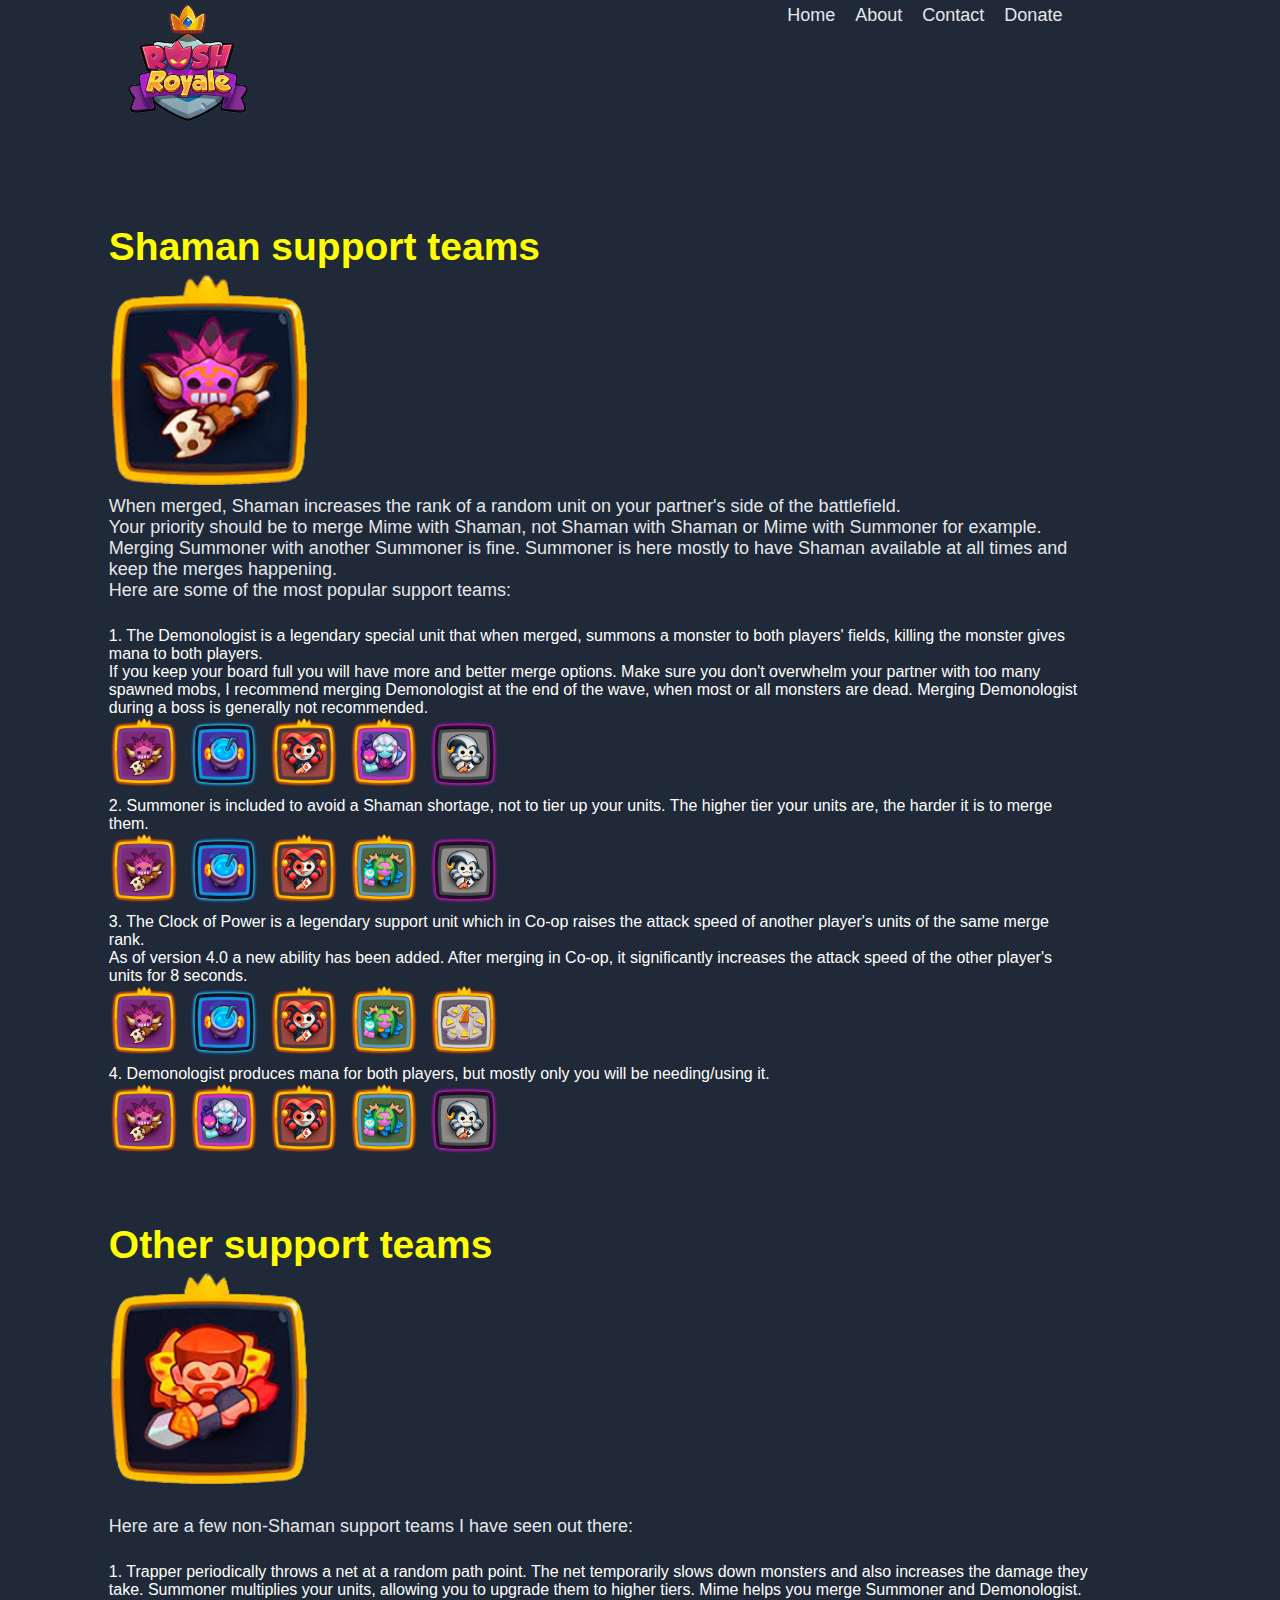
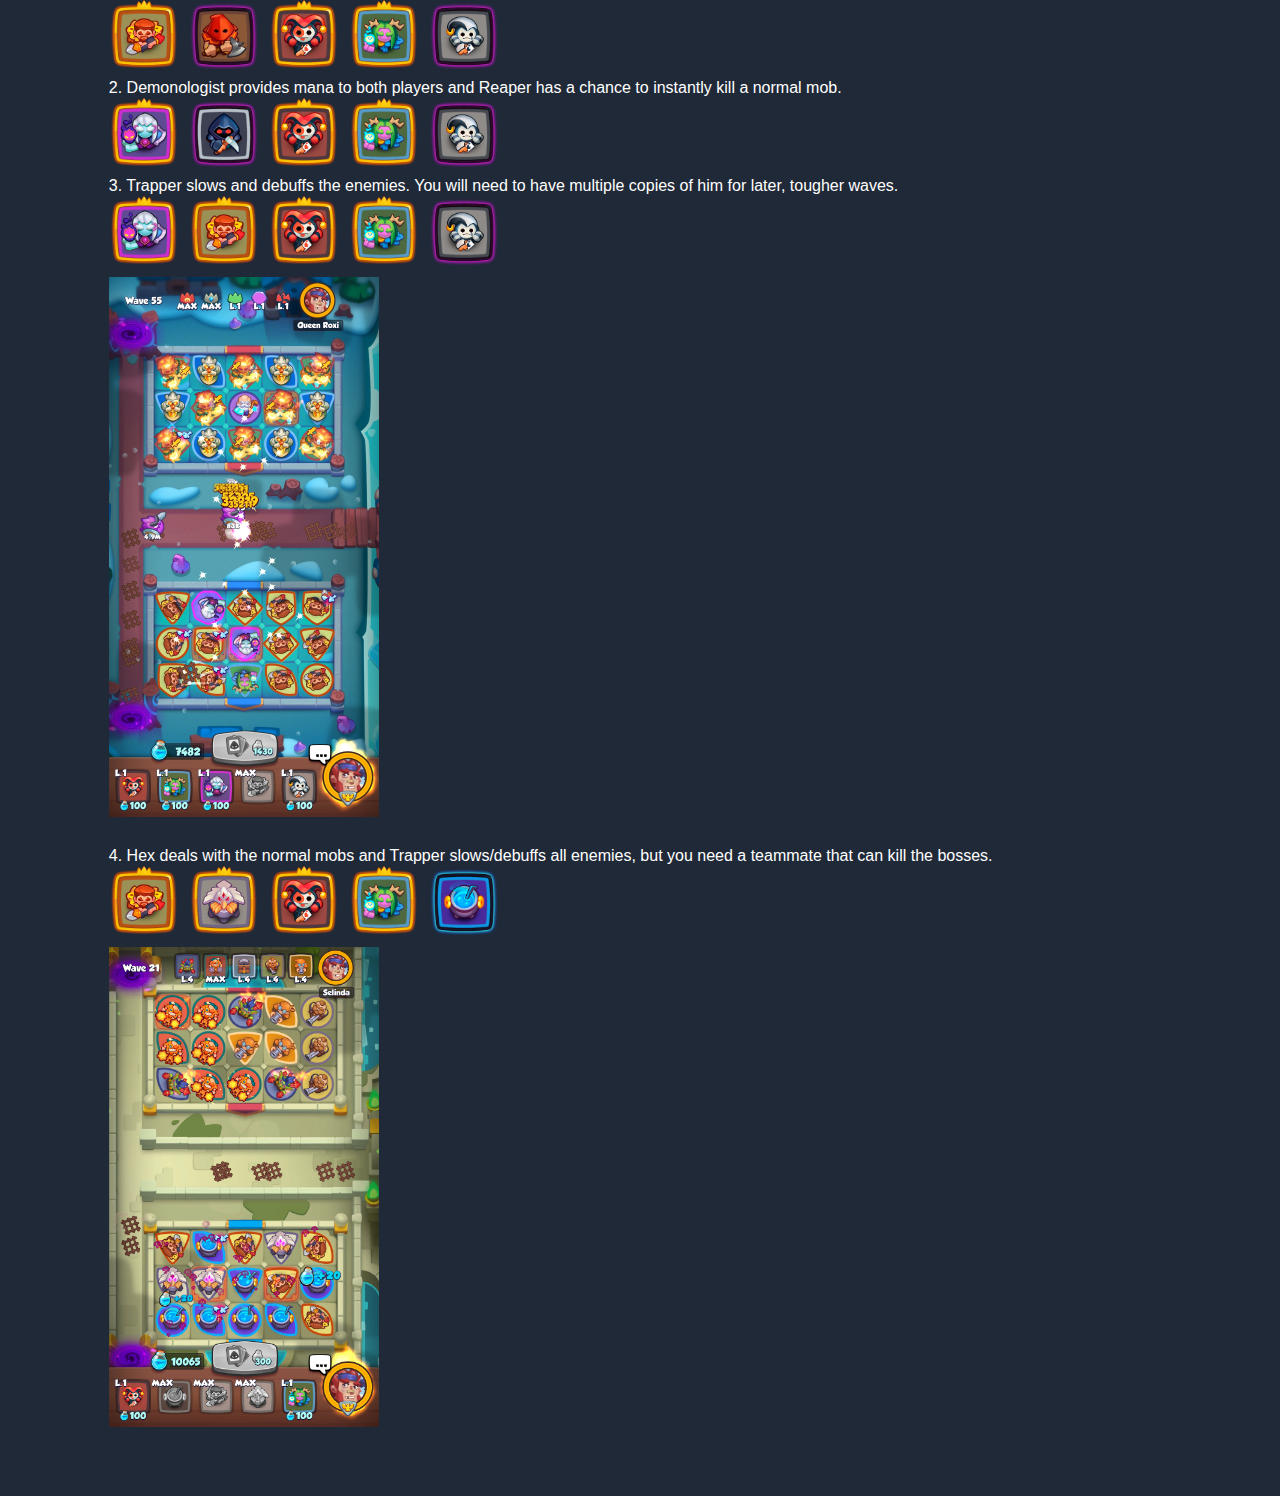
<file: supportteams.html>
<!DOCTYPE html>
<html lang="en">
<head>
  <!-- Global site tag (gtag.js) - Google Analytics -->
<script async src="https://www.googletagmanager.com/gtag/js?id=G-43FRXNBTQS"></script>
<script>
  window.dataLayer = window.dataLayer || [];
  function gtag(){dataLayer.push(arguments);}
  gtag('js', new Date());

  gtag('config', 'G-43FRXNBTQS');
</script>

  <meta charset="UTF-8">
  <meta http-equiv="X-UA-Compatible" content="IE=edge">
  <meta name="viewport" content="width=device-width, initial-scale=1.0">
  <title>Support teams</title>
  <link rel="stylesheet" href="style.css">
</head>
<body>
  <button onclick="topFunction()" id="myBtn" title="Go to top">Top</button>
    <div class="header-area">
      <div class="header">
        
        <div class="logo">
            <a href="index.html"><img src="images/rrlogo.png" alt="logo rush royale" style="width: 120px;"></a>
          </div>
        
        <ul>
          <li><a href="index.html">Home</a></li>  
          <li><a href="about.html">About</a></li>
          <li><a href="contact.html">Contact</a></li>          
          <li><a href="donate.html">Donate</a></li>
        </ul>
      </div>        
      <div class="awesome-area">  
        <div class="awesome-container"> 

          <!-- ******************** SHAMAN SUPPORT TEAMS ******************** -->

          <div class="title">
            Shaman support teams
          </div>
          <img class="boss-images" src="images/shaman2.png" alt="shaman image">          
          <div class="title-text">
            When merged, Shaman increases the rank of a random unit on your partner's side of the battlefield. </br>
            Your priority should be to merge Mime with Shaman, not Shaman with Shaman or Mime with Summoner for example.</br>
            Merging Summoner with another Summoner is fine. Summoner is here mostly to have Shaman available at all times and keep the merges happening.</br>
            Here are some of the most popular support teams: </br></br>
          </div>

          1. The Demonologist is a legendary special unit that when merged, summons a monster to both players' fields, killing the monster gives mana to both players. </br>
          If you keep your board full you will have more and better merge options. Make sure you don't overwhelm your partner with too many spawned mobs, I recommend merging Demonologist at the end of the wave, when most or all monsters are dead. Merging Demonologist during a boss is generally not recommended. </br>

            <div class="team-icons-area">          
              <img class="unit-icons" src="images/shaman47.png" alt="rush royale unit icon image">
              <img class="unit-icons" src="images/cauldron12.png" alt="rush royale unit icon image">
              
              <img class="unit-icons" src="images/harlequin38.png" alt="rush royale unit icon image">
              <img class="unit-icons" src="images/demonologist35.png" alt="rush royale unit icon image">
              <img class="unit-icons" src="images/mime23.png" alt="rush royale unit icon image">
            </div>

            2. Summoner is included to avoid a Shaman shortage, not to tier up your units. The higher tier your units are, the harder it is to merge them.

            <div class="team-icons-area">          
              <img class="unit-icons" src="images/shaman47.png" alt="rush royale unit icon image">
              <img class="unit-icons" src="images/cauldron12.png" alt="rush royale unit icon image">
              
              <img class="unit-icons" src="images/harlequin38.png" alt="rush royale unit icon image">
              <img class="unit-icons" src="images/summoner45.png" alt="rush royale unit icon image">
              <img class="unit-icons" src="images/mime23.png" alt="rush royale unit icon image">
            </div>

            3. The Clock of Power is a legendary support unit which in Co-op raises  the attack speed of another player's units of the same merge rank. </br>
            As of version 4.0 a new ability has been added. After merging in Co-op, it significantly increases the attack speed of the other player's units for 8 seconds.

            <div class="team-icons-area">          
              <img class="unit-icons" src="images/shaman47.png" alt="rush royale unit icon image">
              <img class="unit-icons" src="images/cauldron12.png" alt="rush royale unit icon image">
              
              <img class="unit-icons" src="images/harlequin38.png" alt="rush royale unit icon image">
              <img class="unit-icons" src="images/summoner45.png" alt="rush royale unit icon image">
              <img class="unit-icons" src="images/clock42.png" alt="rush royale unit icon image">
            </div>

            4. Demonologist produces mana for both players, but mostly only you will be needing/using it.

            <div class="team-icons-area">          
              <img class="unit-icons" src="images/shaman47.png" alt="rush royale unit icon image">
              <img class="unit-icons" src="images/demonologist35.png" alt="rush royale unit icon image">              
              <img class="unit-icons" src="images/harlequin38.png" alt="rush royale unit icon image">
              <img class="unit-icons" src="images/summoner45.png" alt="rush royale unit icon image">
              <img class="unit-icons" src="images/mime23.png" alt="rush royale unit icon image">
            </div>


            <!-- **************** OTHER LEGENDARY SUPPORT TEAMS *************** -->
            
            <div class="title">
              Other support teams
            </div>
            <img class="boss-images" src="images/trapper2.png" alt="other support teams image">          
            <div class="title-text">
              </br>
              Here are a few non-Shaman support teams I have seen out there: </br></br>
            </div>

            1. Trapper periodically throws a net at a random path point. The net temporarily slows down monsters and also increases the damage they take. Summoner multiplies your units, allowing you to upgrade them to higher tiers. Mime helps you merge Summoner and Demonologist.

            <div class="team-icons-area">          
              <img class="unit-icons" src="images/trapper46.png" alt="rush royale unit icon image">
              <img class="unit-icons" src="images/executioner22.png" alt="rush royale unit icon image">
              
              <img class="unit-icons" src="images/harlequin38.png" alt="rush royale unit icon image">
              <img class="unit-icons" src="images/summoner45.png" alt="rush royale unit icon image">
              <img class="unit-icons" src="images/mime23.png" alt="rush royale unit icon image">
            </div>

            2. Demonologist provides mana to both players and Reaper has a chance to instantly kill a normal mob.

            <div class="team-icons-area">          
              <img class="unit-icons" src="images/demonologist35.png" alt="rush royale unit icon image">
              <img class="unit-icons" src="images/reaper27.png" alt="rush royale unit icon image">              
              <img class="unit-icons" src="images/harlequin38.png" alt="rush royale unit icon image">
              <img class="unit-icons" src="images/summoner45.png" alt="rush royale unit icon image">
              <img class="unit-icons" src="images/mime23.png" alt="rush royale unit icon image">
            </div>

            3. Trapper slows and debuffs the enemies. You will need to have multiple copies of him for later, tougher waves.

            <div class="team-icons-area">          
              <img class="unit-icons" src="images/demonologist35.png" alt="rush royale unit icon image">
              <img class="unit-icons" src="images/trapper46.png" alt="rush royale unit icon image">              
              <img class="unit-icons" src="images/harlequin38.png" alt="rush royale unit icon image">
              <img class="unit-icons" src="images/summoner45.png" alt="rush royale unit icon image">
              <img class="unit-icons" src="images/mime23.png" alt="rush royale unit icon image">
            </div>
            <img class="screenshots" src="images2/trapdemo55p.jpg" alt="rush royale screenshot">

            4. Hex deals with the normal mobs and Trapper slows/debuffs all enemies, but you need a teammate that can kill the bosses.

            <div class="team-icons-area">              
              <img class="unit-icons" src="images/trapper46.png" alt="rush royale unit icon image">
              <img class="unit-icons" src="images/hex40.png" alt="rush royale unit icon image">
              <img class="unit-icons" src="images/harlequin38.png" alt="rush royale unit icon image">
              <img class="unit-icons" src="images/summoner45.png" alt="rush royale unit icon image">
              <img class="unit-icons" src="images/cauldron12.png" alt="rush royale unit icon image">
            </div>
            <img class="screenshots" src="images2/trapperhex21.jpg" alt="rush royale screenshot">

            
            <!-- 2. The Clock of Power is a legendary support unit which in Co-op raises  the attack speed of another player's units of the same merge rank. </br>
            As of version 4.0 a new ability has been added. After merging in Co-op, it significantly increases the attack speed of the other player's units for 8 seconds. This is specially useful for defeating bosses or tough waves.

            <div class="team-icons-area">          
              <img class="unit-icons" src="images/clock42.png" alt="rush royale unit icon image">
              <img class="unit-icons" src="images/cauldron12.png" alt="rush royale unit icon image">
              
              <img class="unit-icons" src="images/harlequin38.png" alt="rush royale unit icon image">
              <img class="unit-icons" src="images/summoner45.png" alt="rush royale unit icon image">
              <img class="unit-icons" src="images/dryad36.png" alt="rush royale unit icon image">
            </div> 

            The idea for a Demonologist support team is to funnel mana to your partner so that they can merge faster and however they wish. When done correctly, a steady stream of mana is always coming in.          
          -->            
      </div>
    </div>
    <script>
      //Get the button:
    mybutton = document.getElementById("myBtn");
    
    // When the user scrolls down 20px from the top of the document, show the button
    window.onscroll = function() {scrollFunction()};
    
    function scrollFunction() {
      if (document.body.scrollTop > 2000 || document.documentElement.scrollTop > 2000) {
        mybutton.style.display = "block";
      } else {
        mybutton.style.display = "none";
      }
    }
    
    // When the user clicks on the button, scroll to the top of the document
    function topFunction() {
      document.body.scrollTop = 0; // For Safari
      document.documentElement.scrollTop = 0; // For Chrome, Firefox, IE and Opera
    } 
    </script>
</body>
</html>
</file>
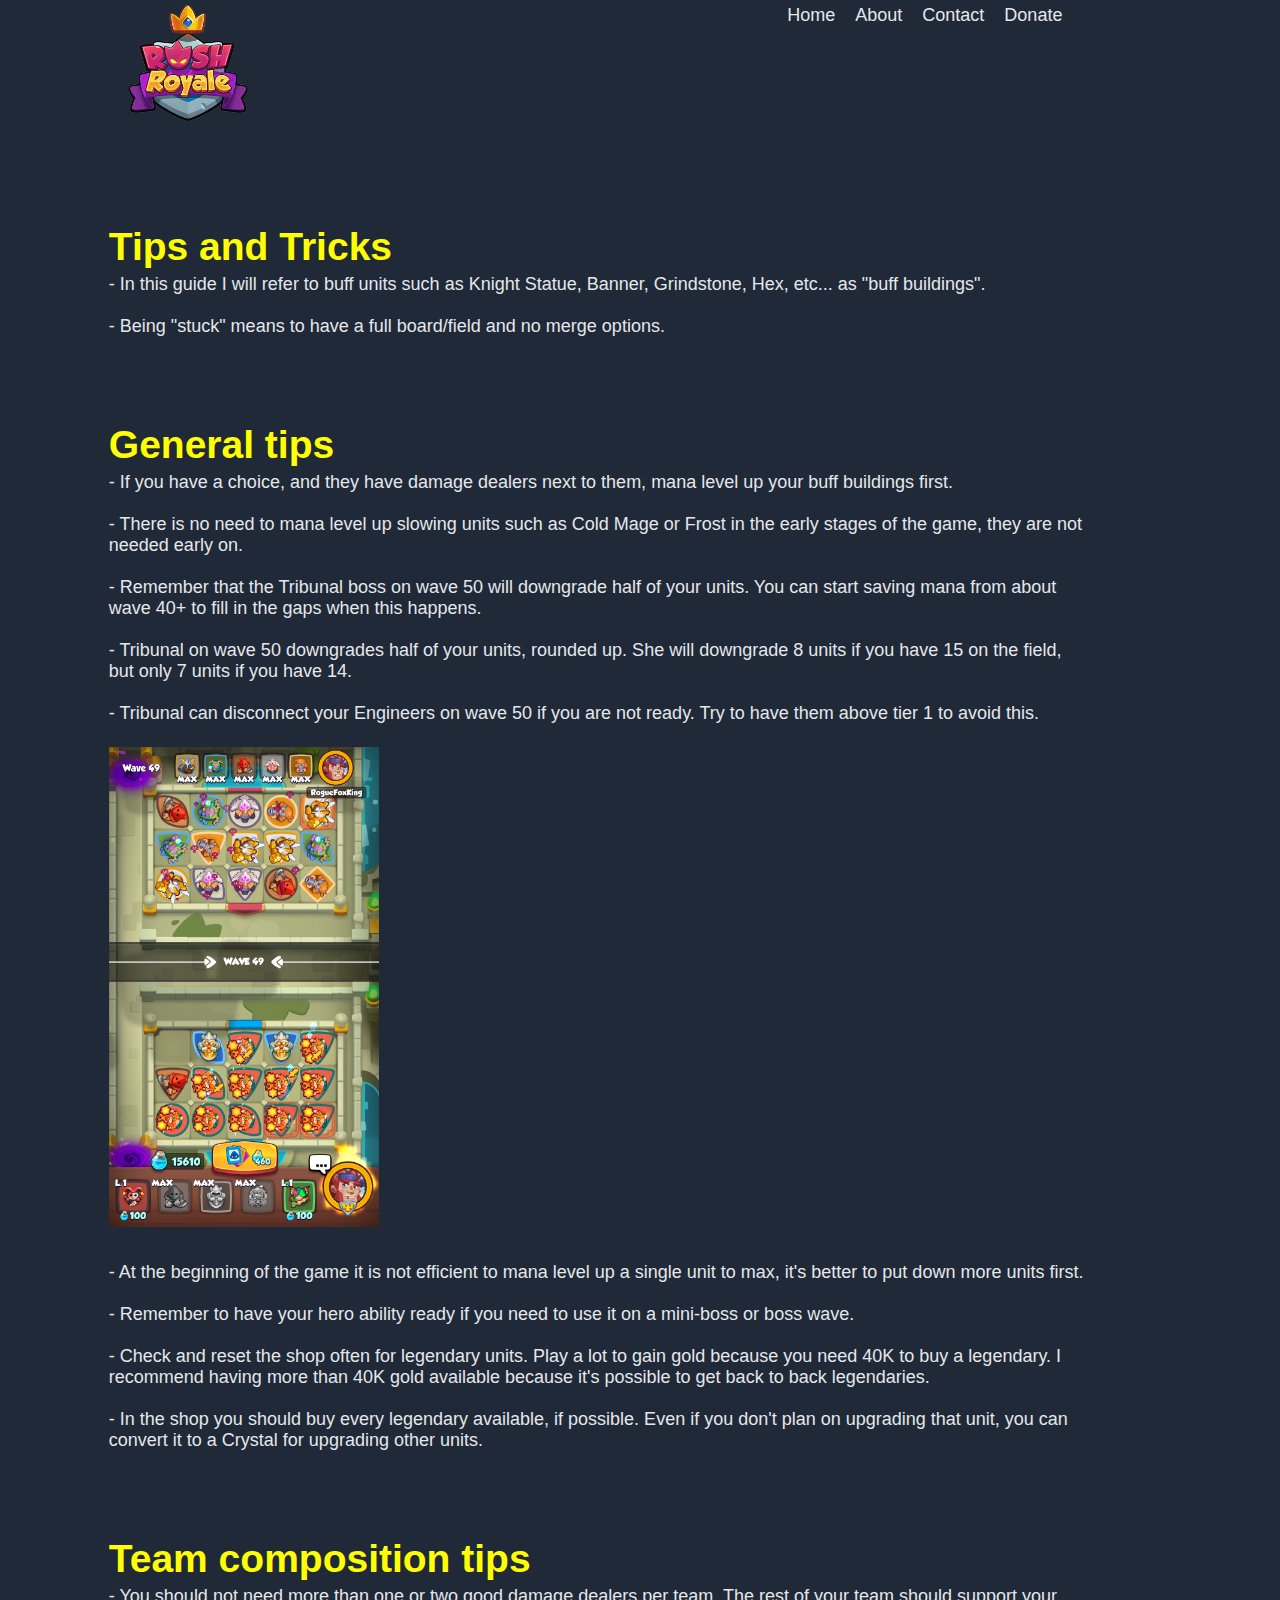
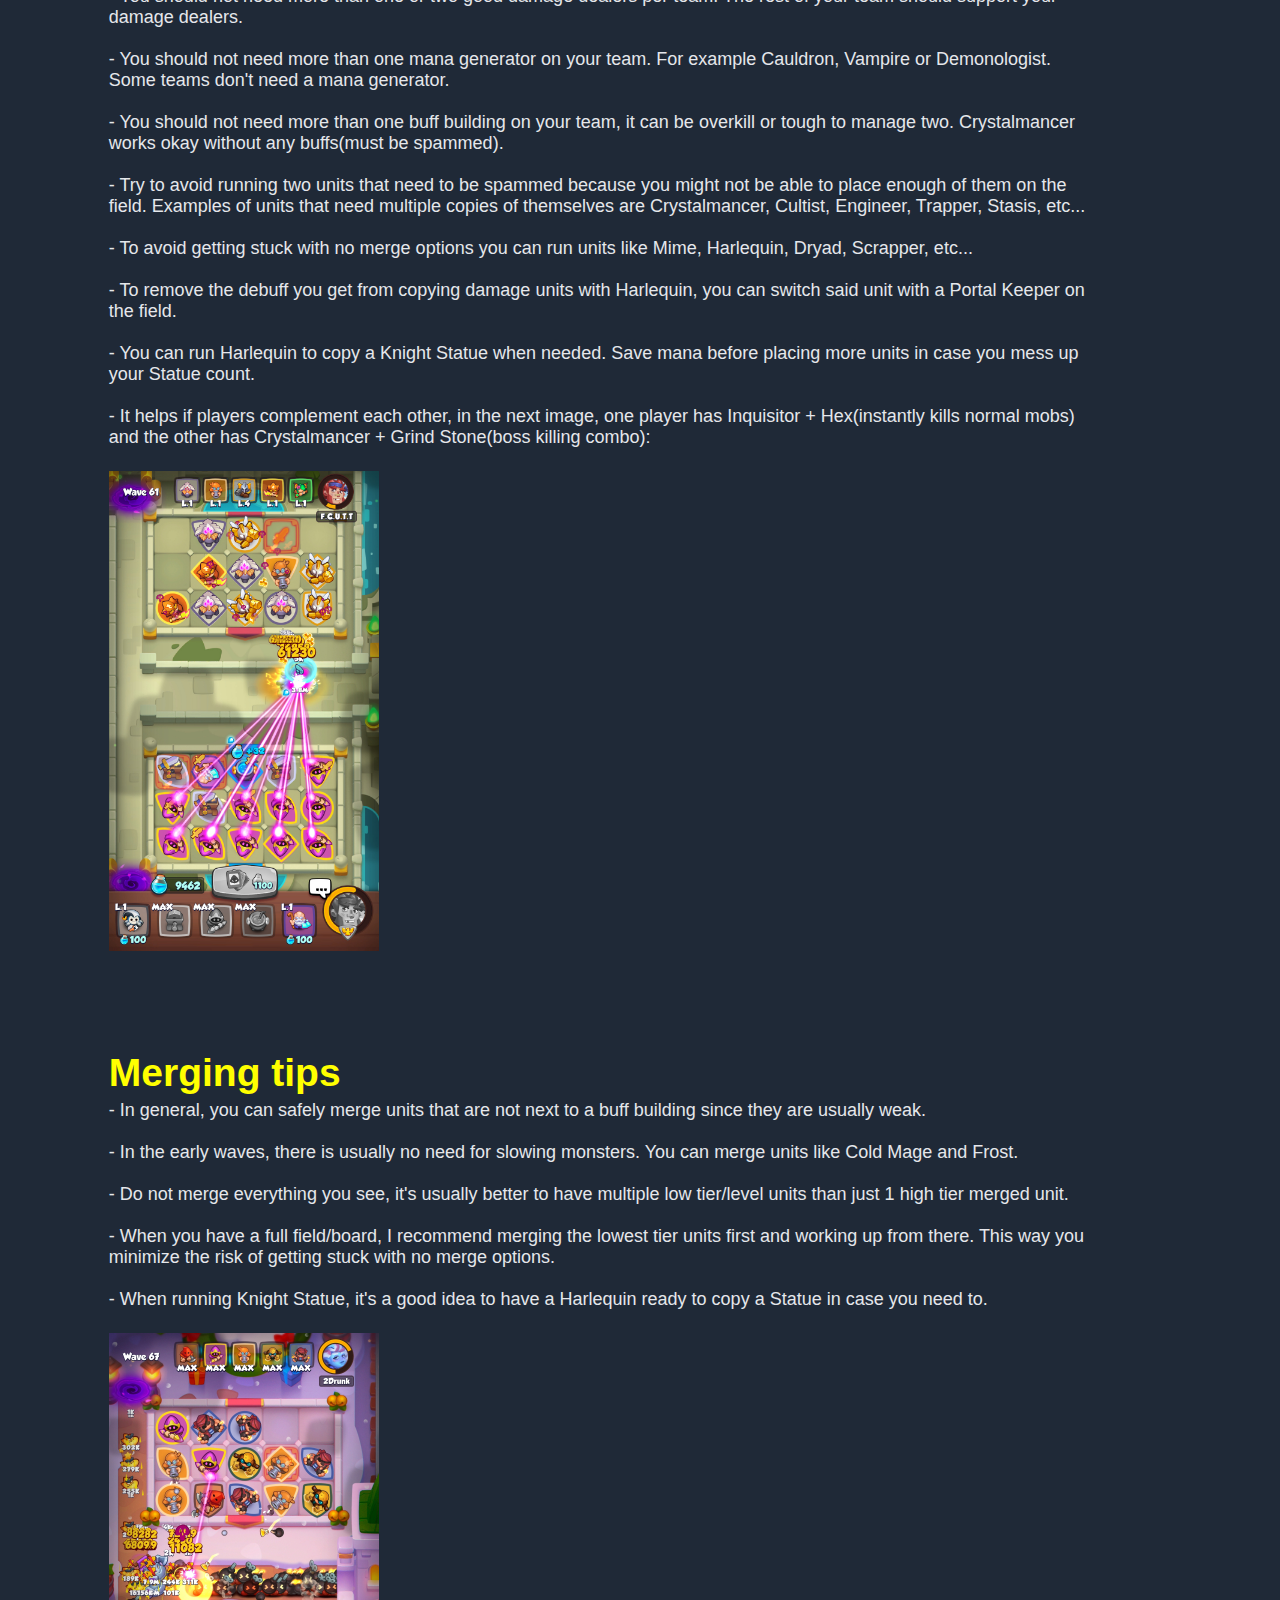
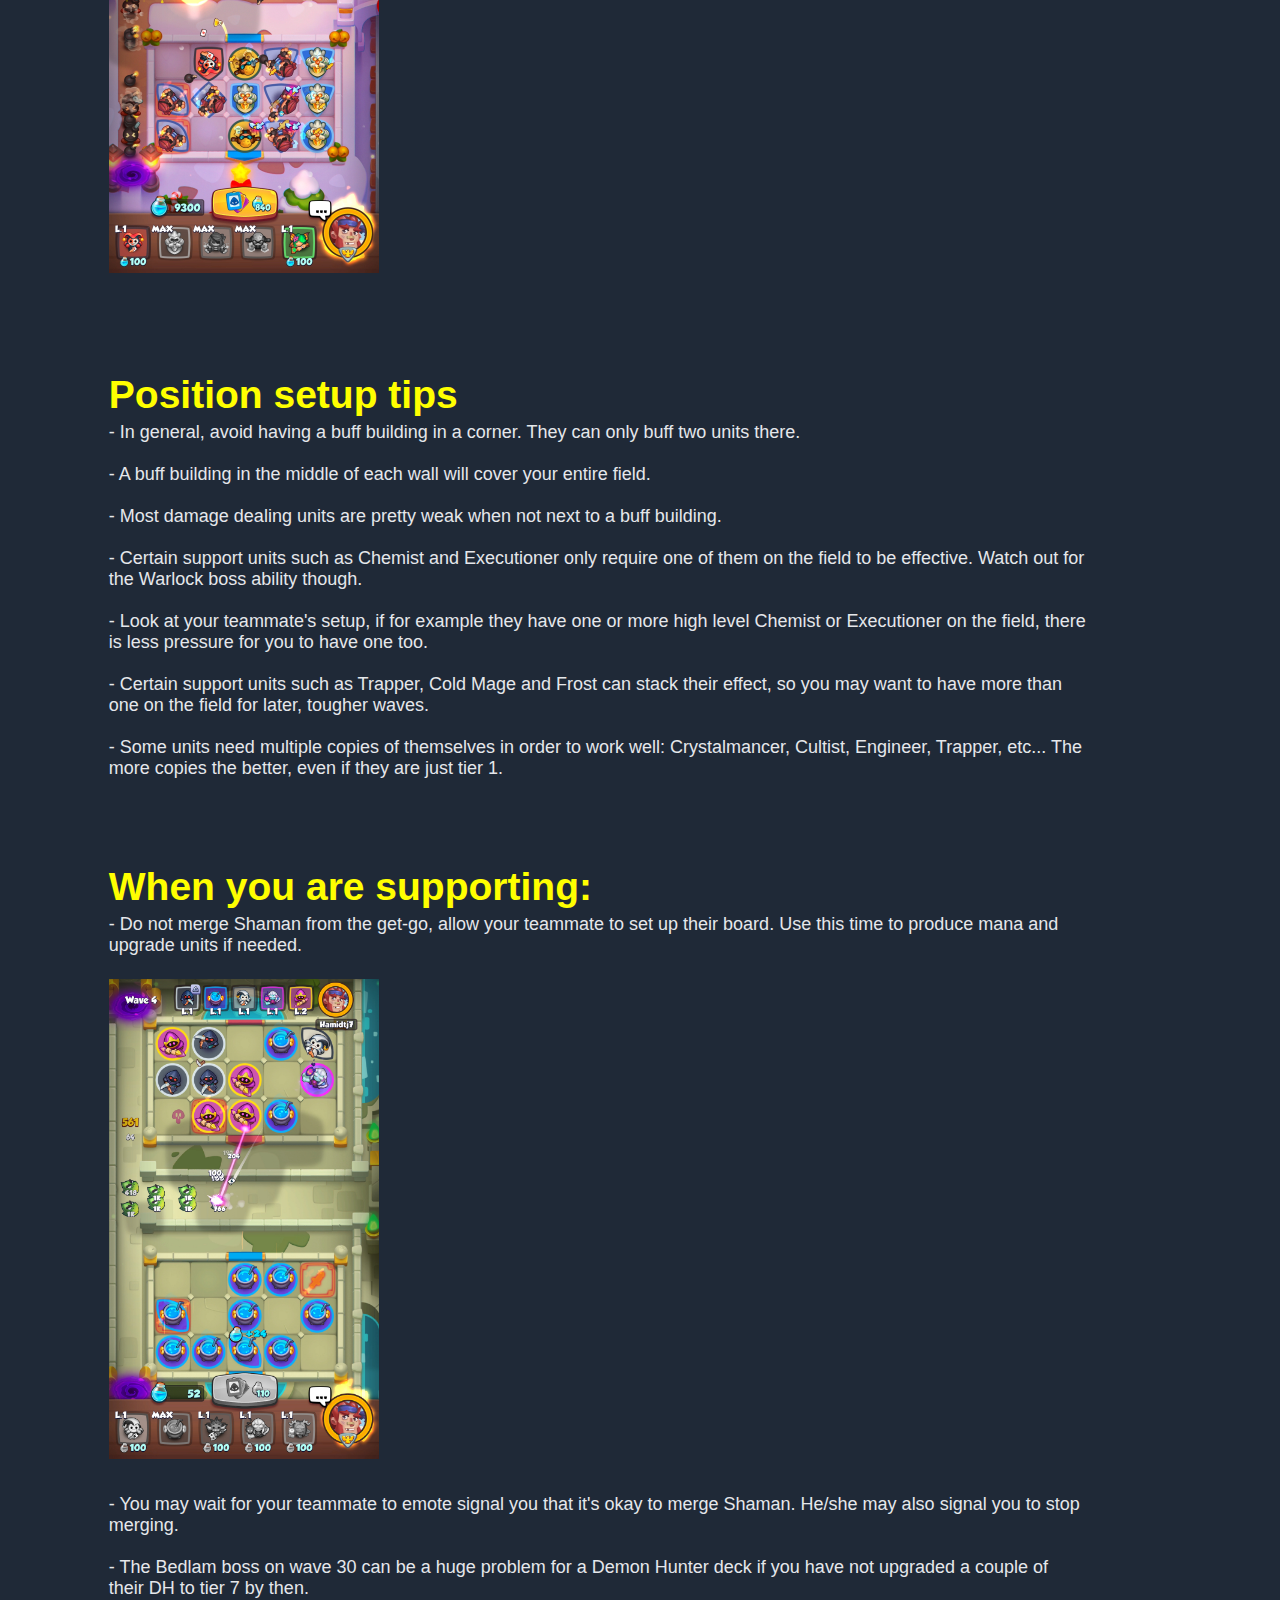
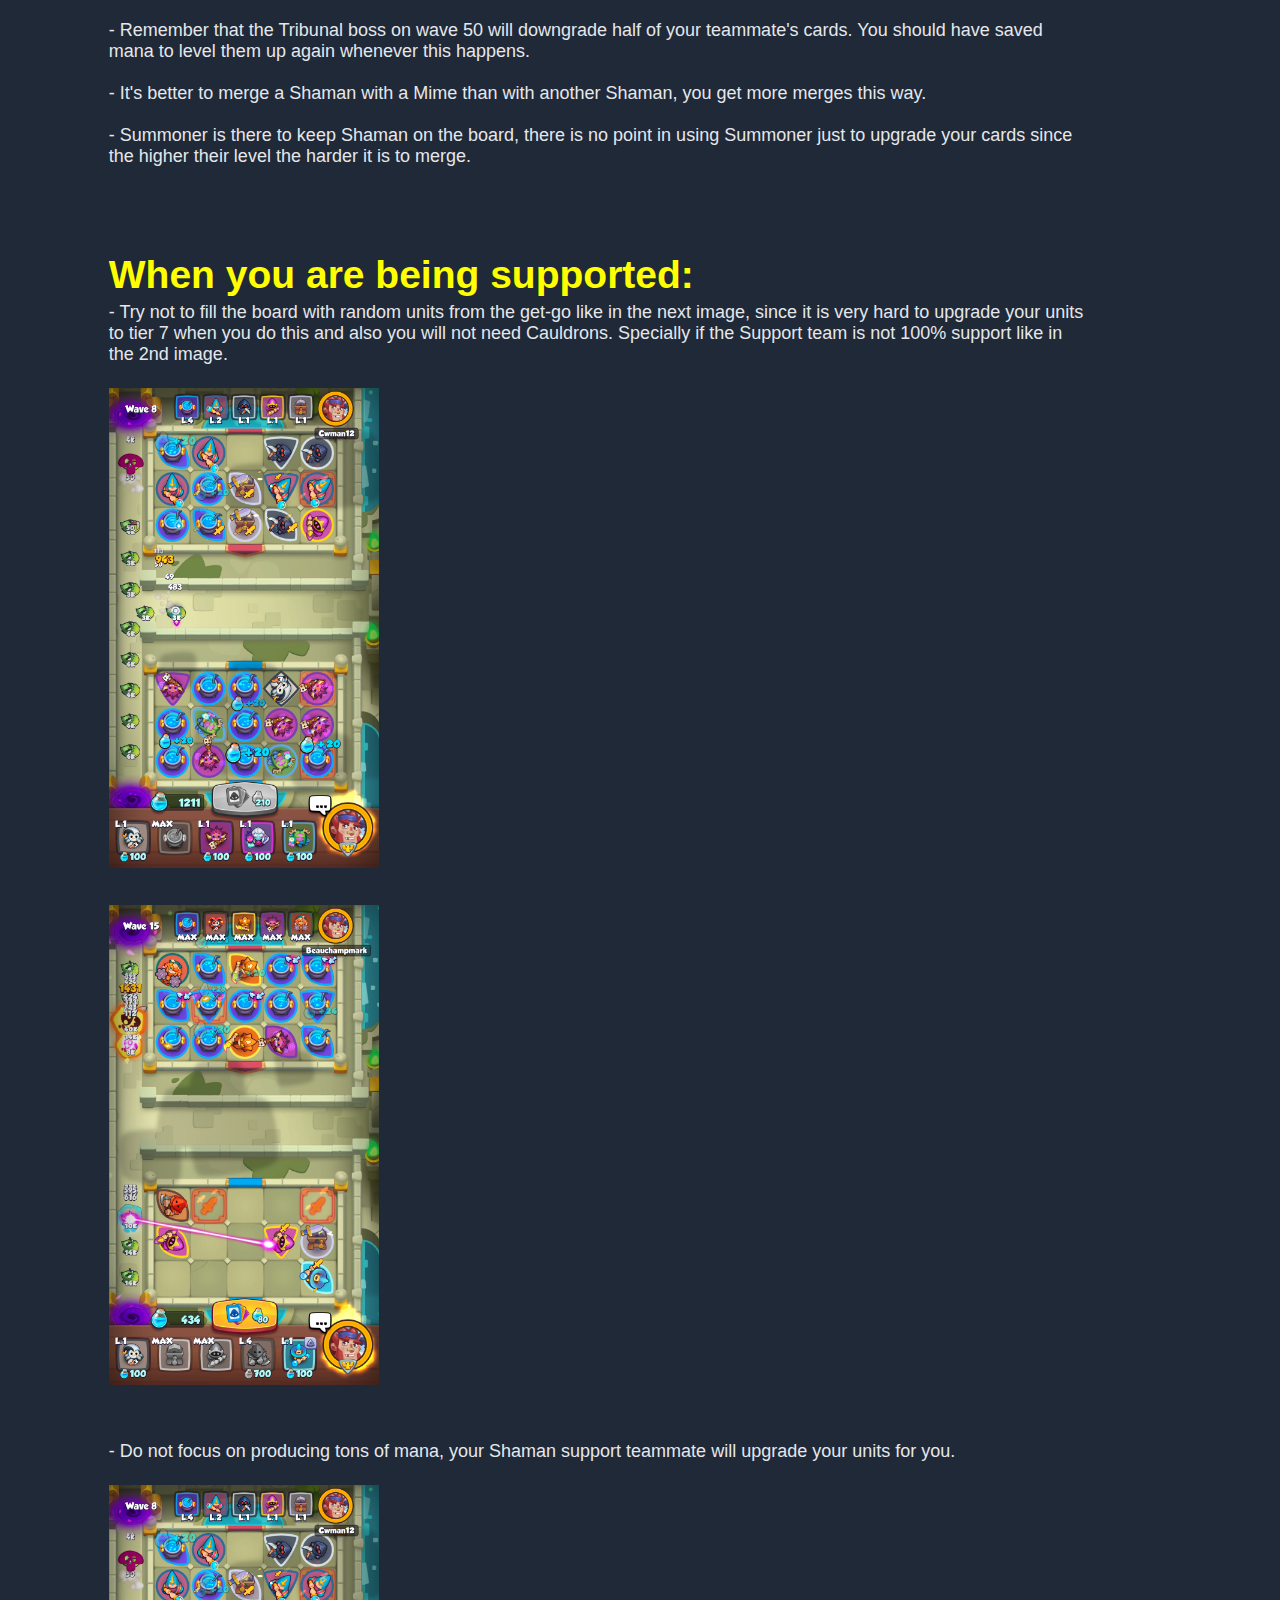
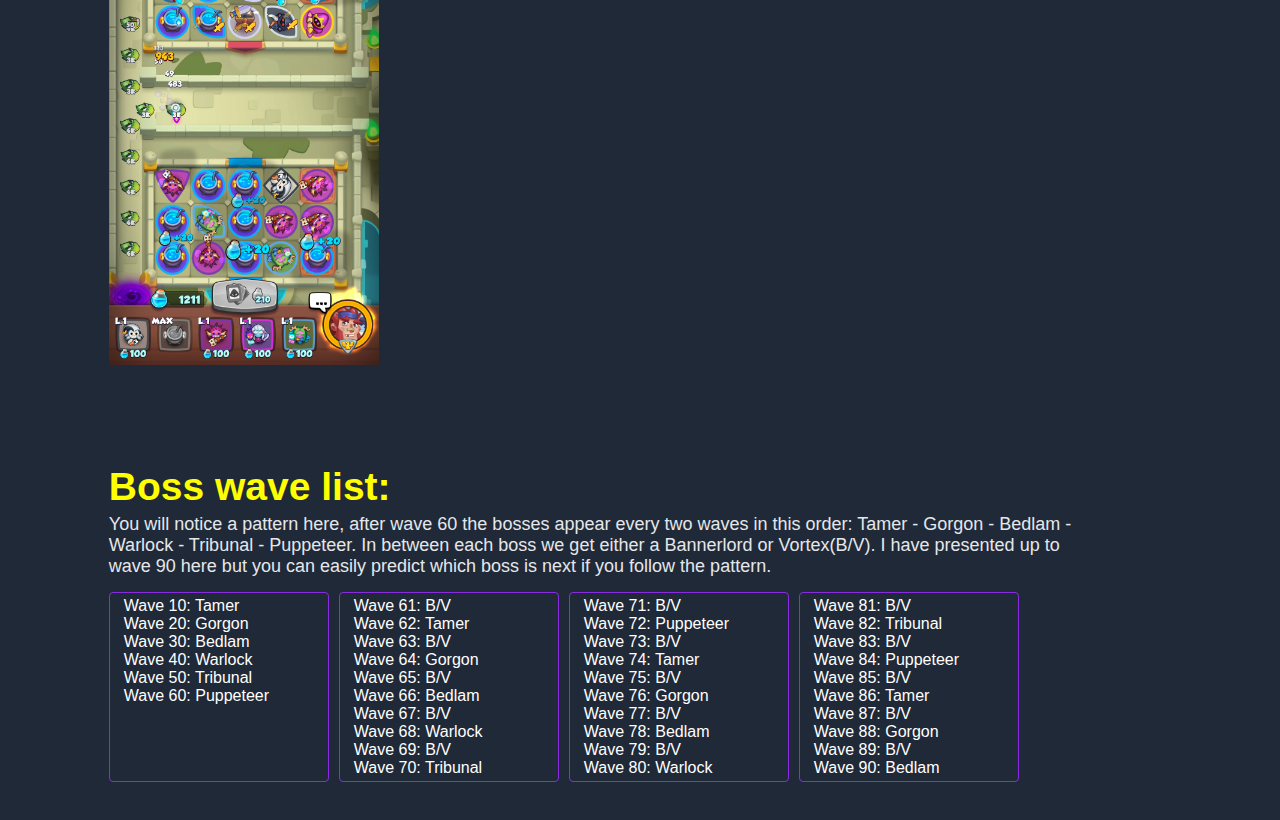
<file: tipstricks.html>
<!DOCTYPE html>
<html lang="en">
<head>
  <!-- Global site tag (gtag.js) - Google Analytics -->
<script async src="https://www.googletagmanager.com/gtag/js?id=G-43FRXNBTQS"></script>
<script>
  window.dataLayer = window.dataLayer || [];
  function gtag(){dataLayer.push(arguments);}
  gtag('js', new Date());

  gtag('config', 'G-43FRXNBTQS');
</script>

  <meta charset="UTF-8">
  <meta http-equiv="X-UA-Compatible" content="IE=edge">
  <meta name="viewport" content="width=device-width, initial-scale=1.0">
  <title>Tips and Tricks</title>
  <link rel="stylesheet" href="style.css">
</head>
<body>
  <button onclick="topFunction()" id="myBtn" title="Go to top">Top</button>
    <div class="header-area">
      <div class="header">
        
        <div class="logo">
          <a href="index.html"><img src="images/rrlogo.png" alt="logo rush royale" style="width: 120px;"></a>
        </div>        
        <ul>
          <li><a href="index.html">Home</a></li>  
          <li><a href="about.html">About</a></li>
          <li><a href="contact.html">Contact</a></li>          
          <li><a href="donate.html">Donate</a></li>
        </ul>
      </div>        
      <div class="awesome-area">  
        <div class="awesome-container"> <!-- TIPS IMAGES & INFO START HERE-->

          <div class="title">
            Tips and Tricks
          </div>
          <!--
          <img class="boss-images" src="images/tips.png" alt="tips and tricks image">
          -->
          <div class="title-text">
            - In this guide I will refer to buff units such as Knight Statue, Banner, Grindstone, Hex, etc... as "buff buildings".</br></br>
            - Being "stuck" means to have a full board/field and no merge options.</br></br>
            
          </div>

          <!-- *********************** GENERAL TIPS ************************* -->

          <div class="title">
            General tips
          </div>
          <!--
          <img class="boss-images" src="images/gentips.png" alt="general tips image"> -->     
          <div class="title-text">
            - If you have a choice, and they have damage dealers next to them, mana level up your buff buildings first.</br></br>
            - There is no need to mana level up slowing units such as Cold Mage or Frost in the early stages of the game, they are not needed early on. </br></br>
            - Remember that the Tribunal boss on wave 50 will downgrade half of your units. You can start saving mana from about wave 40+ to fill in the gaps when this happens. </br></br>
            - Tribunal on wave 50 downgrades half of your units, rounded up. She will downgrade 8 units if you have 15 on the field, but only 7 units if you have 14. </br></br>
            - Tribunal can disconnect your Engineers on wave 50 if you are not ready. Try to have them above tier 1 to avoid this.</br></br>
            <img class="screenshots" src="images2/engstexec49rdy.png" alt="rush royale screenshot"> </br>
            - At the beginning of the game it is not efficient to mana level up a single unit to max, it's better to put down more units first. </br></br>            
            - Remember to have your hero ability ready if you need to use it on a mini-boss or boss wave. </br></br>
            - Check and reset the shop often for legendary units. Play a lot to gain gold because you need 40K to buy a legendary. I recommend having more than 40K gold available because it's possible to get back to back legendaries.</br></br>
            - In the shop you should buy every legendary available, if possible. Even if you don't plan on upgrading that unit, you can convert it to a Crystal for upgrading other units. </br></br>
          </div>

 <!-- *********************** TEAM COMPOSITION TIPS ************************* -->
          
          <div class="title">
            Team composition tips
          </div> 
          <!--
          <img class="boss-images" src="images/teamtips.png" alt="team composition tips image">     -->    
          <div class="title-text">
            - You should not need more than one or two good damage dealers per team. The rest of your team should support your damage dealers.</br></br>
            - You should not need more than one mana generator on your team. For example Cauldron, Vampire or Demonologist. Some teams don't need a mana generator. </br></br>
            - You should not need more than one buff building on your team, it can be overkill or tough to manage two. Crystalmancer works okay without any buffs(must be spammed). </br></br>
            - Try to avoid running two units that need to be spammed because you might not be able to place enough of them on the field. Examples of units that need multiple copies of themselves are Crystalmancer, Cultist, Engineer, Trapper, Stasis, etc... </br></br>
            - To avoid getting stuck with no merge options you can run units like Mime, Harlequin, Dryad, Scrapper, etc...</br></br>
            - To remove the debuff you get from copying damage units with Harlequin, you can switch said unit with a Portal Keeper on the field. </br></br>
            - You can run Harlequin to copy a Knight Statue when needed. Save mana before placing more units in case you mess up your Statue count. </br></br>
            - It helps if players complement each other, in the next image, one player has Inquisitor + Hex(instantly kills normal mobs) and the other has Crystalmancer + Grind Stone(boss killing combo):</br></br>
            <img class="screenshots" src="images2/crystalgskeep61.jpg" alt="rush royale game screenshot image"> </br>

                        

          </div>

          <!-- *********************** MERGING TIPS ************************* -->

          <div class="title">
            Merging tips
          </div>
          <!--
          <img class="boss-images" src="images/mergetips.png" alt="merging tips image"> -->
          <div class="title-text">
            - In general, you can safely merge units that are not next to a buff building since they are usually weak. </br></br>
            - In the early waves, there is usually no need for slowing monsters. You can merge units like Cold Mage and Frost. </br></br>
            - Do not merge everything you see, it's usually better to have multiple low tier/level units than just 1 high tier merged unit. </br></br>
            - When you have a full field/board, I recommend merging the lowest tier units first and working up from there. This way you minimize the risk of getting stuck with no merge options. </br></br>
          - When running Knight Statue, it's a good idea to have a Harlequin ready to copy a Statue in case you need to.</br></br>
            <img class="screenshots" src="images2/corsairstchem67p.jpg" alt="rush royale screenshot"> </br>
          </div>

    <!-- *********************** POSITION SETUP TIPS ************************* -->

          <div class="title">
            Position setup tips
          </div>
          <!--
          <img class="boss-images" src="images/postips.png" alt="position setup tips image"> -->
          <div class="title-text">
            - In general, avoid having a buff building in a corner. They can only buff two units there. </br></br>
            - A buff building in the middle of each wall will cover your entire field. </br></br>
            - Most damage dealing units are pretty weak when not next to a buff building.</br></br>
            - Certain support units such as Chemist and Executioner only require one of them on the field to be effective. Watch out for the Warlock boss ability though.</br></br>
            - Look at your teammate's setup, if for example they have one or more high level Chemist or Executioner on the field, there is less pressure for you to have one too. </br></br>
            - Certain support units such as Trapper, Cold Mage and Frost can stack their effect, so you may want to have more than one on the field for later, tougher waves. </br></br>
            - Some units need multiple copies of themselves in order to work well: Crystalmancer, Cultist, Engineer, Trapper, etc... The more copies the better, even if they are just tier 1. </br></br>
          </div>

<!-- *********************** WHEN YOU ARE SUPPORTING ************************* -->

          <div class="title">
            When you are supporting:
          </div>
          
          <div class="title-text">
            - Do not merge Shaman from the get-go, allow your teammate to set up their board. Use this time to produce mana and upgrade units if needed.</br></br>
            <img class="screenshots" src="images2/9cauldrons4.jpg" alt="rush royale screenshot image"> <br>
            - You may wait for your teammate to emote signal you that it's okay to merge Shaman. He/she may also signal you to stop merging.</br></br>
            - The Bedlam boss on wave 30 can be a huge problem for a Demon Hunter deck if you have not upgraded a couple of their DH to tier 7 by then.</br></br>
            - Remember that the Tribunal boss on wave 50 will downgrade half of your teammate's cards. You should have saved mana to level them up again whenever this happens.</br></br>
            - It's better to merge a Shaman with a Mime than with another Shaman, you get more merges this way. </br></br>
            - Summoner is there to keep Shaman on the board, there is no point in using Summoner just to upgrade your cards since the higher their level the harder it is to merge.</br></br>

          </div>

   <!-- ******************* WHEN YOU ARE BEING SUPPORTED ********************* -->

          <div class="title">
            When you are being supported:
          </div>
          <div class="title-text">

          - Try not to fill the board with random units from the get-go like in the next image, since it is very hard to upgrade your units to tier 7 when you do this and also you will not need Cauldrons. Specially if the Support team is not 100% support like in the 2nd image.</br></br>
            <img class="screenshots" src="images2/dontfillboard8.jpg" alt="rush royale screenshot image"> </br>
            <img class="screenshots" src="images2/crystalgscold15.jpg" alt="rush royale game screenshot image"></br></br>
          - Do not focus on producing tons of mana, your Shaman support teammate will upgrade your units for you.</br></br>
          <img class="screenshots" src="images2/dontfillboard8.jpg" alt="rush royale screenshot image"> </br>
          
          </div>

          <div class="title">
            Boss wave list:
          </div> 
          <div class="title-text">
            You will notice a pattern here, after wave 60 the bosses appear every two waves in this order: Tamer - Gorgon - Bedlam - Warlock - Tribunal - Puppeteer. In between each boss we get either a Bannerlord or Vortex(B/V). I have presented up to wave 90 here but you can easily predict which boss is next if you follow the pattern.
          </div>
          <div class="boss-waves-area"> <!-- BOSS WAVE LIST STARTS HERE-->
            <div class="boss-waves">          
            <li>Wave 10: Tamer</li>
            <li>Wave 20: Gorgon</li>
            <li>Wave 30: Bedlam</li>
            <li>Wave 40: Warlock</li>
            <li>Wave 50: Tribunal</li>
            <li>Wave 60: Puppeteer</li>          
          </div>
          <div class="boss-waves">
            <li>Wave 61: B/V</li>
            <li>Wave 62: Tamer</li>
            <li>Wave 63: B/V</li>
            <li>Wave 64: Gorgon</li>
            <li>Wave 65: B/V</li>
            <li>Wave 66: Bedlam</li>
            <li>Wave 67: B/V</li>
            <li>Wave 68: Warlock</li>
            <li>Wave 69: B/V</li>
            <li>Wave 70: Tribunal</li>
          </div>
          <div class="boss-waves">
            <li>Wave 71: B/V</li>
            <li>Wave 72: Puppeteer</li>
            <li>Wave 73: B/V</li>
            <li>Wave 74: Tamer</li>
            <li>Wave 75: B/V</li>
            <li>Wave 76: Gorgon</li>
            <li>Wave 77: B/V</li>
            <li>Wave 78: Bedlam</li>
            <li>Wave 79: B/V</li>
            <li>Wave 80: Warlock</li>
          </div>
          <div class="boss-waves">
            <li>Wave 81: B/V</li>
            <li>Wave 82: Tribunal</li>
            <li>Wave 83: B/V</li>
            <li>Wave 84: Puppeteer</li>
            <li>Wave 85: B/V</li>
            <li>Wave 86: Tamer</li>
            <li>Wave 87: B/V</li>
            <li>Wave 88: Gorgon</li>
            <li>Wave 89: B/V</li>
            <li>Wave 90: Bedlam</li>
          </div>
        </div>
      </div>
    </div>
    <script>
      //Get the button:
    mybutton = document.getElementById("myBtn");
    
    // When the user scrolls down 20px from the top of the document, show the button
    window.onscroll = function() {scrollFunction()};
    
    function scrollFunction() {
      if (document.body.scrollTop > 2000 || document.documentElement.scrollTop > 2000) {
        mybutton.style.display = "block";
      } else {
        mybutton.style.display = "none";
      }
    }
    
    // When the user clicks on the button, scroll to the top of the document
    function topFunction() {
      document.body.scrollTop = 0; // For Safari
      document.documentElement.scrollTop = 0; // For Chrome, Firefox, IE and Opera
    } 
    </script>
</body>
</html>
</file>
<file: style.css>
html, body {
  margin: 0;
  padding: 0;
/*{overflow-x: hidden;}*/
}

body {
    font-family: Robot, -apple-system, BlinkMacSystemFont, 'Segoe UI', Oxygen, Ubuntu, Cantarell, 'Open Sans', 'Helvetica Neue', sans-serif;
    min-height: 100vh;
    display: flex;
    flex-direction: column;
    /*width: 94%;*/
  }
  
  .header-area {
      display: flex;
      flex-direction: column;
      /*margin-bottom: 20px;*/
      /*padding-bottom: 20px;*/
      flex-wrap: wrap;
  }
  
  .logo {
    /* logo rush royale */    
    margin-top: 5px;
    margin-left: 10%;    
    margin-right: 5%;     
    /*align-items: center;*/
    /*justify-content: center;*/

  }

  .boss-images {    
    margin-top: 5px;
    margin-bottom: 5px;
    max-width: 200px;
    /*margin-left: 10%;    */
    /*margin-right: 5%; */
    /*align-items: center;*/
    /*justify-content: center;*/
  }

  .unit-icons { /* ************************************ */
    /*margin-top: 2px;*/
    /*margin-bottom: 2px;*/
    max-width: 70px;
  }

  .screenshots { /* ************************************ */
    margin-top: 2px;
    margin-bottom: 30px;
    max-width: 270px;
  }

  .top-links {
    /*display: flex;*/
    /*list-style-type: none;*/
    /*margin-top: 0;*/
    /*padding: 0;      */
    /*gap: 20px;*/
    margin-right: 17%;
    /*text-align: center;*/
    /*flex-wrap: wrap;*/
    /*justify-content: center;*/
    /*flex-direction: row;*/
    /*display: inline-block;*/
    /*float: left;*/

  }

  ul {
      display: flex;
      list-style-type: none;
      margin-top: 5px;
      padding: 0;      
      gap: 20px;
      margin-right: 17%;
      flex-wrap: wrap;

      
      /******  height: 100px;
        display: flex;
        flex-direction: column;
        flex-wrap: wrap;*****/

      /*text-align: center;*/
      /*justify-content: center;*/
      /*flex-direction: row;*/
      /*display: inline-block;*/
      /*float: left;*/      
  }
  li { 
    list-style-type: none;
  }
  
  .header {
    display: flex;
    justify-content: space-between;
    font-size: 18px;
    background: #1f2937;
    color: white;
    gap: 10px;
    /*flex-wrap: wrap;*/
    /*flex-direction: column;*/
  }
  
  .awesome-area {
      display: flex;
      background: #1f2937;
      gap: 30px;
      padding: 3% 15% 3% 0;
      flex-wrap: wrap;
      justify-content: space-between;

  }
  
  .placeholder {
      height: 40%;
      margin-left: 10%;
      margin-bottom: 10px;
      /*margin-right: 17%; */
      /*border: none;  */
      max-width: 100%;
      /*max-height: 100%;*/
      /*display: block;*/
      border: 1px solid blueviolet;
      border-radius: 4px;
  }
  
  .awesome-container {
      display: flex;
      flex-direction: column;
      justify-content: start;
      margin-left: 10%;
      background: #1f2937;
      color: white;
      /*flex-wrap: wrap;*/
  }

  .teams-container {
    /*display: flex;*/
    border: 1px solid white;
    /*max-width: 100%;*/
}
  
  .title {
      /* Main titles on pages */
      display: flex;
      font-size: 39px;
      font-weight: 900;      
      color: #FFFF00;
      background: #1f2937;
      flex-wrap: wrap;
      margin-top: 60px;
      /*overflow: hidden;*/
  }
  
  .title-text {      
      font-size: 18px;
      color: #e5e7eb;
      margin: 5px 0;
  }
  
  .button,
  .top {
      background-color: royalblue;
      /*border: none;*/
      color: white;
      padding: 15px 32px;
      text-align: center;
      text-decoration: none;
      /*display: inline-block;*/
      font-size: 16px;
      margin: 4px 2px;
      cursor: pointer;
      width: 100px;
      border-radius: 12px;
      /*flex-shrink: 0;*/
  }
  
  .text-random {
      /* Guide contents */
      font-size: 36px;
      font-weight: 900;
      color: #1F2937;
      text-align: center;
      margin-top: 20px;
  }
  
  .cards-container {
      display: flex;
      flex-direction: column;
      justify-content: center;
      align-items: center;
      padding: 30px 120px;
  }
  
  .card-section {
    display: flex;
    justify-content: center;
    gap:40px;
    padding: 10px;
    flex-wrap: wrap;
  }
  
  .card-image-text {
    /*display: flex;  */
    /*flex-direction: column;*/
    /*align-content: center;*/
    text-align: center;
    margin-top: 25px;
    /*width: 310px;*/
    /*border: 1px solid blueviolet;
    border-radius: 4px;*/
  }  

  .card-image {
    /*display: flex;  */
    /*flex-direction: column;*/
    /*align-content: center;*/    
    /*margin-top: 25px;*/
    width: 200px;
    border: 1px solid blueviolet;
    border-radius: 4px;
  }

  .team-image {    
    width: 200px;
    /*border: 1px solid blueviolet;*/
    border-radius: 4px;
  }

  .card-text {
    padding: 16px;
    font-size: 18px;
    color: black;
  }

  .boss-waves-area {
    display: flex;
    flex-direction: row;  
    margin-right: 10px;
    flex-wrap: wrap;
    /*border: 1px solid white;    */
    gap: 10px;
  }

  .team-icons-area { /* ************************************ */
    display: flex;
    flex-direction: row;  
    margin-right: 10px;
    margin-bottom: 10px;
    flex-wrap: wrap;
    /*border: 1px solid white;*/
    gap: 10px;
  }

  .boss-waves {    
    border: 1px solid blueviolet;
    border-radius: 4px;
    padding: 4px 14px;    
    margin-top: 10px;
    /*margin-right: 10px;*/
    width: 190px;
    /*text-align: center;*/
  }
  
  /*img {
    border: 1px solid blueviolet;
    border-radius: 4px;
  }*/
  
  a {
    text-decoration: none;
    color: #e5e7eb;
  }
  
  .quote-container {
      background: #E5E7EB;
      display: flex;
      flex-direction: column;
      justify-content: center;
      align-items: center;
      padding: 100px 150px;
  }
  
  .quote-text {
      font-size: 36px;
      font-style: italic;
      font-weight: 100;
      padding-left: 2%;
      /*margin-left: 15%;
      margin-right: 13%;
      text-align: left;*/
  }
  
  .quote-author {
      font-size: 24px;
      text-align: right;
      margin-top: 20px;
      margin-left: 35%;
  }
  
  .signup-area {
      display: flex;
      padding: 3% 10%;
      color: white;
  }
  
  .signup-container {
      display: flex;
      background: #3882F6;
      padding: 4% 10%;
      flex: 1;
      justify-content: space-between;
      border-radius: 12px;
      gap: 5px;
      flex-wrap: wrap;
  }
  
  .signup-text-container {
      display: flex;
      flex-direction: column;
      align-self: center;
      /*flex-wrap: wrap;*/

  }
  
  .signup-text1 {
      font-size: 24px;
  }

  .faq-text {
    font-size: 24px;
    color: yellow;
  }
  
  .signup-text2 {
      font-size: 18px;
  }
  
  .button.bot {
      border: solid white;
      height: 22px;
      align-self: center;
      /*justify-content: center;*/
  }
  
  .footer {
      /* Copyright */
    display: flex;
    align-items: center;
    justify-content: center;
    background: #1f2937;
    color: white;
  }

  #myBtn {
    display: none; /* Hidden by default */
    position: fixed; /* Fixed/sticky position */
    bottom: 5px; /* Place the button at the bottom of the page */
    right: 5px; /* Place the button 30px from the right */
    z-index: 99; /* Make sure it does not overlap */
    border: none; /* Remove borders */
    outline: none; /* Remove outline */
    background-color: red; /* Set a background color */
    color: white; /* Text color */
    cursor: pointer; /* Add a mouse pointer on hover */
    padding: 5px; /* Some padding */
    border-radius: 7px; /* Rounded corners */
    font-size: 15px; /* Increase font size */
  }
  
  #myBtn:hover {
    background-color: #555; /* Add a dark-grey background on hover */
  }
</file>
